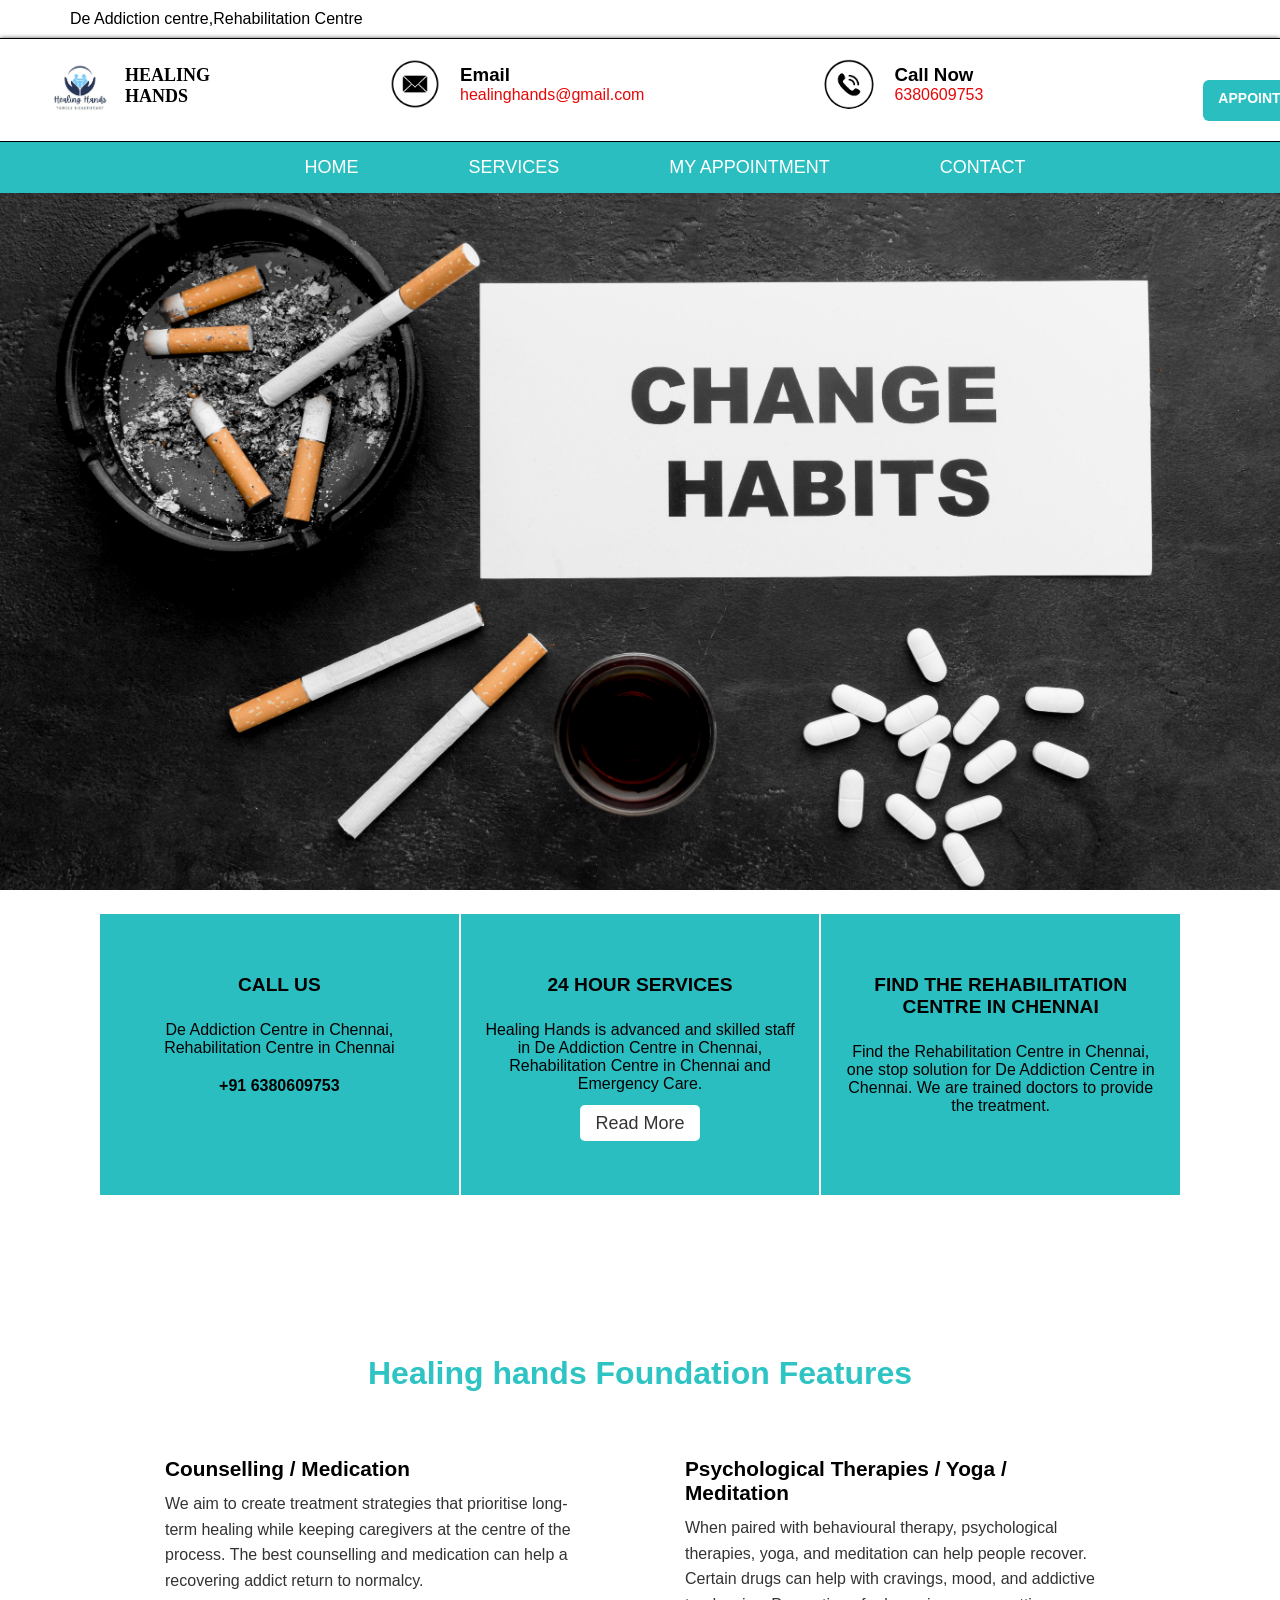
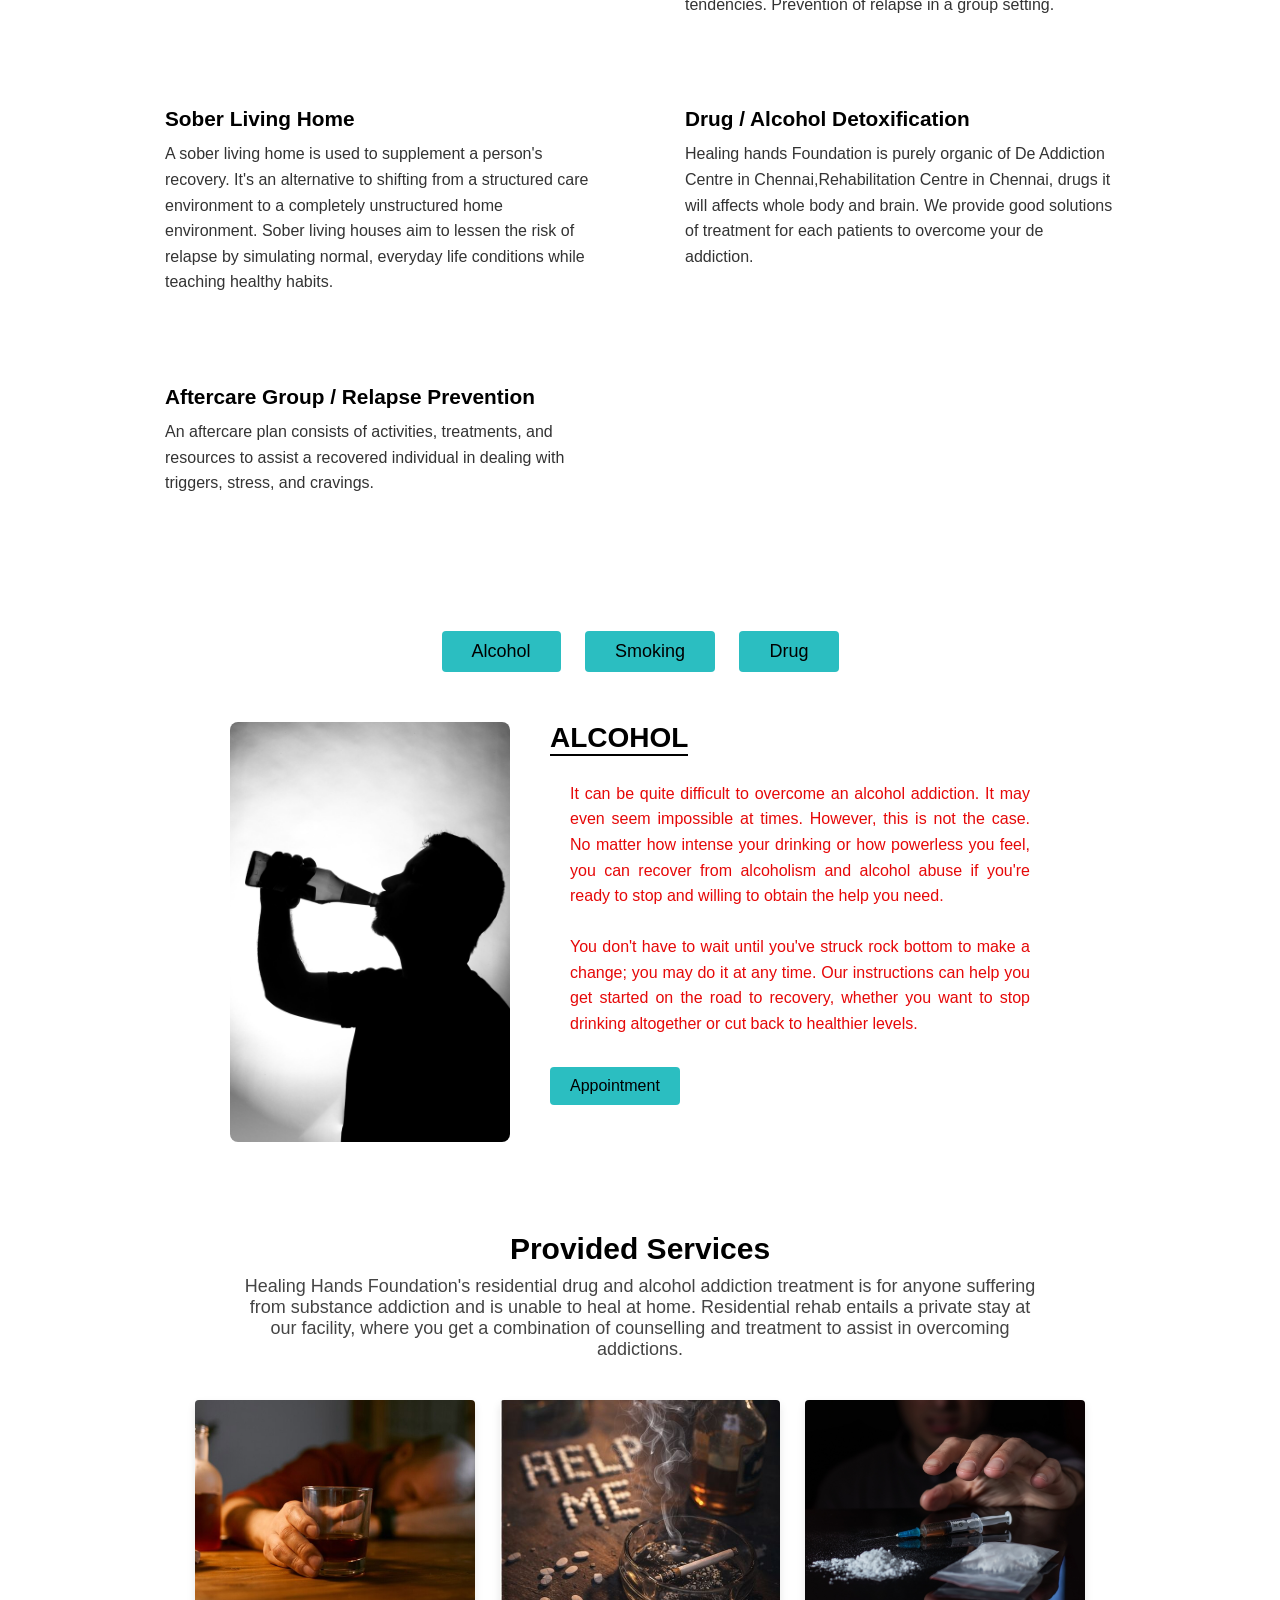
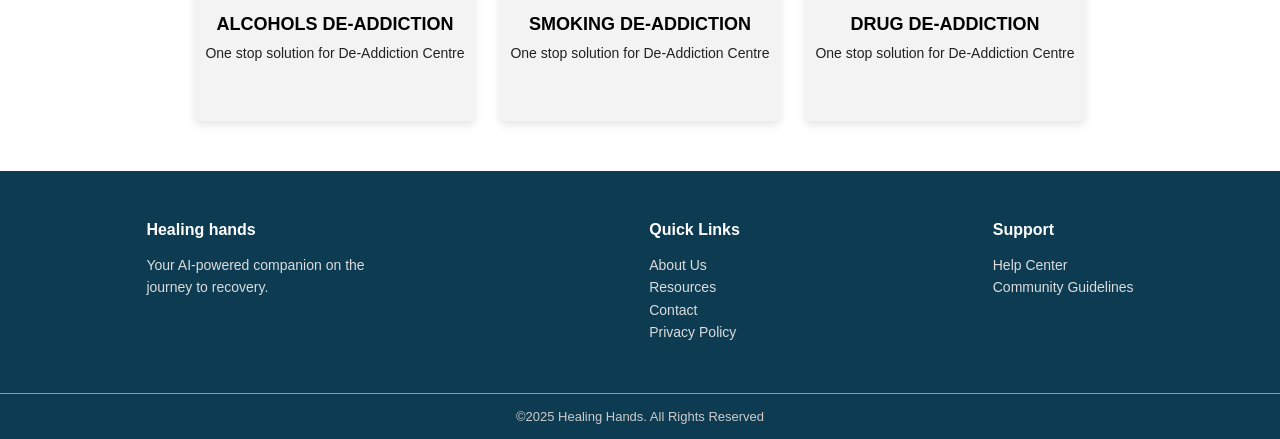
<file: index.html>
<!DOCTYPE html>
<html lang="en">

<head>
  <meta charset="UTF-8">
  <meta name="viewport" content="width=device-width, initial-scale=1.0">
  <title>Healing Hands</title>
  <link rel="stylesheet" href="./Project/style.css/style.css">
</head>

<body>
  <header class="header">
    <div class="title">
      <p>De Addiction centre,Rehabilitation Centre</p>
      <div class="title-group">
        <img src="./Project/asserts/logo original.png" alt="logo" height="60px" width="60">
        <h1>HEALING <br> HANDS</h1>
        <img class="img2" src="Project/asserts/Email logo.png" alt="logo" height="50px" width="50px">
        <div class="content1">
          <h3>Email</h3>
          <p>healinghands@gmail.com</p>
        </div>
        <img class="img2" src="Project/asserts/phone logo.png" alt="logo" height="50px" width="50px">
        <div class="content1">
          <h3>Call Now</h3>
          <p>6380609753</p>
        </div>

        <a href="Project/Assesment/appointment.html" class="btn-primary">APPOINTMENT</a>
        <div id="authSection"></div>


      </div>

    </div>
    </div>
    <div class="nav-container">
      <nav id="mainNav">
        <a href="./index.html">HOME</a>
        <a href="./Project/Assesment/services.html">SERVICES</a>
        <a href="./Project/Assesment/my_appointment.html">MY APPOINTMENT</a>
        <a href="./Project/Assesment/contact.html">CONTACT</a>

      </nav>

    </div>
    </div>
  </header>
  <main>
    <img src="./Project/asserts/change-habits-message.jpg" alt="motivational quotes" height="700" width="100%">

    <section class="info-section">
      <div class="info-box">
        <h3>CALL US</h3>
        <p>De Addiction Centre in Chennai,<br>Rehabilitation Centre in Chennai</p>
        <p><strong>+91 6380609753</strong></p>
      </div>

      <div class="info-box">
        <h3>24 HOUR SERVICES</h3>
        <p>Healing Hands is advanced and skilled staff in De Addiction Centre in Chennai, Rehabilitation Centre in
          Chennai and Emergency Care.</p>
        <a href="#" class="btn">Read More</a>
      </div>

      <div class="info-box">
        <h3>FIND THE REHABILITATION CENTRE IN CHENNAI</h3>
        <p>Find the Rehabilitation Centre in Chennai, one stop solution for De Addiction Centre in Chennai. We are
          trained doctors to provide the treatment.</p>
      </div>
    </section>
    <section class="features">
      <h2>Healing hands Foundation Features</h2>

      <div class="feature-container">
        <div class="feature">
          <h3>Counselling / Medication</h3>
          <p>We aim to create treatment strategies that prioritise long-term healing while keeping caregivers at the
            centre of the process. The best counselling and medication can help a recovering addict return to normalcy.
          </p>
        </div>

        <div class="feature">
          <h3>Psychological Therapies / Yoga / Meditation</h3>
          <p>When paired with behavioural therapy, psychological therapies, yoga, and meditation can help people
            recover. Certain drugs can help with cravings, mood, and addictive tendencies. Prevention of relapse in a
            group setting.</p>
        </div>
        <div class="feature">
          <h3>Sober Living Home</h3>
          <p>A sober living home is used to supplement a person's recovery. It's an alternative to shifting from a
            structured care environment to a completely unstructured home environment. Sober living houses aim to lessen
            the risk of relapse by simulating normal, everyday life
            conditions while teaching healthy habits.</p>
        </div>
        <div class="feature">
          <h3>Drug / Alcohol Detoxification</h3>
          <p>Healing hands Foundation is purely organic of De Addiction Centre in Chennai,Rehabilitation Centre in
            Chennai, drugs it will affects whole body and brain. We provide good solutions of treatment for
            each patients to overcome your de addiction.</p>
        </div>
        <div class="feature">
          <h3>Aftercare Group / Relapse Prevention</h3>
          <p>An aftercare plan consists of activities, treatments, and resources to assist a recovered individual in
            dealing with triggers, stress, and cravings.</p>
        </div>
      </div>
    </section>
    <div class="btn-container">
      <button class="btn" onclick="changeContent('alcohol')">Alcohol</button>
      <button class="btn" onclick="changeContent('tablet')">Smoking</button>
      <button class="btn" onclick="changeContent('injection')">Drug</button>
    </div>

    <div class="section">
      <img id="galleryImage" src="./Project/asserts/alcohol 5.jpg" alt="Gallery Image">

      <div class="content">
        <h2 id="contentTitle">ALCOHOL</h2>
        <p id="contentText">
          It can be quite difficult to overcome an alcohol addiction. It may even seem impossible at times. However,
          this is not the case.
          No matter how intense your drinking or how powerless you feel, you can recover from alcoholism and alcohol
          abuse if you're ready
          to stop and willing to obtain the help you need.<br><br>
          You don't have to wait until you've struck rock bottom to make a change; you may do it at any time.
          Our instructions can help you get started on the road to recovery, whether you want to stop drinking
          altogether or cut back to healthier levels.
        </p>
        <a class="read-btn" href="./Project/Assesment/appointment.html">Appointment</a>
      </div>

    </div>
    <section class="services-section">
      <h2>Provided Services</h2>
      <p>
        Healing Hands Foundation's residential drug and alcohol addiction treatment is for anyone suffering from
        substance addiction and is unable to heal at home. Residential rehab entails a private stay at our facility,
        where you get a combination
        of counselling and treatment to assist in overcoming addictions.
      </p>

      <div class="cards">
        <div class="card">
          <img src="./Project/asserts/alcohol-addiction 3.jpg" alt="Alcohol">
          <h3>ALCOHOLS DE-ADDICTION</h3>
          <p>One stop solution for De-Addiction Centre</p>
        </div>

        <div class="card">
          <img src="./Project/asserts/smoking2.jpg" alt="Tablets">
          <h3>SMOKING DE-ADDICTION</h3>
          <p>One stop solution for De-Addiction Centre</p>
        </div>

        <div class="card">
          <img src="./Project/asserts/injection 1.jpeg" alt="Injection">
          <h3>DRUG DE-ADDICTION</h3>
          <p>One stop solution for De-Addiction Centre</p>
        </div>
      </div>
    </section>

    <footer>
      <div>
        <h4>Healing hands</h4>
        <p>Your AI-powered companion on the journey to recovery.</p>
      </div>

      <div>
        <h4>Quick Links</h4>
        <a href="./Project/Assesment/about_us.html">About Us</a><br>
        <a href="./Project/Assesment/resources.html">Resources</a><br>
        <a href="./Project/Assesment/contact.html">Contact</a><br>
        <a href="./Project/Assesment/privacy_policy.html">Privacy Policy</a>
      </div>

      <div>
        <h4>Support</h4>
        <a href="./Project/Assesment/help_center.html">Help Center</a><br>
        <a href="./Project/Assesment/community_guideliness.html">Community Guidelines</a>
      </div>
    </footer>

    <div class="bottom">
      &copy;2025 Healing Hands. All Rights Reserved
    </div>



  </main>

  <script src="./Project/Js/index.js"></script>
</body>

</html>
</file>
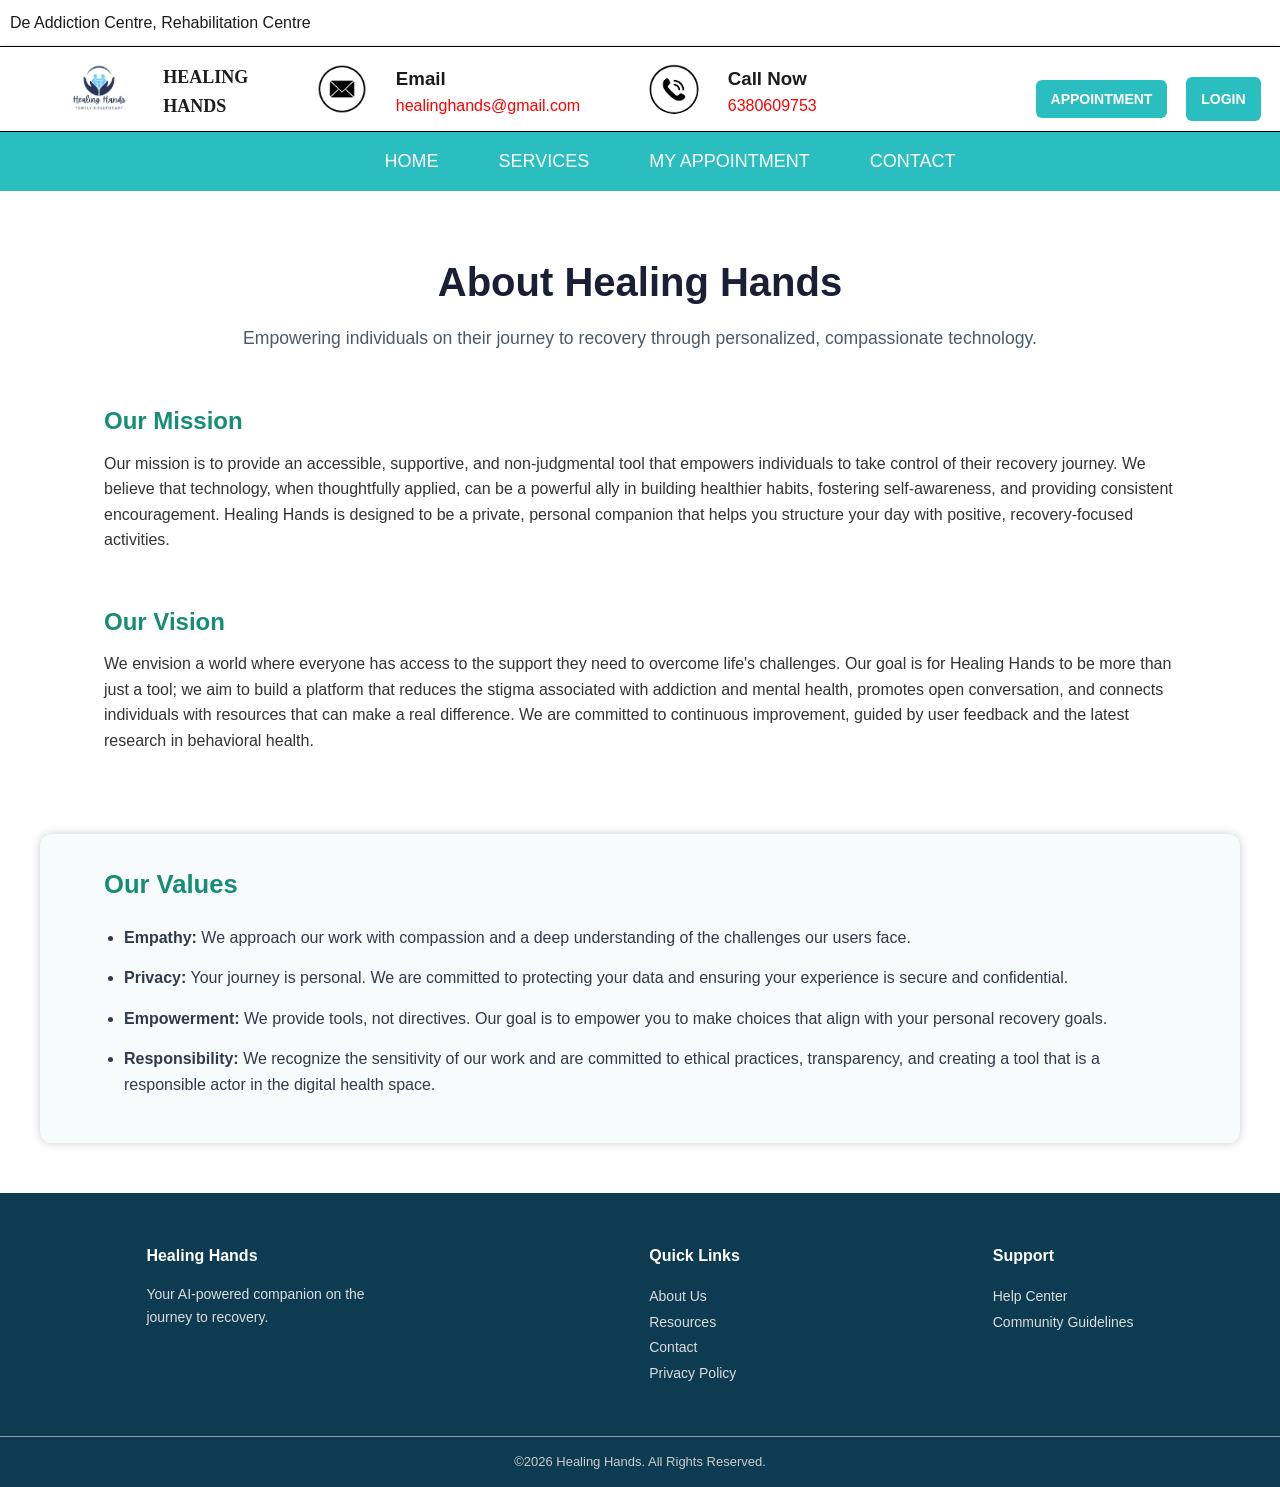
<file: Project/Assesment/about_us.html>
<!DOCTYPE html>
<html lang="en">

<head>
  <meta charset="UTF-8">
  <meta name="viewport" content="width=device-width, initial-scale=1.0">
  <title>Healing Hand</title>
  <link rel="stylesheet" href="../style.css/about_us.css">
</head>

<body>
  <!-- Header -->
  <header>
    <div class="title">
      <p>De Addiction Centre, Rehabilitation Centre</p>
      <div class="title-group">
        <img src="../asserts/logo original.png" alt="logo" height="60px" width="60">
        <h1>HEALING <br> HANDS</h1>

        <img class="img2" src="../asserts/Email logo.png" alt="email" height="50px" width="50px">
        <div class="content">
          <h3>Email</h3>
          <p>healinghands@gmail.com</p>
        </div>

        <img class="img2" src="../asserts/phone logo.png" alt="phone" height="50px" width="50px">
        <div class="content">
          <h3>Call Now</h3>
          <p>6380609753</p>
        </div>

        <a href="../Assesment/appointment.html" class="btn-primary">APPOINTMENT</a>
        <div id="authSection"></div>
      </div>
    </div>

    <nav>
      <a href="../../index.html">HOME</a>
      <a href="../Assesment/services.html">SERVICES</a>
      <a href="../Assesment/my_appointment.html">MY APPOINTMENT</a>
      <a href="../Assesment/contact.html">CONTACT</a>
    </nav>
  </header>

  <!-- About Section -->
  <section class="about-section">
    <h1>About Healing Hands</h1>
    <p class="subtitle">
      Empowering individuals on their journey to recovery through personalized, compassionate technology.
    </p>

    <div class="mission">
      <h2>Our Mission</h2>
      <p>
        Our mission is to provide an accessible, supportive, and non-judgmental tool that empowers individuals
        to take control of their recovery journey. We believe that technology, when thoughtfully applied,
        can be a powerful ally in building healthier habits, fostering self-awareness, and providing consistent
        encouragement. Healing Hands is designed to be a private, personal companion that helps you structure your
        day with positive, recovery-focused activities.
      </p>
    </div>

    <div class="vision">
      <h2>Our Vision</h2>
      <p>
        We envision a world where everyone has access to the support they need to overcome life's challenges.
        Our goal is for Healing Hands to be more than just a tool; we aim to build a platform that reduces the
        stigma associated with addiction and mental health, promotes open conversation, and connects individuals
        with resources that can make a real difference. We are committed to continuous improvement, guided by
        user feedback and the latest research in behavioral health.
      </p>
    </div>
  </section>

  <!-- Values Section -->
  <section class="values-section">
    <h2>Our Values</h2>
    <ul>
      <li><strong>Empathy:</strong> We approach our work with compassion and a deep understanding of the challenges our
        users face.</li>
      <li><strong>Privacy:</strong> Your journey is personal. We are committed to protecting your data and ensuring your
        experience is secure and confidential.</li>
      <li><strong>Empowerment:</strong> We provide tools, not directives. Our goal is to empower you to make choices
        that align with your personal recovery goals.</li>
      <li><strong>Responsibility:</strong> We recognize the sensitivity of our work and are committed to ethical
        practices, transparency, and creating a tool that is a responsible actor in the digital health space.</li>
    </ul>
  </section>

  <!-- Footer -->
  <footer>
    <div>
      <h4>Healing Hands</h4>
      <p>Your AI-powered companion on the journey to recovery.</p>
    </div>

    <div>
      <h4>Quick Links</h4>
      <a href="../Assesment/about_us.html">About Us</a><br>
      <a href="../Assesment/resources.html">Resources</a><br>
      <a href="../Assesment/contact.html">Contact</a><br>
      <a href="../Assesment/privacy_policy.html">Privacy Policy</a>
    </div>

    <div>
      <h4>Support</h4>
      <a href="../Assesment/help_center.html">Help Center</a><br>
      <a href="../Assesment/community_guideliness.html">Community Guidelines</a>
    </div>
  </footer>

  <div class="bottom">
    &copy;2026 Healing Hands. All Rights Reserved.
  </div>
</body>
<script src="../Js/about_us.js"></script>

</html>
</file>
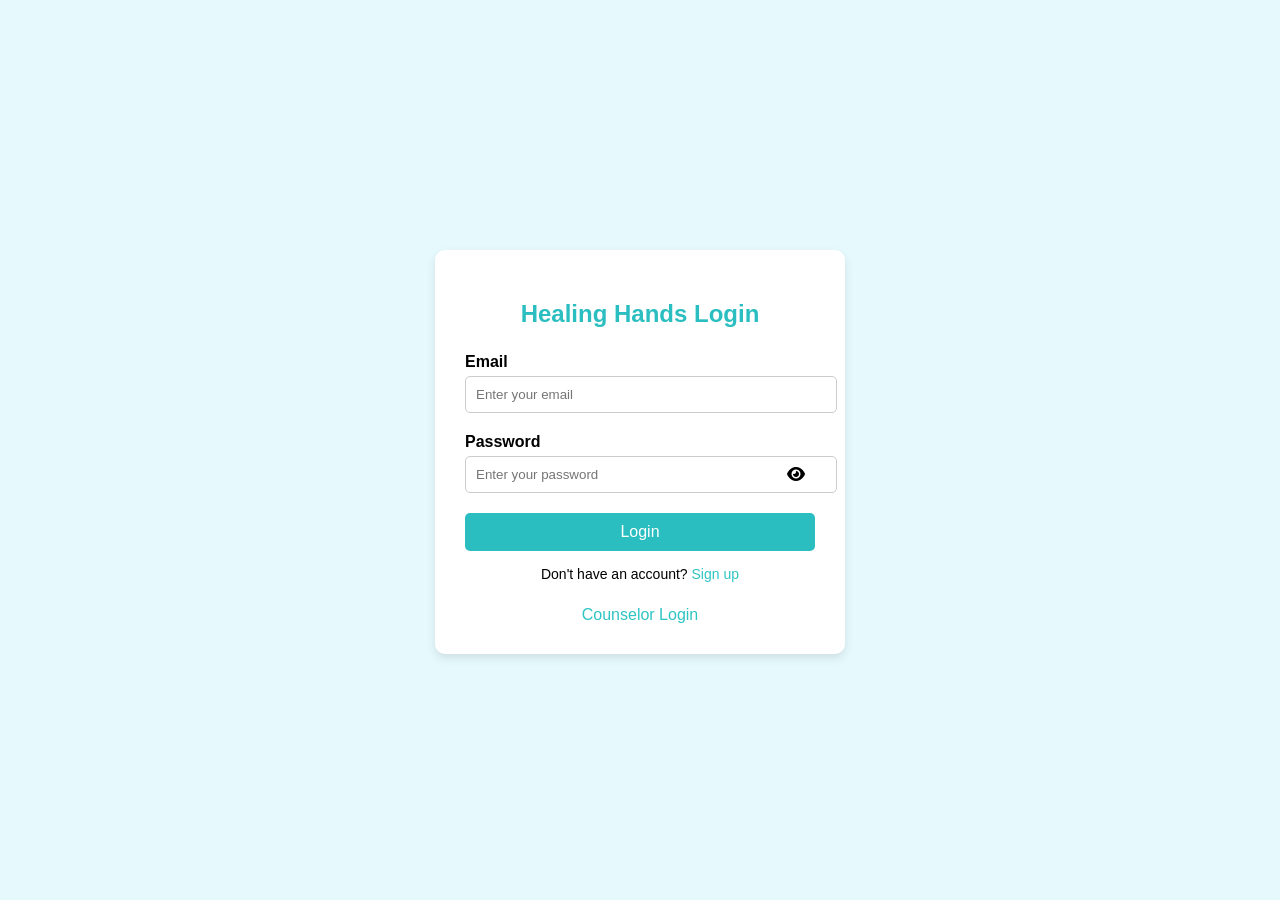
<file: Project/Assesment/appointment.html>
<!DOCTYPE html>
<html lang="en">

<head>
  <meta charset="UTF-8">
  <meta name="viewport" content="width=device-width, initial-scale=1.0">
  <title>Healing Hands - Appointment</title>
  <link rel="stylesheet" href="../style.css/appointment.css">
</head>

<body>

  <!-- Header -->
  <header>
    <div class="title">
      <p>De Addiction centre,Rehabilitation Centre</p>
      <div class="title-group">
        <img src="../asserts/logo original.png" alt="logo" height="60px" width="60">
        <h1>HEALING <br> HANDS</h1>
        <img class="img2" src="../asserts/Email logo.png" alt="logo" height="50px" width="50px">
        <div class="content">
          <h3>Email</h3>
          <p>healinghands@gmail.com</p>
        </div>
        <img class="img2" src="../asserts/phone logo.png" alt="logo" height="50px" width="50px">
        <div class="content">
          <h3>Call Now</h3>
          <p>6380609753</p>
        </div>

        <a href="../Assesment/appointment.html" class="btn-primary">APPOINTMENT</a>
        <div class="login" id="authSection"></div>
      </div>
      <div>
        <nav>
          <a href="../../index.html">HOME</a>
          <a href="../Assesment/services.html">SERVICES</a>
          <a href="../Assesment/my_appointment.html">MY APPOINTMENT</a>
          <a href="../Assesment/contact.html">CONTACT</a>

        </nav>

      </div>
    </div>
  </header>



  <!-- Appointment Section -->
  <section class="appointment-section">
    <div class="left">
      <h1>Book an Appointment</h1>
      <p>Take the first step towards recovery. Fill out the form below and our team will get back to you.</p>

      <form class="appointment-form" id="appointmentForm">
        <h3>Appointment Details</h3>

        <div class="form-row">
          <div class="form-group">
            <label>Full Name*</label>
            <input type="text" id="name" placeholder="Full name" required>
            <small id="nameError" class="error"></small>
          </div>

          <div class="form-group">
            <label>Counselor*</label>
            <select id="counselorDropdown" required>
              <option value="">Select Counselor</option>
            </select>
          </div>

        </div>

        <div class="form-row">
          <div class="form-group">
            <label>Email*</label>
            <input type="email" id="email" placeholder="Email" required>
            <small id="emailError" class="error"></small>
          </div>
          <div class="form-group">
            <label>Phone Number*</label>
            <input type="tel" id="phone" placeholder="Phone no" required>
            <small id="phoneError" class="error"></small>
          </div>
        </div>

        <div class="form-group">
          <label>Service Type*</label>
          <select id="serviceDropdown">
            <option value="">Select Service</option>
            <option value="1">Alcohol De-addiction</option>
            <option value="2">Smoking De-addiction</option>
            <option value="3">Drug De-addiction</option>
          </select>

        </div>

        <div class="form-row">
          <div class="form-group">
            <label>Preferred Date*</label>
            <input type="date" id="date" required>
            <small id="dateError" class="error"></small>
          </div>
          <div class="form-group">
            <label>Preferred Time*</label>
            <input type="time" id="time" required>
            <small id="timeError" class="error"></small>
          </div>
        </div>

        <div class="form-group">
          <label>Additional Information (optional)</label>
          <textarea id="message" rows="4" placeholder="Tell us more about your situation..."></textarea>
        </div>

        <button type="submit" class="btn-submit">Book Appointment</button>


        <p class="privacy-text">By submitting this form, you agree to our privacy policy. All information is kept
          confidential.</p>
      </form>
    </div>

    <div class="right">
      <div class="info-card blue">
        <h3>Why Choose Us</h3><br>
        <p><strong>Licensed Professionals</strong><br>Certified therapists and medical professionals.</p><br>
        <p><strong>24/7 Support</strong><br>Round-the-clock emergency assistance.</p><br>
        <p><strong>Confidential & Safe</strong><br>Your privacy is our top priority.</p>
      </div>

      <div class="info-card grey">
        <h3>Contact Information</h3><br>
        <p><strong>Emergency Hotline</strong><br>+91 1800-XXX-XXXX (24/7)</p><br>
        <p><strong>Email</strong><br>healinghands@gmail.com</p><br>
        <p><strong>Office Hours</strong><br>Mon-Sat: 9:00AM - 6:00PM</p><br>
      </div>

      <div class="info-card light">
        <h3>Crisis Support Available</h3><br>
        <p>If you’re experiencing a crisis, please call our emergency hotline immediately.</p><br>
        <button class="btn-emergency">Call Emergency Line</button>
      </div>
    </div>
  </section>


  <!-- Footer -->
  <footer>
    <div>
      <h4>Healing hands</h4>
      <p>Your AI-powered companion on the journey to recovery.</p>
    </div>

    <div>
      <h4>Quick Links</h4>
      <a href="../Assesment/about_us.html">About Us</a><br>
      <a href="../Assesment/resources.html">Resources</a><br>
      <a href="../Assesment/contact.html">Contact</a><br>
      <a href="../Assesment/privacy_policy.html">Privacy Policy</a>
    </div>

    <div>
      <h4>Support</h4>
      <a href="../Assesment/help_center.html">Help Center</a><br>
      <a href="../Assesment/community_guideliness.html">Community Guidelines</a>
    </div>
  </footer>

  <div class="bottom">
    &copy;2026 Healing Hands. All Rights Reserved
  </div>

  <script src="../Js/appointment.js"></script>
</body>

</html>
</file>
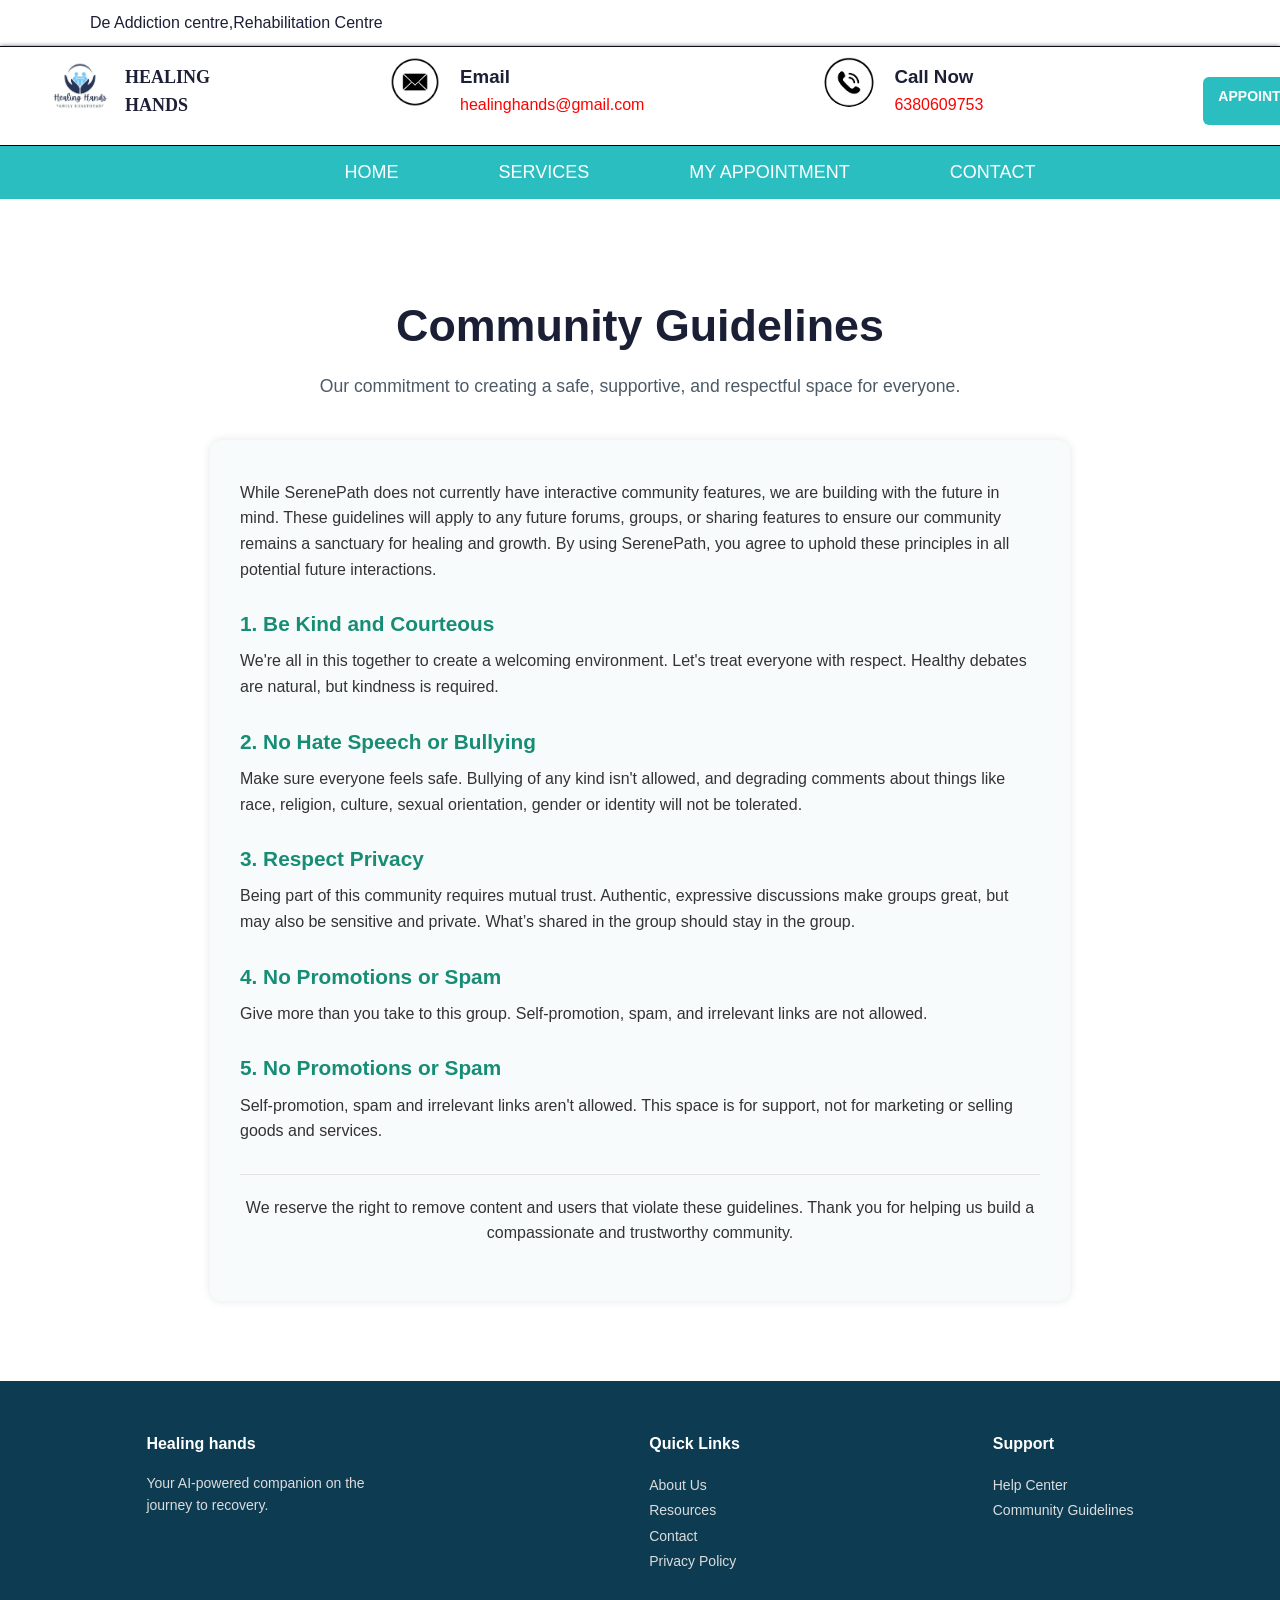
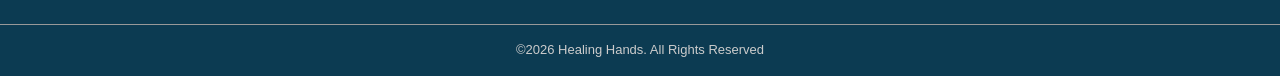
<file: Project/Assesment/community_guideliness.html>
<!DOCTYPE html>
<html lang="en">

<head>
  <meta charset="UTF-8" />
  <meta name="viewport" content="width=device-width, initial-scale=1.0" />
  <title>Community Guidelines</title>
  <link rel="stylesheet" href="../style.css/community_guidelines.css" />
</head>

<body>
  <header class="header">
    <div class="title">
      <p>De Addiction centre,Rehabilitation Centre</p>
      <div class="title-group">
        <img src="../asserts/logo original.png" alt="logo" height="60px" width="60">
        <h1>HEALING <br> HANDS</h1>
        <img class="img2" src="../asserts/Email logo.png" alt="logo" height="50px" width="50px">
        <div class="content">
          <h3>Email</h3>
          <p>healinghands@gmail.com</p>
        </div>
        <img class="img2" src="../asserts/phone logo.png" alt="logo" height="50px" width="50px">
        <div class="content">
          <h3>Call Now</h3>
          <p>6380609753</p>
        </div>

        <a href="../Assesment/appointment.html" class="btn-primary">APPOINTMENT</a>
        <div class="login" id="authSection"></div>
        
      </div>
    </div>
    <div>
      <nav>
        <a href="../../index.html">HOME</a>
        <a href="../Assesment/services.html">SERVICES</a>
        <a href="../Assesment/my_appointment.html">MY APPOINTMENT</a>
        <a href="../Assesment/contact.html">CONTACT</a>

      </nav>

    </div>
    </div>
  </header>

  <section class="guidelines-section">
    <h1>Community Guidelines</h1>
    <p class="subtitle">
      Our commitment to creating a safe, supportive, and respectful space for everyone.
    </p>

    <div class="guidelines-card">
      <p>
        While SerenePath does not currently have interactive community features, we are
        building with the future in mind. These guidelines will apply to any future forums,
        groups, or sharing features to ensure our community remains a sanctuary for healing
        and growth. By using SerenePath, you agree to uphold these principles in all potential
        future interactions.
      </p>

      <h3>1. Be Kind and Courteous</h3>
      <p>
        We're all in this together to create a welcoming environment. Let's treat everyone with
        respect. Healthy debates are natural, but kindness is required.
      </p>

      <h3>2. No Hate Speech or Bullying</h3>
      <p>
        Make sure everyone feels safe. Bullying of any kind isn't allowed, and degrading
        comments about things like race, religion, culture, sexual orientation, gender or identity
        will not be tolerated.
      </p>

      <h3>3. Respect Privacy</h3>
      <p>
        Being part of this community requires mutual trust. Authentic, expressive discussions
        make groups great, but may also be sensitive and private. What’s shared in the group
        should stay in the group.
      </p>

      <h3>4. No Promotions or Spam</h3>
      <p>
        Give more than you take to this group. Self-promotion, spam, and irrelevant links are not
        allowed.
      </p>
      <h3>5. No Promotions or Spam</h3>
      <p>Self-promotion, spam and irrelevant links aren't allowed. This space is for support, not for
        marketing or selling goods and services.</p>

      <p class="below"> We reserve the right to remove content and users that violate these guidelines. Thank you for
        helping us build a compassionate and trustworthy community.</p>
    </div>
  </section>
  <footer>
    <div>
      <h4>Healing hands</h4>
      <p>Your AI-powered companion on the journey to recovery.</p>
    </div>

    <div>
      <h4>Quick Links</h4>
      <a href="../Assesment/about_us.html">About Us</a><br>
      <a href="../Assesment/resources.html">Resources</a><br>
      <a href="../Assesment/contact.html">Contact</a><br>
      <a href="../Assesment/privacy_policy.html">Privacy Policy</a>
    </div>

    <div>
      <h4>Support</h4>
      <a href="../Assesment/help_center.html">Help Center</a><br>
      <a href="../Assesment/community_guideliness.html">Community Guidelines</a>
    </div>
  </footer>

  <div class="bottom">
    &copy;2026 Healing Hands. All Rights Reserved
  </div>

</body>
<script src="../Js/community_guidelines.js"></script>

</html>
</file>
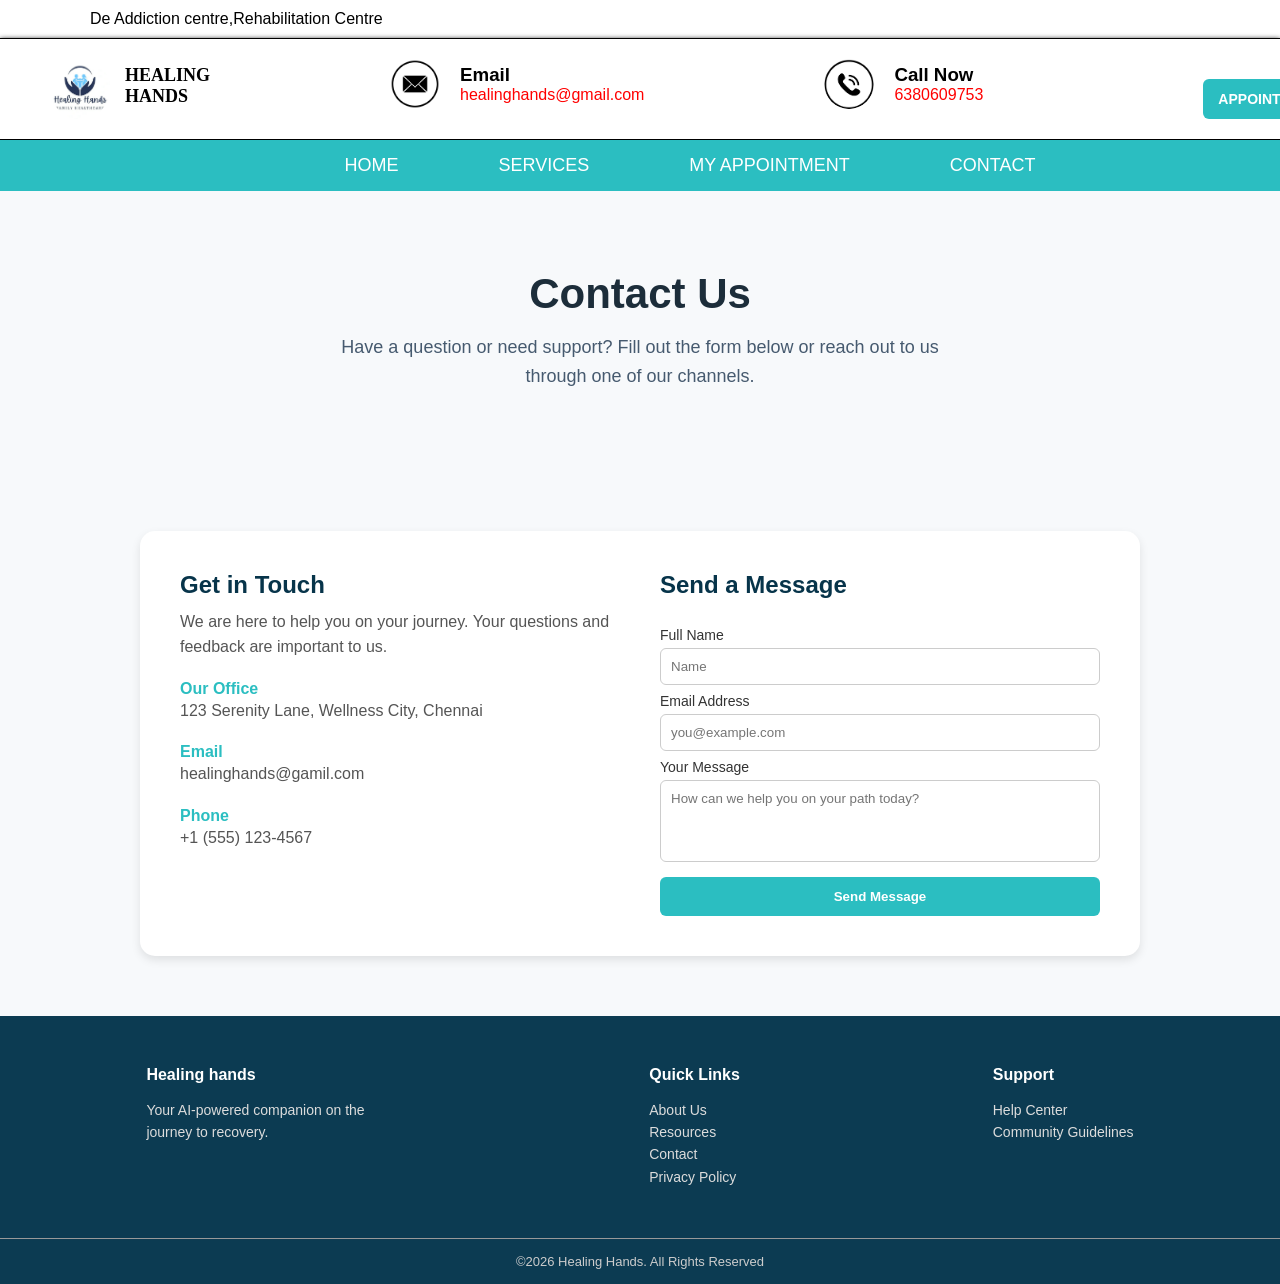
<file: Project/Assesment/contact.html>
<!DOCTYPE html>
<html lang="en">

<head>
  <meta charset="UTF-8">
  <meta name="viewport" content="width=device-width, initial-scale=1.0">
  <title>Contact Us</title>
  <link rel="stylesheet" href="../style.css/contact.css">
</head>

<body>
  <header class="header">
    <div class="title">
      <p>De Addiction centre,Rehabilitation Centre</p>
      <div class="title-group">
        <img src="../asserts/logo original.png" alt="logo" height="60px" width="60">
        <h1>HEALING <br> HANDS</h1>
        <img class="img2" src="../asserts/Email logo.png" alt="logo" height="50px" width="50px">
        <div class="content">
          <h3>Email</h3>
          <p>healinghands@gmail.com</p>
        </div>
        <img class="img2" src="../asserts/phone logo.png" alt="logo" height="50px" width="50px">
        <div class="content">
          <h3>Call Now</h3>
          <p>6380609753</p>
        </div>

        <a href="../Assesment/appointment.html" class="btn-primary">APPOINTMENT</a>
        <div class="login" id="authSection"></div>
      </div>
    </div>
    <div>
      <nav>
        <a href="../../index.html">HOME</a>
        <a href="../Assesment/services.html">SERVICES</a>
        <a href="../Assesment/my_appointment.html">MY APPOINTMENT</a>
        <a href="../Assesment/contact.html">CONTACT</a>

      </nav>

    </div>
    </div>
  </header>
  <section class="contact-header">
    <h1>Contact Us</h1>
    <p>Have a question or need support? Fill out the form below or reach out to us<br>through one of our channels.</p>
  </section>


  <section class="contact-section">
    <div class="contact-container">

      <!-- Left side - Info -->
      <div class="contact-info">
        <h2>Get in Touch</h2>
        <p>We are here to help you on your journey. Your questions and feedback are important to us.</p>

        <div class="info-item">
          <h4>Our Office</h4>
          <p>123 Serenity Lane, Wellness City, Chennai</p>
        </div>

        <div class="info-item">
          <h4>Email</h4>
          <p>healinghands@gamil.com</p>
        </div>

        <div class="info-item">
          <h4>Phone</h4>
          <p>+1 (555) 123-4567</p>
        </div>
      </div>

      <!-- Right side - Form -->
      <div class="contact-form">
        <h2>Send a Message</h2>
        <form>
          <label>Full Name</label>
          <input type="text" placeholder="Name" required>

          <label>Email Address</label>
          <input type="email" placeholder="you@example.com" required>

          <label>Your Message</label>
          <textarea rows="4" placeholder="How can we help you on your path today?"></textarea>

          <button type="submit">Send Message</button>
        </form>
      </div>
    </div>
  </section>
  <!-- Footer -->
  <footer>
    <div>
      <h4>Healing hands</h4>
      <p>Your AI-powered companion on the journey to recovery.</p>
    </div>

    <div>
      <h4>Quick Links</h4>
      <a href="../Assesment/about_us.html">About Us</a><br>
      <a href="../Assesment/resources.html">Resources</a><br>
      <a href="../Assesment/contact.html">Contact</a><br>
      <a href="../Assesment/privacy_policy.html">Privacy Policy</a>
    </div>

    <div>
      <h4>Support</h4>
      <a href="../Assesment/help_center.html">Help Center</a><br>
      <a href="../Assesment/community_guideliness.html">Community Guidelines</a>
    </div>
  </footer>
  
  <div class="bottom">
    &copy;2026 Healing Hands. All Rights Reserved
  </div>

</body>

<script src="../Js/contact.js"></script>

</html>
</file>
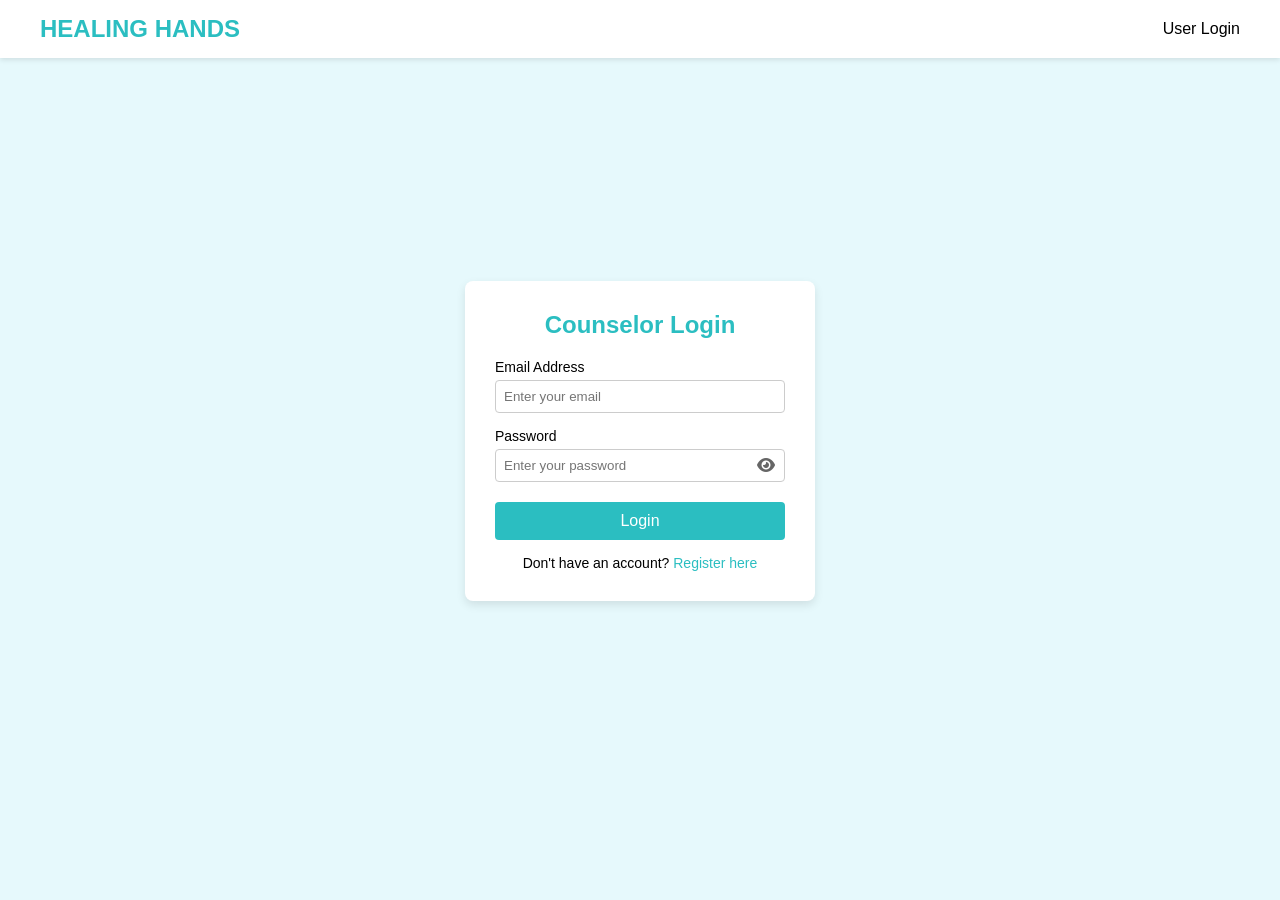
<file: Project/Assesment/counselor-login.html>
<!DOCTYPE html>
<html lang="en">

<head>
  <meta charset="UTF-8">
  <title>Counselor Login</title>
  <link rel="stylesheet" href="../style.css/counselor_login.css">
  <link rel="stylesheet" href="https://cdnjs.cloudflare.com/ajax/libs/font-awesome/6.4.0/css/all.min.css">
</head>

<body>

  <!-- Navbar -->
  <div class="navbar">
    <h2 class="logo">HEALING HANDS</h2>
    <div class="nav-links">
      <a href="./login.html">User Login</a>
    </div>
  </div>

  <!-- Login Card -->
  <div class="container">
    <div class="card">
      <h2>Counselor Login</h2>

      <form id="loginForm">

        <label>Email Address</label>
        <input type="email" id="email" placeholder="Enter your email" required>

        <label>Password</label>
        <div class="password-wrapper">
          <input type="password" id="password" placeholder="Enter your password" required>
          <i class="fas fa-eye eye-icon" id="togglePassword"></i>
        </div>

        <span id="errorMsg" style="color:red;"></span>

        <button type="submit">Login</button>
      </form>

      <p class="register-text">
        Don't have an account?
        <a href="../Assesment/counselor_register.html">Register here</a>
      </p>

    </div>
  </div>


<script src="../Js/counselor_login.js"></script>

</body>
</html>
</file>
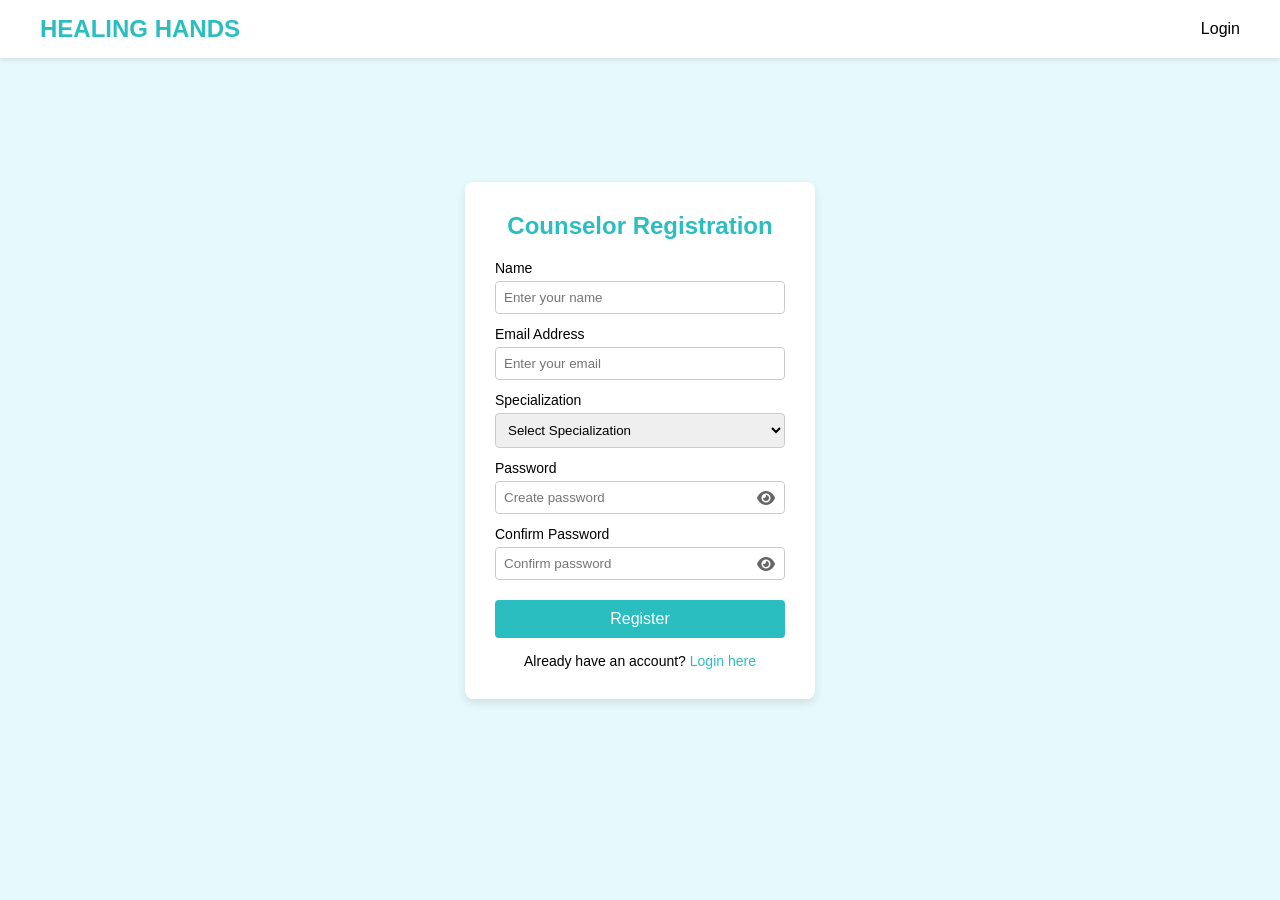
<file: Project/Assesment/counselor_register.html>
<!DOCTYPE html>
<html lang="en">

<head>
    <meta charset="UTF-8">
    <title>Counselor Registration</title>
    <link rel="stylesheet" href="../style.css/counsoler_register.css">
    <link rel="stylesheet" href="https://cdnjs.cloudflare.com/ajax/libs/font-awesome/6.4.0/css/all.min.css">
</head>

<body>

    <div class="navbar">
        <h2 class="logo">HEALING HANDS</h2>
        <div class="nav-links">
            <a href="../Assesment/counselor-login.html">Login</a>
        </div>
    </div>

    <div class="container">
        <div class="card">
            <h2>Counselor Registration</h2>

            <form id="registerForm">

                <label>Name</label>
                <input type="text" id="name" placeholder="Enter your name">
                <small id="nameError" style="color: red;"></small>


                <label>Email Address</label>
                <input type="email" id="email" placeholder="Enter your email">
                <small id="emailError" style="color:red;"></small>

                <label>Specialization</label>
                <select id="specialization">
                    <option value="">Select Specialization</option>
                    <option value="1">Alcohol Addiction</option>
                    <option value="2">Smoking Addiction</option>
                    <option value="3">Drug Addiction</option>
                </select>
                <small id="specError" style="color:red;"></small>

                <label>Password</label>
                <div class="password-wrapper">
                    <input type="password" id="password" placeholder="Create password">
                    <i class="fas fa-eye eye-icon" id="togglePassword"></i>
                </div>
                <small id="passwordError" style="color:red;"></small>

                <label>Confirm Password</label>
                <div class="password-wrapper">
                    <input type="password" id="confirmPassword" placeholder="Confirm password">
                    <i class="fas fa-eye eye-icon" id="toggleConfirmPassword"></i>
                </div>
                <small id="confirmError" style="color:red;"></small>

                <button type="submit">Register</button>
            </form>

            <p class="login-text">
                Already have an account?
                <a href="../Assesment/counselor-login.html">Login here</a>
            </p>
        </div>
    </div>

    <script src="../Js/counselor_register.js"></script>


</body>

</html>
</file>
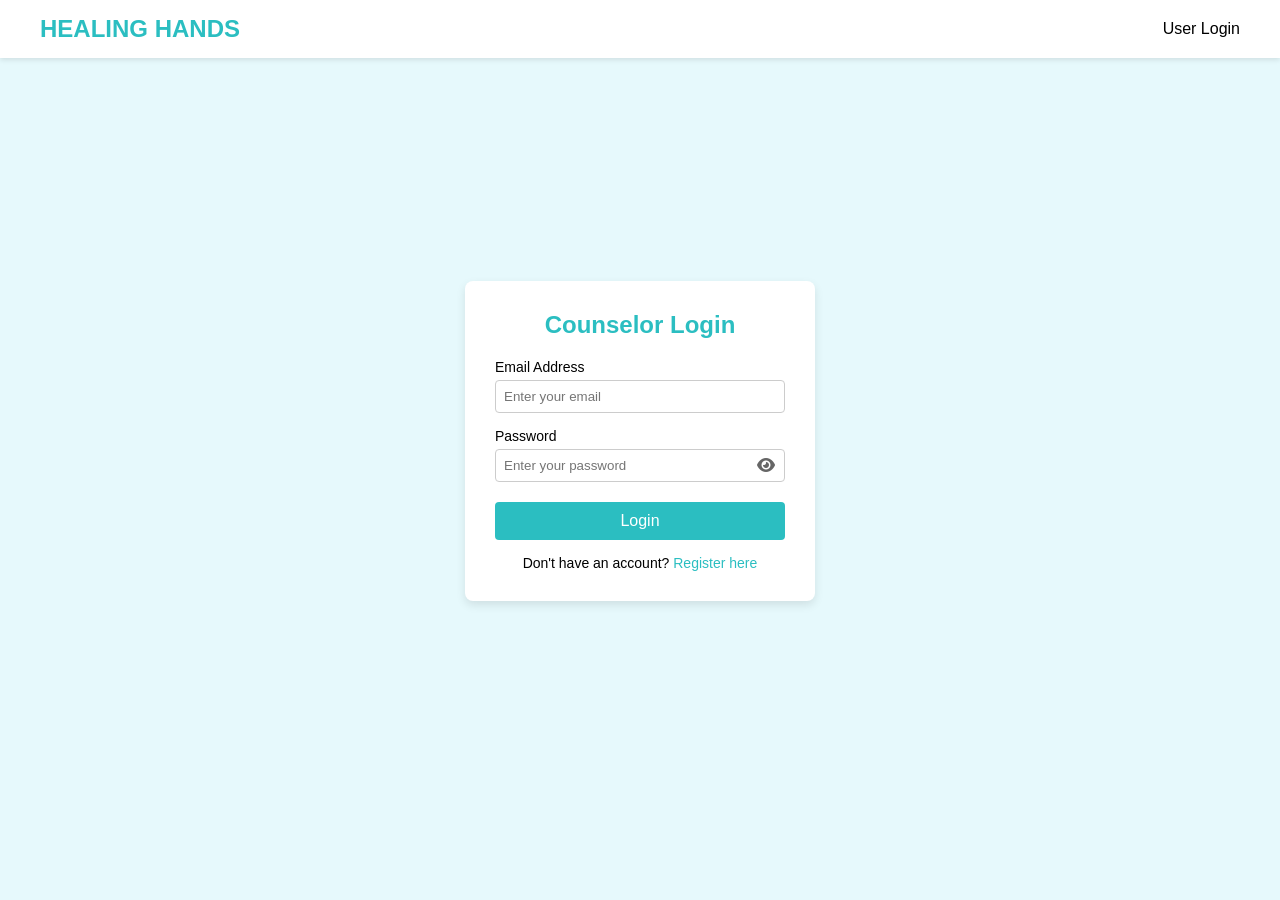
<file: Project/Assesment/dashboard.html>
<!DOCTYPE html>
<html lang="en">

<head>
    <meta charset="UTF-8">
    <meta name="viewport" content="width=device-width, initial-scale=1.0">
    <title>Counselor Dashboard - Healing Hands</title>
    <link rel="stylesheet" href="../style.css/dashboard.css">
</head>

<body>
    <!-- Navbar -->
    <div class="navbar">
        <h2 class="logo">🩺 HEALING HANDS</h2>
        <button class="logout" onclick="window.location.href='../Assesment/counselor-login.html'">
            Logout
        </button>
    </div>

    <!-- Main Container -->
    <div class="container">
        <!-- Welcome Card -->
        <div class="welcome-card">
            <h2>Welcome, <span>Dr. Sarah Smith</span></h2>
            <p>Addiction Specialist: <span id="specialization">Loading...</span></p>
            <!-- <p>Addiction Specialist: Alcohol De-Addiction</p> -->
        </div>

        <!-- Appointments Table -->
        <div class="table-card">
            <h3> Upcoming Patient Appointments</h3>
            <div class="table-wrapper">
                <table>
                    <thead>
                        <tr>
                            <th>Patient Name</th>
                            <th>Phone</th>
                            <th>Date</th>
                            <th>Time</th>
                            <th>Service</th>
                            <th>Status</th>
                            <th>Action</th>
                        </tr>
                    </thead>
                    <tbody id="appointmentsTable">
                        <!-- Data loaded dynamically -->
                    </tbody>
                </table>
            </div>
            <p class="summary" id="summary">Loading appointments...</p>
        </div>
    </div>

    <!-- Footer -->
    <footer>© 2026 Healing Hands. Counselor Portal. All rights reserved.</footer>

    <script src="../Js/dashboard.js"></script>
</body>

</html>
</file>
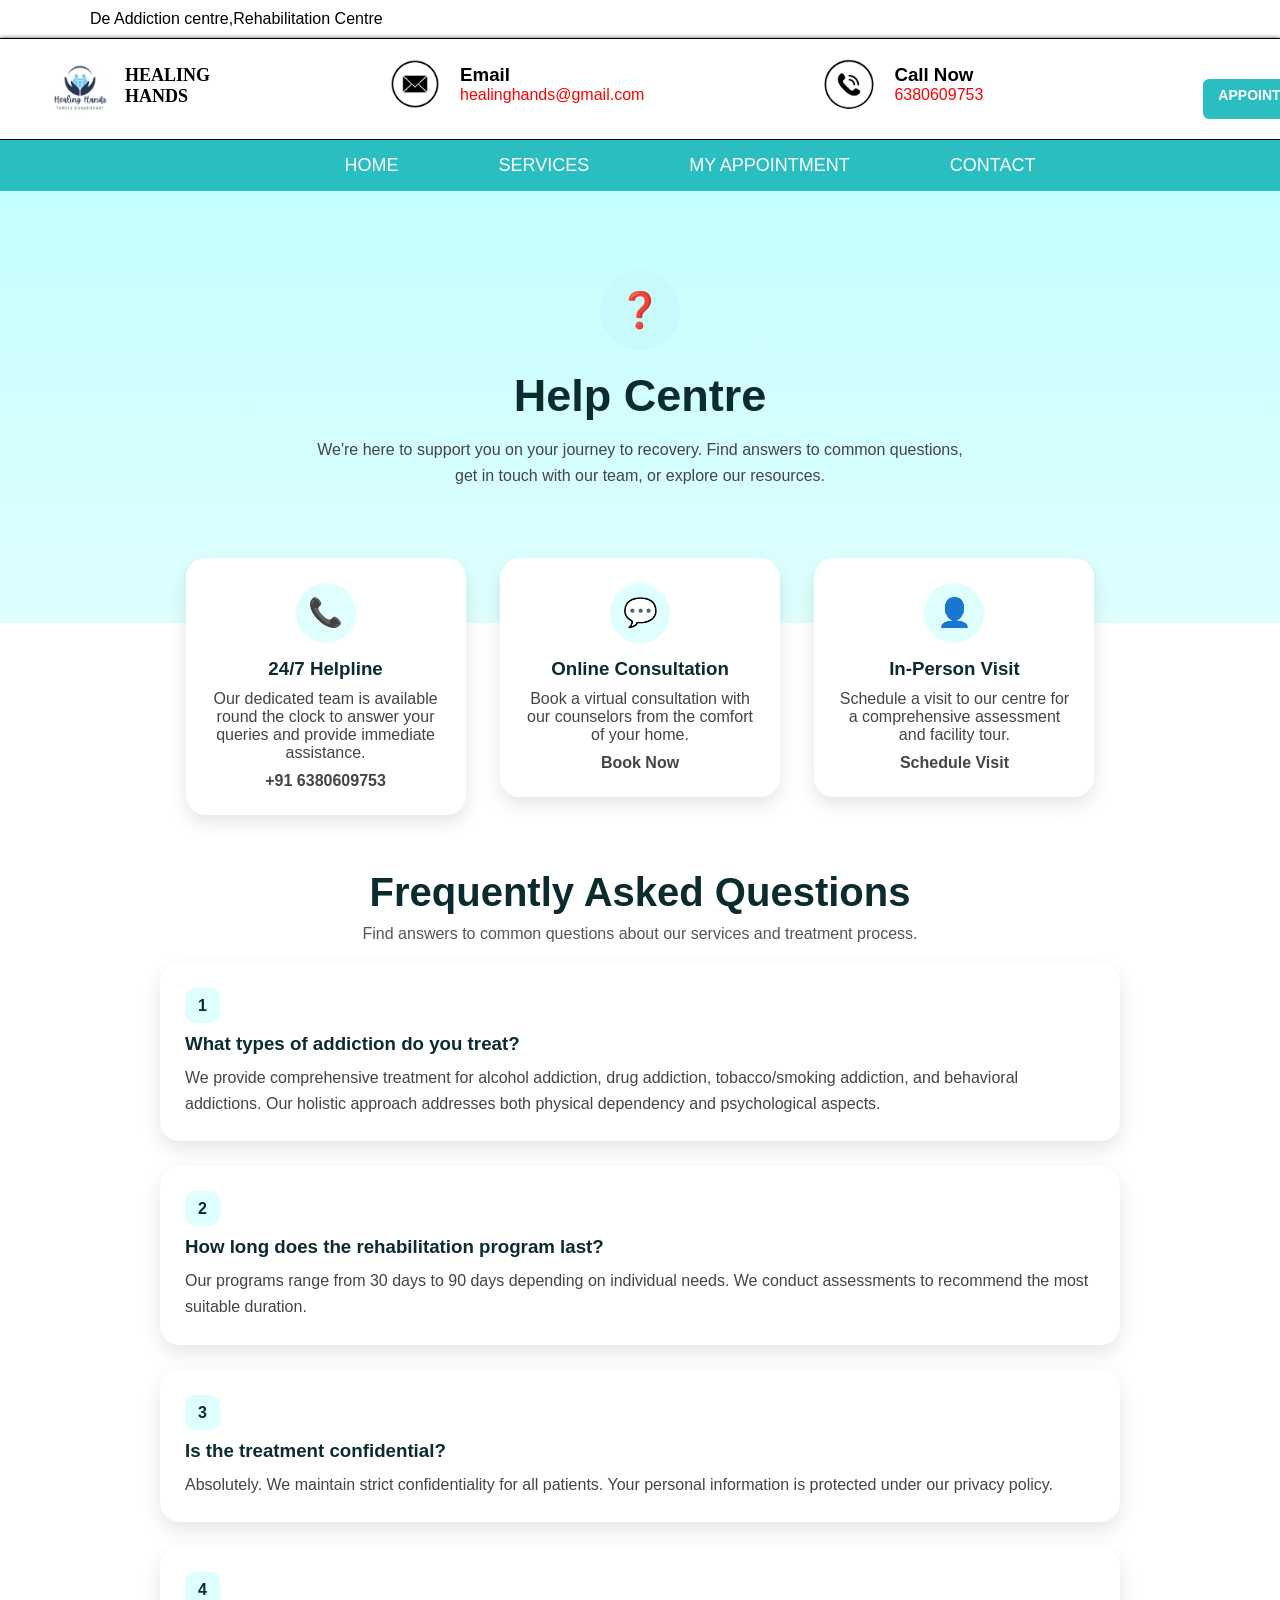
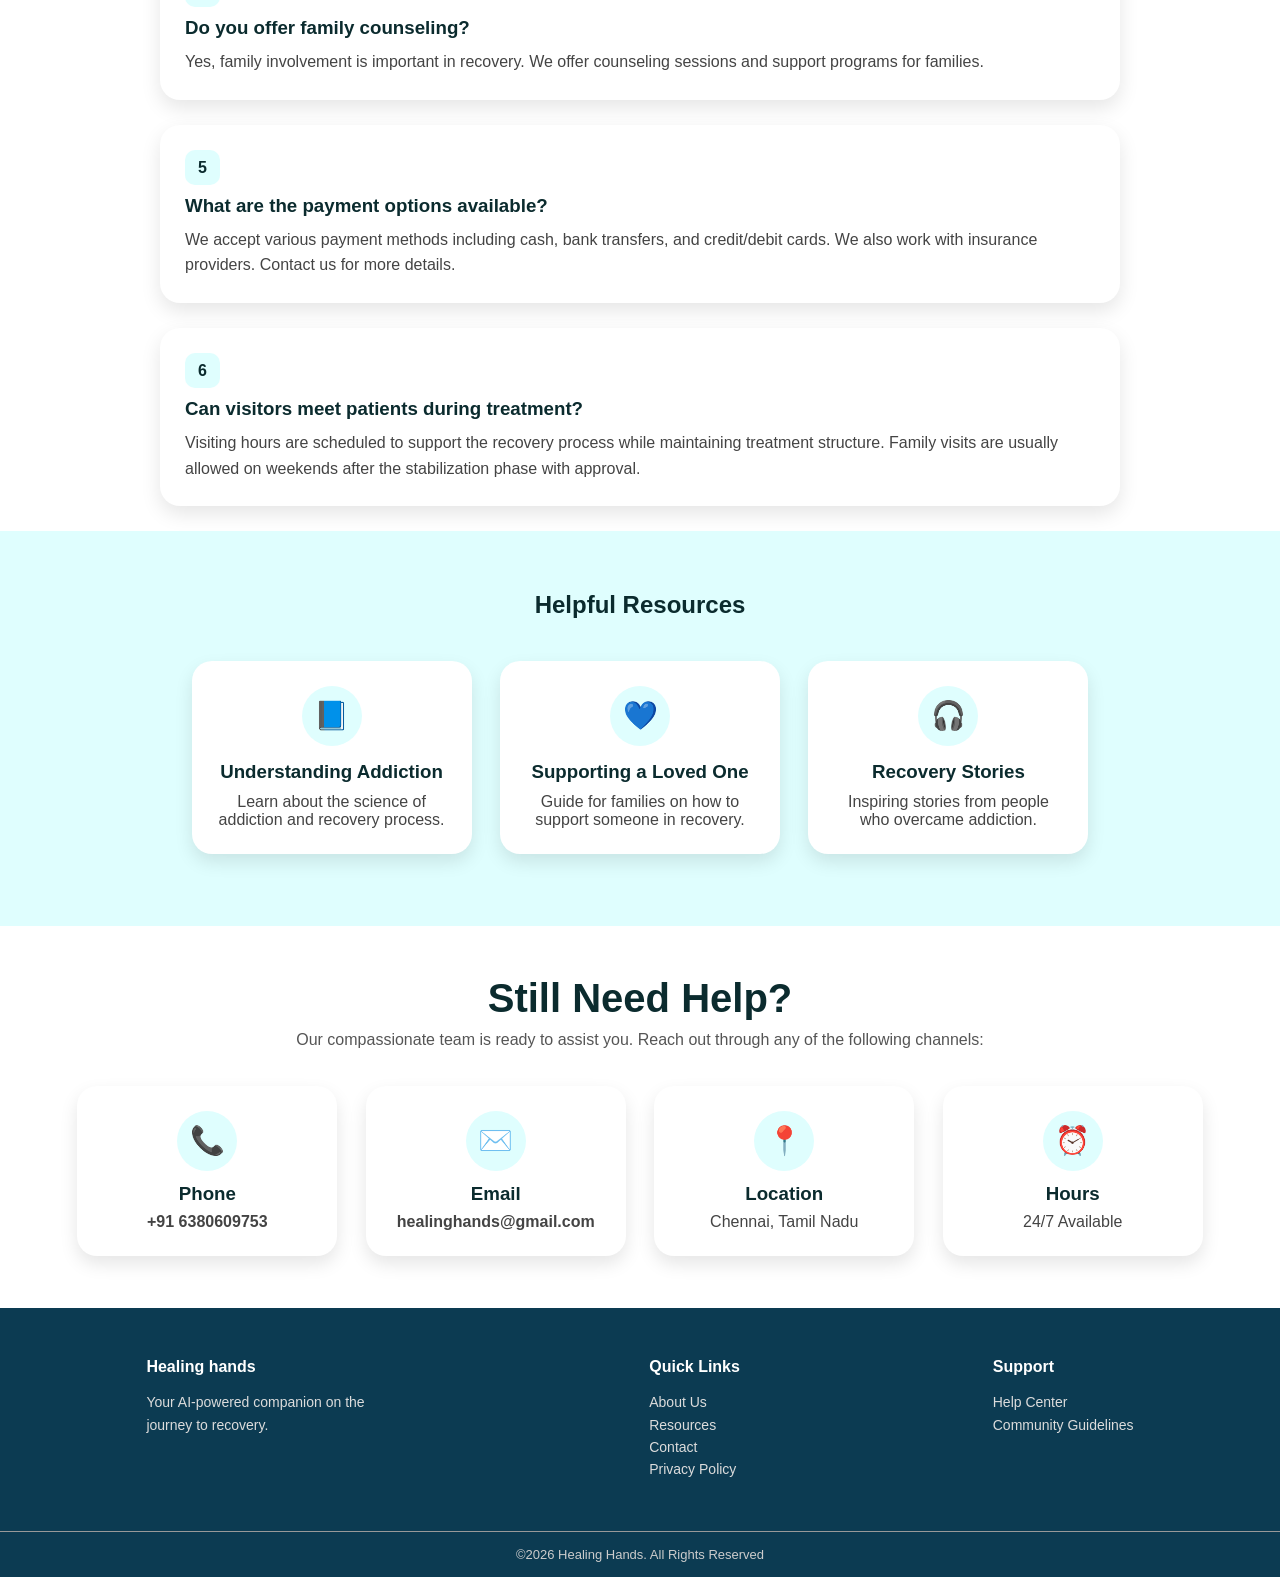
<file: Project/Assesment/help_center.html>
<!DOCTYPE html>
<html lang="en">

<head>
    <meta charset="UTF-8">
    <meta name="viewport" content="width=device-width, initial-scale=1.0">
    <title>Help-Center</title>
    <link rel="stylesheet" href="../style.css/help_center.css">
</head>

<body>
    <header class="header">
        <div class="title">
            <p>De Addiction centre,Rehabilitation Centre</p>
            <div class="title-group">
                <img src="../asserts/logo original.png" alt="logo" height="60px" width="60">
                <h1>HEALING <br> HANDS</h1>
                <img class="img2" src="../asserts/Email logo.png" alt="logo" height="50px" width="50px">
                <div class="content">
                    <h3>Email</h3>
                    <p>healinghands@gmail.com</p>
                </div>
                <img class="img2" src="../asserts/phone logo.png" alt="logo" height="50px" width="50px">
                <div class="content">
                    <h3>Call Now</h3>
                    <p>6380609753</p>
                </div>

                <a href="../Assesment/appointment.html" class="btn-primary">APPOINTMENT</a>
                <div class="login" id="authSection"></div>
            </div>
        </div>
        <div>
            <nav>
                <a href="../../index.html">HOME</a>
                <a href="../Assesment/services.html">SERVICES</a>
                <a href="../Assesment/my_appointment.html">MY APPOINTMENT</a>
                <a href="../Assesment/contact.html">CONTACT</a>

            </nav>

        </div>
        </div>
    </header>

    <!-- Help Centre Section -->
    <section class="help-section">

        <div class="circle-icon">❓</div>

        <h1>Help Centre</h1>

        <p class="help-text">
            We're here to support you on your journey to recovery.
            Find answers to common questions, get in touch with our team,
            or explore our resources.
        </p>

    </section>

    <!-- Cards Section -->
    <div class="help-cards">

        <div class="help-card">
            <div class="card-icon">📞</div>
            <h3>24/7 Helpline</h3>
            <p>Our dedicated team is available round the clock to answer your queries and provide immediate assistance.
            </p>
            <p class="link-text">+91 6380609753</p>
        </div>

        <div class="help-card">
            <div class="card-icon">💬</div>
            <h3>Online Consultation</h3>
            <p>Book a virtual consultation with our counselors from the comfort of your home.</p>
            <p class="link-text">Book Now</p>
        </div>

        <div class="help-card">
            <div class="card-icon">👤</div>
            <h3>In-Person Visit</h3>
            <p>Schedule a visit to our centre for a comprehensive assessment and facility tour.</p>
            <p class="link-text">Schedule Visit</p>
        </div>

    </div>

    <!-- FAQ Section -->
    <section class="faq-section">

        <h1>Frequently Asked Questions</h1>

        <p class="faq-sub">
            Find answers to common questions about our services and treatment process.
        </p>

    </section>

    <!-- FAQ Cards Container -->
    <div class="faq-container">

        <div class="faq-box">
            <div class="num">1</div>
            <h3>What types of addiction do you treat?</h3>
            <p>
                We provide comprehensive treatment for alcohol addiction, drug addiction,
                tobacco/smoking addiction, and behavioral addictions. Our holistic approach
                addresses both physical dependency and psychological aspects.
            </p>
        </div>

        <div class="faq-box">
            <div class="num">2</div>
            <h3>How long does the rehabilitation program last?</h3>
            <p>
                Our programs range from 30 days to 90 days depending on individual needs.
                We conduct assessments to recommend the most suitable duration.
            </p>
        </div>

        <div class="faq-box">
            <div class="num">3</div>
            <h3>Is the treatment confidential?</h3>
            <p>
                Absolutely. We maintain strict confidentiality for all patients.
                Your personal information is protected under our privacy policy.
            </p>
        </div>

        <div class="faq-box">
            <div class="num">4</div>
            <h3>Do you offer family counseling?</h3>
            <p>
                Yes, family involvement is important in recovery.
                We offer counseling sessions and support programs for families.
            </p>
        </div>

    </div>


    <!-- Extra FAQ -->
    <div class="faq-container">

        <div class="faq-box">
            <div class="num">5</div>
            <h3>What are the payment options available?</h3>
            <p>
                We accept various payment methods including cash, bank transfers, and credit/debit cards.
                We also work with insurance providers. Contact us for more details.
            </p>
        </div>

        <div class="faq-box">
            <div class="num">6</div>
            <h3>Can visitors meet patients during treatment?</h3>
            <p>
                Visiting hours are scheduled to support the recovery process while maintaining treatment structure.
                Family visits are usually allowed on weekends after the stabilization phase with approval.
            </p>
        </div>

    </div>


    <!-- Helpful Resources Section -->
    <section class="resource-section">

        <h1>Helpful Resources</h1>

        <div class="resource-cards">

            <div class="resource-card">
                <div class="res-icon">📘</div>
                <h3>Understanding Addiction</h3>
                <p>Learn about the science of addiction and recovery process.</p>
            </div>

            <div class="resource-card">
                <div class="res-icon">💙</div>
                <h3>Supporting a Loved One</h3>
                <p>Guide for families on how to support someone in recovery.</p>
            </div>

            <div class="resource-card">
                <div class="res-icon">🎧</div>
                <h3>Recovery Stories</h3>
                <p>Inspiring stories from people who overcame addiction.</p>
            </div>

        </div>

    </section>

    <!-- Still Need Help Section -->
    <section class="need-help">

        <h1>Still Need Help?</h1>

        <p class="help-line">
            Our compassionate team is ready to assist you.
            Reach out through any of the following channels:
        </p>

    </section>

    <!-- Help Cards -->
    <div class="need-cards">

        <div class="need-card">
            <div class="need-icon">📞</div>
            <h3>Phone</h3>
            <p class="green-text">+91 6380609753</p>
        </div>

        <div class="need-card">
            <div class="need-icon">✉️</div>
            <h3>Email</h3>
            <p class="green-text">healinghands@gmail.com</p>
        </div>

        <div class="need-card">
            <div class="need-icon">📍</div>
            <h3>Location</h3>
            <p>Chennai, Tamil Nadu</p>
        </div>

        <div class="need-card">
            <div class="need-icon">⏰</div>
            <h3>Hours</h3>
            <p>24/7 Available</p>
        </div>

    </div>

    <!-- Footer -->
    <footer>
        <div>
            <h4>Healing hands</h4>
            <p>Your AI-powered companion on the journey to recovery.</p>
        </div>

        <div>
            <h4>Quick Links</h4>
            <a href="../Assesment/about_us.html">About Us</a><br>
            <a href="../Assesment/resources.html">Resources</a><br>
            <a href="../Assesment/contact.html">Contact</a><br>
            <a href="../Assesment/privacy_policy.html">Privacy Policy</a>
        </div>

        <div>
            <h4>Support</h4>
            <a href="../Assesment/help_center.html">Help Center</a><br>
            <a href="../Assesment/community_guideliness.html">Community Guidelines</a>
        </div>
    </footer>

    <div class="bottom">
        &copy;2026 Healing Hands. All Rights Reserved
    </div>


</body>
<script src="../Js/help_center.js"></script>

</html>
</file>
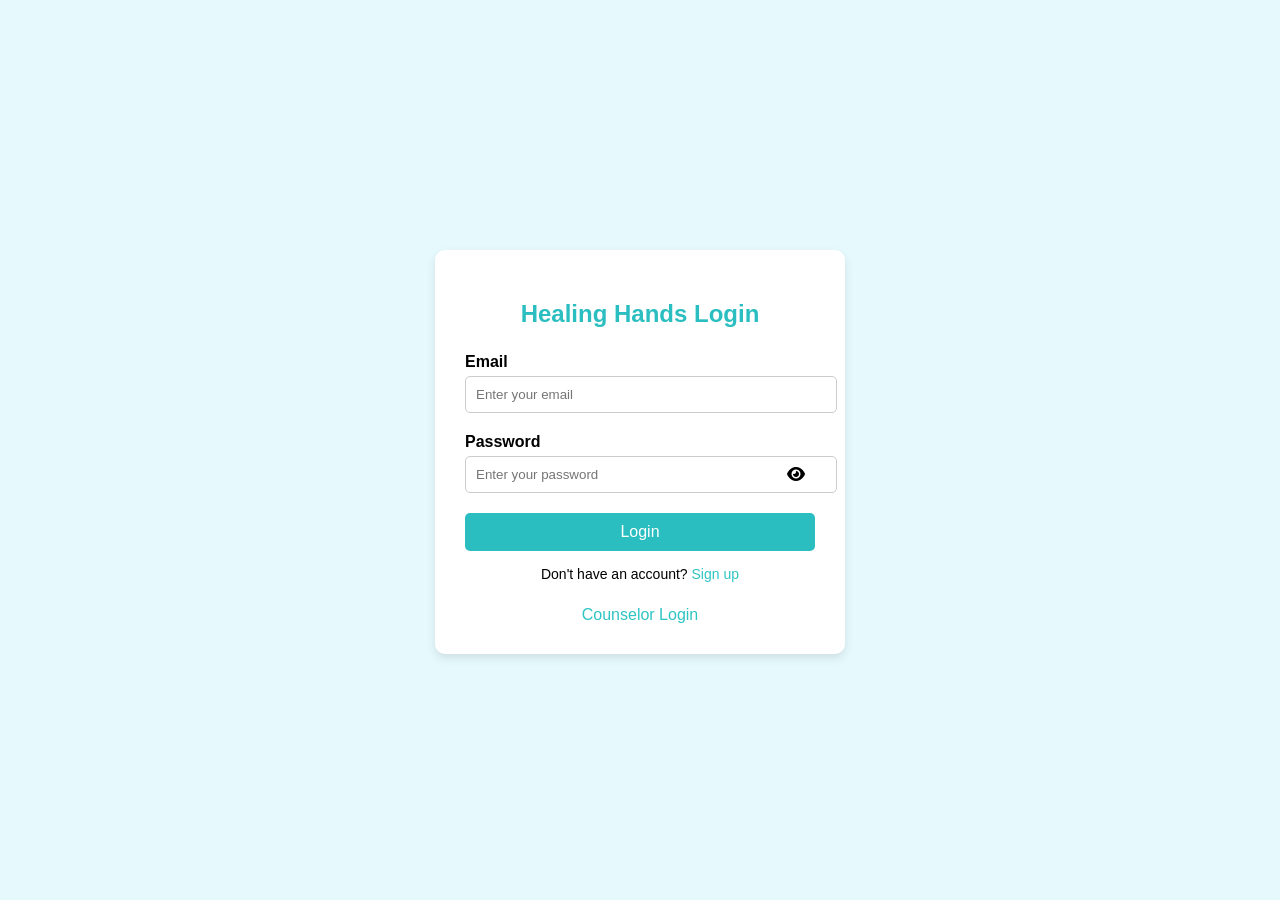
<file: Project/Assesment/login.html>
<!DOCTYPE html>
<html lang="en">

<head>
  <meta charset="UTF-8">
  <meta name="viewport" content="width=device-width, initial-scale=1.0">
  <title>User Login</title>

  <link rel="stylesheet" href="../style.css/login.css">

  <!-- Font Awesome for eye icon -->
  <link rel="stylesheet" href="https://cdnjs.cloudflare.com/ajax/libs/font-awesome/6.4.0/css/all.min.css">
</head>

<body>

  <div class="login-container">
    <h2>Healing Hands Login</h2>

    <form id="loginForm">

      <!-- Email -->
      <div class="form-group">
        <label>Email</label>
        <input type="text" id="email" placeholder="Enter your email">
        <small id="emailError" style="color:red;"></small>
      </div>

      <!-- Password -->
      <div class="form-group">
        <label>Password</label>

        <div style="position: relative;">
          <input type="password" id="password" placeholder="Enter your password">
          <i class="fas fa-eye" id="togglePassword"
            style="position:absolute; right:10px; top:50%; transform:translateY(-50%); cursor:pointer; ">
          </i>
        </div>

        <small id="passwordError" style="color:red;"></small>
      </div>

      <button type="submit" class="btn">Login</button>

      <div class="link">
        <p>Don't have an account?
          <a href="./register.html">Sign up</a>
        </p>
      </div>

      <div class="counselor-lnk"> <a href="../Assesment/counselor-login.html">Counselor Login</a> </div>
    </form>
  </div>

  <!-- <script>

    //  PASSWORD SHOW / HIDE
    const togglePassword = document.getElementById("togglePassword");
    const passwordInput = document.getElementById("password");

    togglePassword.addEventListener("click", function () {

      if (passwordInput.type === "password") {
        passwordInput.type = "text";
        togglePassword.classList.remove("fa-eye");
        togglePassword.classList.add("fa-eye-slash");
      } else {
        passwordInput.type = "password";
        togglePassword.classList.remove("fa-eye-slash");
        togglePassword.classList.add("fa-eye");
      }

    });


    //  LOGIN + BACKEND CONNECT
    document.getElementById("loginForm").addEventListener("submit", function (e) {

      e.preventDefault();

      let email = document.getElementById("email").value.trim();
      let password = passwordInput.value.trim();

      let emailError = document.getElementById("emailError");
      let passwordError = document.getElementById("passwordError");

      emailError.innerText = "";
      passwordError.innerText = "";

      let valid = true;

      // Email validation
      let emailPattern = /^[^\s@]+@[^\s@]+\.[^\s@]+$/;

      if (email === "") {
        emailError.innerText = "Email is required";
        valid = false;
      } else if (!emailPattern.test(email)) {
        emailError.innerText = "Enter valid email address";
        valid = false;
      }

      // Password validation
      if (password === "") {
        passwordError.innerText = "Password is required";
        valid = false;
      } else if (password.length < 8) {
        passwordError.innerText = "Password must be at least 8 characters";
        valid = false;
      }

      if (!valid) return;

      //  Backend API Call
      fetch("https://full-stack-backend-yuzh.onrender.com/auth/login", {
        method: "POST",
        headers: {
          "Content-Type": "application/json"
        },
        body: JSON.stringify({
          email: email,
          password: password
        })
      })
        .then(response => {
          if (!response.ok) {
            throw new Error("Invalid credentials");
          }
          return response.json();
        })
        .then(data => {

          alert("Login Successful ");

          // Store session
          localStorage.setItem("user_id", data.id);
          localStorage.setItem("user_email", data.email);
          localStorage.setItem("isLoggedIn", "true");

          window.location.href = "../../index.html";

        })
        .catch(error => {
          alert("Invalid Email or Password ");
          console.error(error);
        });

    });

   
  </script> -->

  <script src="../Js/login.js"> </script>
</body>

</html>
</file>
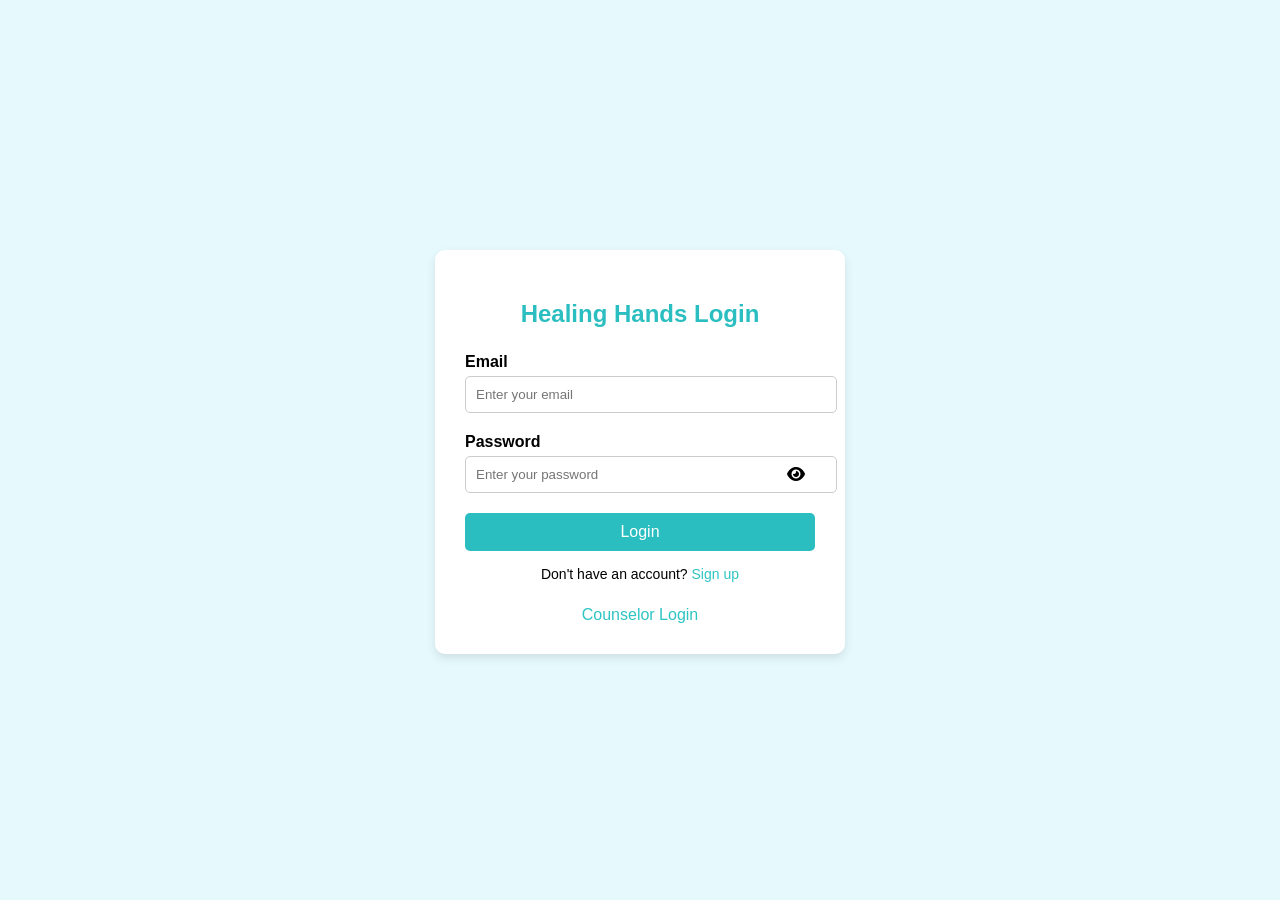
<file: Project/Assesment/my_appointment.html>
<!DOCTYPE html>
<html lang="en">

<head>
  <meta charset="UTF-8">
  <meta name="viewport" content="width=device-width, initial-scale=1.0">
  <title>My Appointments</title>
  <link rel="stylesheet" href="../style.css/my_appointment.css">
</head>

<body>

  <!-- Header -->
  <header>
    <div class="title">
      <p>De Addiction centre,Rehabilitation Centre</p>
      <div class="title-group">
        <img src="../asserts/logo original.png" alt="logo" height="60px" width="60">
        <h1>HEALING <br> HANDS</h1>
        <img class="img2" src="../asserts/Email logo.png" alt="logo" height="50px" width="50px">
        <div class="content">
          <h3>Email</h3>
          <p>healinghands@gmail.com</p>
        </div>
        <img class="img2" src="../asserts/phone logo.png" alt="logo" height="50px" width="50px">
        <div class="content">
          <h3>Call Now</h3>
          <p>6380609753</p>
        </div>
        <a href="../Assesment/appointment.html" class="btn-primary">APPOINTMENT</a>
        <div class="login" id="authSection"></div>
      </div>
    </div>
    <div>
      <nav>
        <a href="../../index.html">HOME</a>
        <a href="../Assesment/services.html">SERVICES</a>
        <a href="../Assesment/my_appointment.html">MY APPOINTMENT</a>
        <a href="../Assesment/contact.html">CONTACT</a>

      </nav>

    </div>
    </div>
  </header>


  <!-- Appointment Section -->
  <section class="appointments">
    <h1>My Appointments</h1>
    <p>Here is the status of your appointment requests.</p>

    <div id="appointmentContainer"></div>


  </section>

  <!-- Footer -->
  <footer>
    <div>
      <h4>Healing hands</h4>
      <p>Your AI-powered companion on the journey to recovery.</p>
    </div>

    <div>
      <h4>Quick Links</h4>
      <a href="../Assesment/about_us.html">About Us</a><br>
      <a href="../Assesment/resources.html">Resources</a><br>
      <a href="../Assesment/contact.html">Contact</a><br>
      <a href="../Assesment/privacy_policy.html">Privacy Policy</a>
    </div>

    <div>
      <h4>Support</h4>
      <a href="../Assesment/help_center.html">Help Center</a><br>
      <a href="../Assesment/community_guideliness.html">Community Guidelines</a>
    </div>
  </footer>

  <div class="bottom">
    &copy;2026 Healing Hands. All Rights Reserved
  </div>
  <script src="../Js/my_appointment.js"> </script>


</body>

</html>
</file>
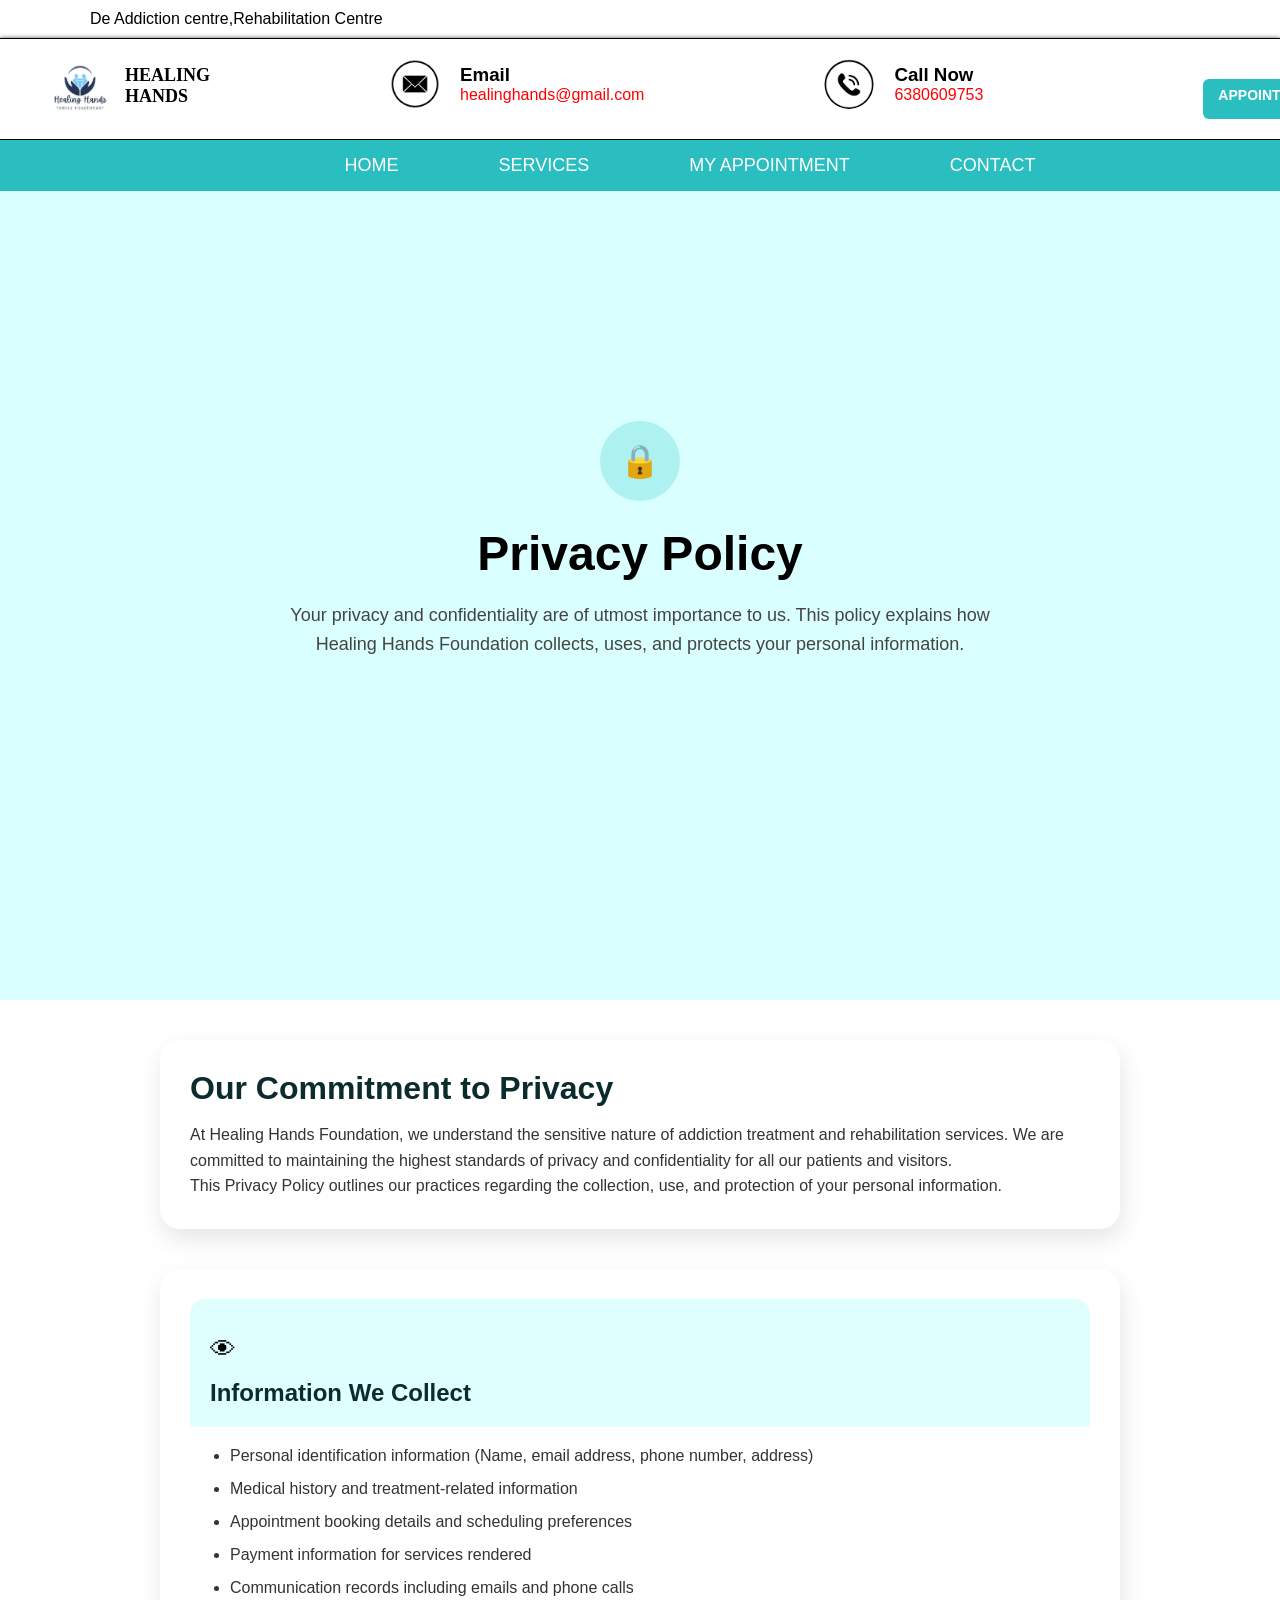
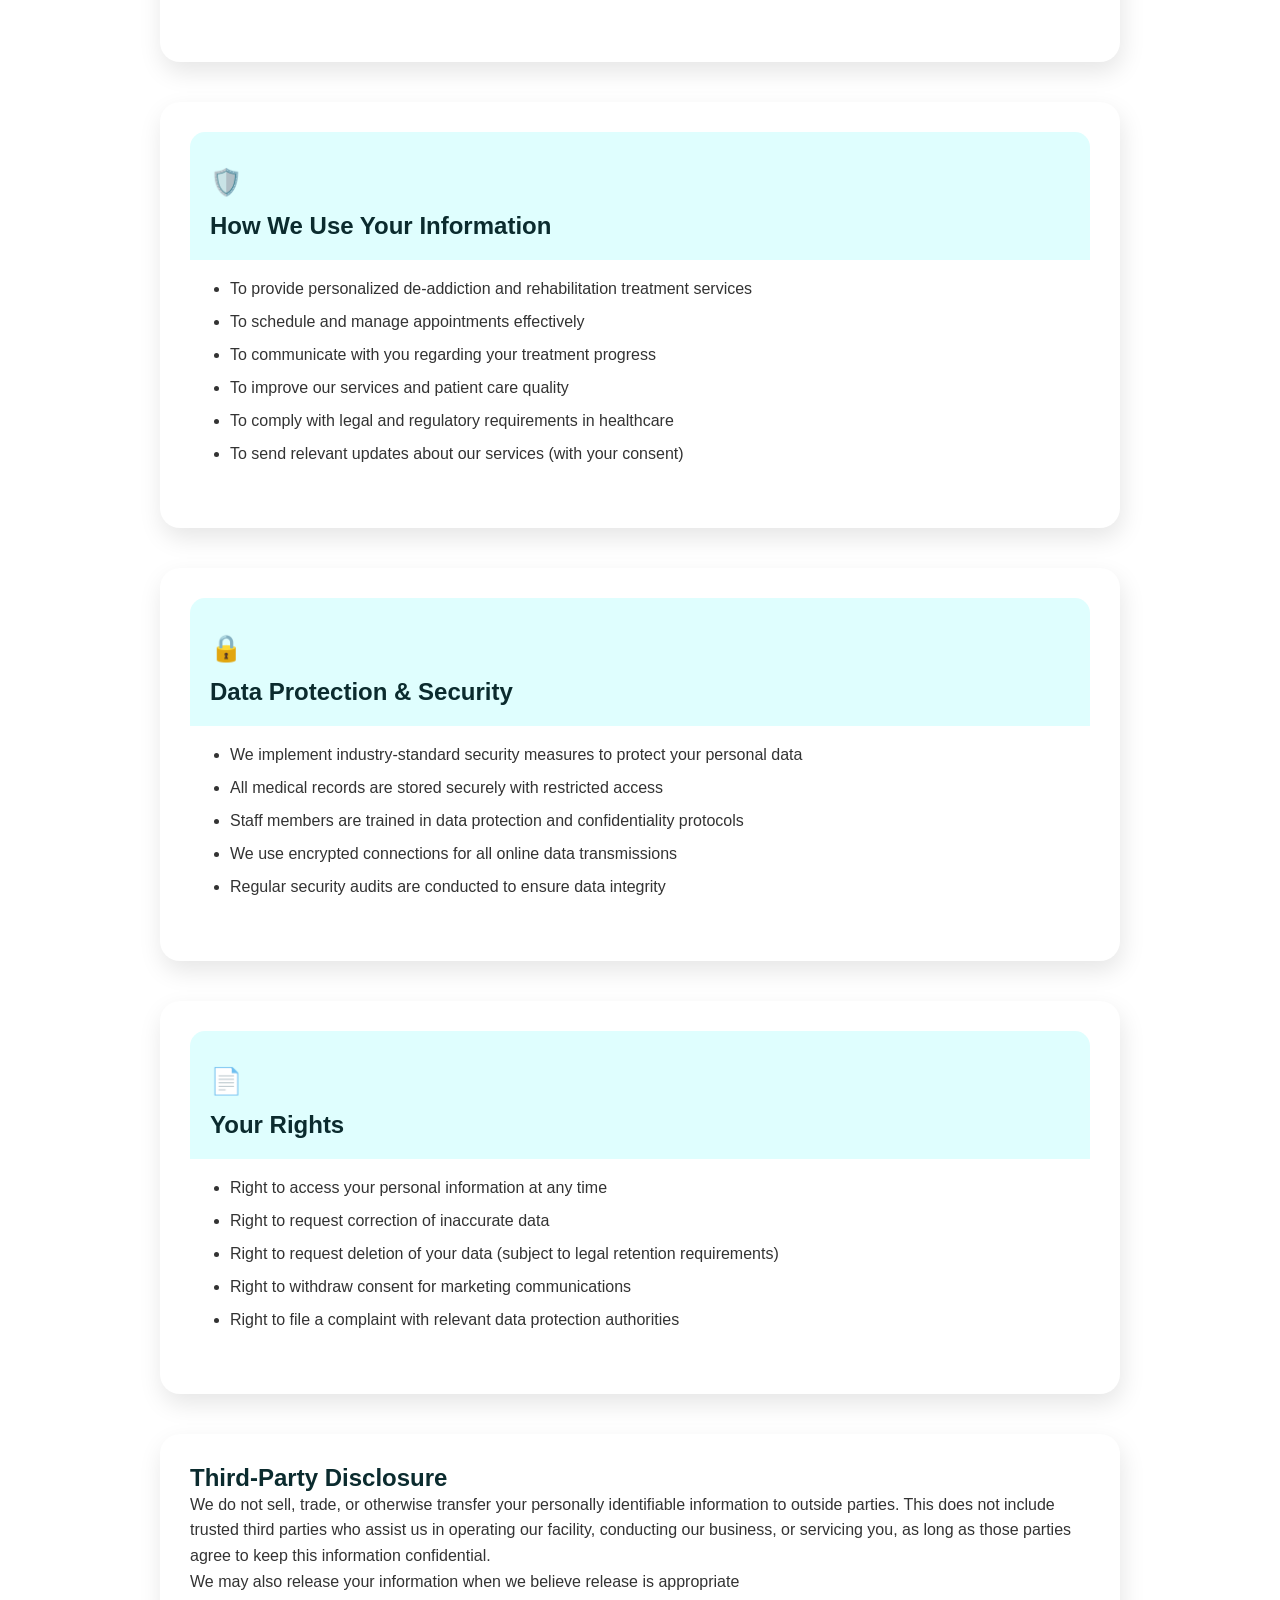
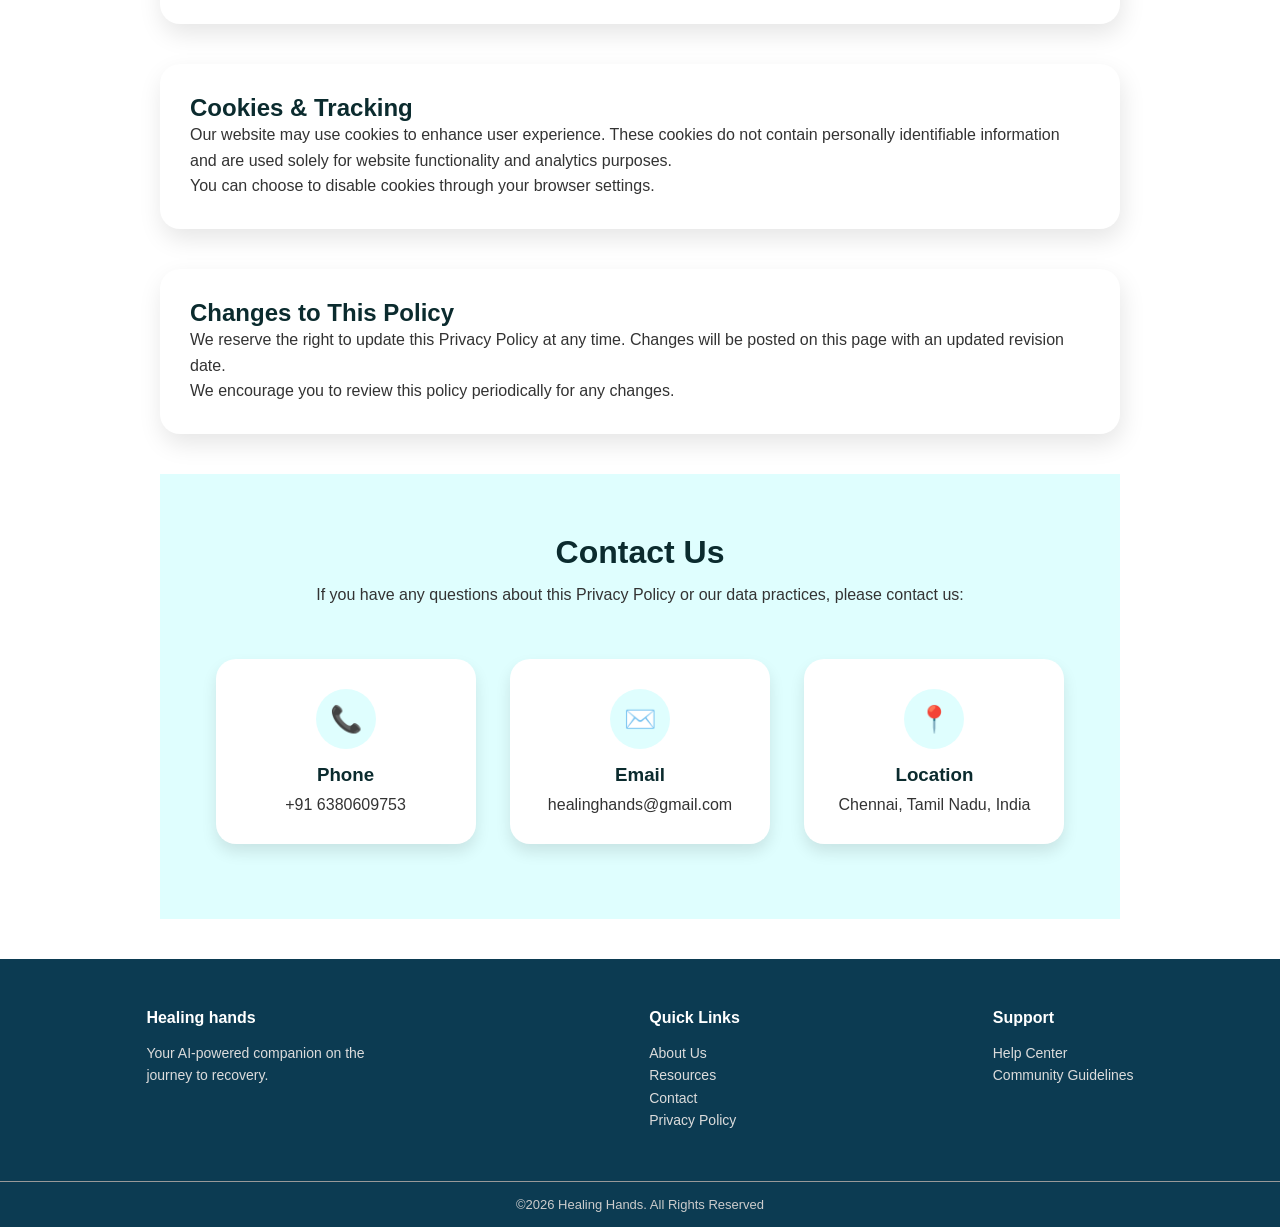
<file: Project/Assesment/privacy_policy.html>
<!DOCTYPE html>
<html lang="en">

<head>
    <meta charset="UTF-8">
    <title>Privacy Policy | Healing Hands</title>
    <link rel="stylesheet" href="../style.css/privacy_policy.css">
</head>

<body>

    <header class="header">
        <div class="title">
            <p>De Addiction centre,Rehabilitation Centre</p>
            <div class="title-group">
                <img src="../asserts/logo original.png" alt="logo" height="60px" width="60">
                <h1>HEALING <br> HANDS</h1>
                <img class="img2" src="../asserts/Email logo.png" alt="logo" height="50px" width="50px">
                <div class="content">
                    <h3>Email</h3>
                    <p>healinghands@gmail.com</p>
                </div>
                <img class="img2" src="../asserts/phone logo.png" alt="logo" height="50px" width="50px">
                <div class="content">
                    <h3>Call Now</h3>
                    <p>6380609753</p>
                </div>

                <a href="../Assesment/appointment.html" class="btn-primary">APPOINTMENT</a>
                <div class="login" id="authSection"></div>
            </div>
        </div>
        <div>
            <nav>
                <a href="../../index.html">HOME</a>
                <a href="../Assesment/services.html">SERVICES</a>
                <a href="../Assesment/my_appointment.html">MY APPOINTMENT</a>
                <a href="../Assesment/contact.html">CONTACT</a>

            </nav>

        </div>
        </div>
    </header>


    <!-- MAIN CONTENT -->
    <section class="privacy-section">

        <div class="lock-circle">
            🔒
        </div>

        <h1>Privacy Policy</h1>

        <p class="desc">
            Your privacy and confidentiality are of utmost importance to us.
            This policy explains how Healing Hands Foundation collects, uses,
            and protects your personal information.
        </p>
    </section>
    <div class="container">

        <!-- Card 1 -->
        <div class="card">
            <h1>Our Commitment to Privacy</h1>
            <p>
                At Healing Hands Foundation, we understand the sensitive nature of addiction treatment
                and rehabilitation services. We are committed to maintaining the highest standards of
                privacy and confidentiality for all our patients and visitors.
            </p>
            <p>
                This Privacy Policy outlines our practices regarding the collection, use, and protection
                of your personal information.
            </p>
        </div>

        <!-- Card 2 -->
        <div class="card info-card">

            <div class="info-header">
                <span class="icon">👁</span>
                <h2>Information We Collect</h2>
            </div>

            <ul>
                <li>Personal identification information (Name, email address, phone number, address)</li>
                <li>Medical history and treatment-related information</li>
                <li>Appointment booking details and scheduling preferences</li>
                <li>Payment information for services rendered</li>
                <li>Communication records including emails and phone calls</li>
            </ul>

        </div>

        <div class="card info-card">

            <div class="info-header">
                <span class="icon">🛡️</span>
                <h2>How We Use Your Information</h2>
            </div>

            <ul>
                <li>To provide personalized de-addiction and rehabilitation treatment services</li>
                <li>To schedule and manage appointments effectively</li>
                <li>To communicate with you regarding your treatment progress</li>
                <li>To improve our services and patient care quality</li>
                <li>To comply with legal and regulatory requirements in healthcare</li>
                <li>To send relevant updates about our services (with your consent)</li>
            </ul>

        </div>

        <div class="card info-card">

            <div class="info-header">
                <span class="icon">🔒</span>
                <h2>Data Protection & Security</h2>
            </div>

            <ul>
                <li>We implement industry-standard security measures to protect your personal data</li>
                <li>All medical records are stored securely with restricted access</li>
                <li>Staff members are trained in data protection and confidentiality protocols</li>
                <li>We use encrypted connections for all online data transmissions</li>
                <li>Regular security audits are conducted to ensure data integrity</li>
            </ul>

        </div>


        <!-- Your Rights -->
        <div class="card info-card">

            <div class="info-header">
                <span class="icon">📄</span>
                <h2>Your Rights</h2>
            </div>

            <ul>
                <li>Right to access your personal information at any time</li>
                <li>Right to request correction of inaccurate data</li>
                <li>Right to request deletion of your data (subject to legal retention requirements)</li>
                <li>Right to withdraw consent for marketing communications</li>
                <li>Right to file a complaint with relevant data protection authorities</li>
            </ul>

        </div>

        <!-- Third-Party Disclosure -->
        <div class="card">

            <h2>Third-Party Disclosure</h2>

            <p>
                We do not sell, trade, or otherwise transfer your personally identifiable information to
                outside parties. This does not include trusted third parties who assist us in operating our
                facility, conducting our business, or servicing you, as long as those parties agree to keep
                this information confidential.
            </p>

            <p>
                We may also release your information when we believe release is appropriate
            </p>

        </div>
        <!-- Cookies & Tracking -->
        <div class="card">

            <h2>Cookies & Tracking</h2>

            <p>
                Our website may use cookies to enhance user experience. These cookies do not contain
                personally identifiable information and are used solely for website functionality and
                analytics purposes.
            </p>

            <p>
                You can choose to disable cookies through your browser settings.
            </p>

        </div>

        <!-- Changes to This Policy -->
        <div class="card">

            <h2>Changes to This Policy</h2>

            <p>
                We reserve the right to update this Privacy Policy at any time. Changes will be posted on
                this page with an updated revision date.
            </p>

            <p>
                We encourage you to review this policy periodically for any changes.
            </p>

        </div>
        <!-- Contact Section -->
        <div class="contact-section">

            <h1>Contact Us</h1>
            <p class="contact-text">
                If you have any questions about this Privacy Policy or our data practices, please contact us:
            </p>

            <div class="contact-cards">

                <div class="contact-card">
                    <div class="icon">📞</div>
                    <h3>Phone</h3>
                    <p class="highlight">+91 6380609753</p>
                </div>

                <div class="contact-card">
                    <div class="icon">✉️</div>
                    <h3>Email</h3>
                    <p class="highlight">healinghands@gmail.com</p>
                </div>

                <div class="contact-card">
                    <div class="icon">📍</div>
                    <h3>Location</h3>
                    <p>Chennai, Tamil Nadu, India</p>
                </div>

            </div>
        </div>
    </div>


    <!-- Footer -->
    <footer>
        <div>
            <h4>Healing hands</h4>
            <p>Your AI-powered companion on the journey to recovery.</p>
        </div>

        <div>
            <h4>Quick Links</h4>
            <a href="../Assesment/about_us.html">About Us</a><br>
            <a href="../Assesment/resources.html">Resources</a><br>
            <a href="../Assesment/contact.html">Contact</a><br>
            <a href="../Assesment/privacy_policy.html">Privacy Policy</a>
        </div>

        <div>
            <h4>Support</h4>
            <a href="../Assesment/help_center.html">Help Center</a><br>
            <a href="../Assesment/community_guideliness.html">Community Guidelines</a>
        </div>
    </footer>

    <div class="bottom">
        &copy;2026 Healing Hands. All Rights Reserved
    </div>

</body>
<script src="../Js/privacy_policy.js"></script>

</html>
</file>
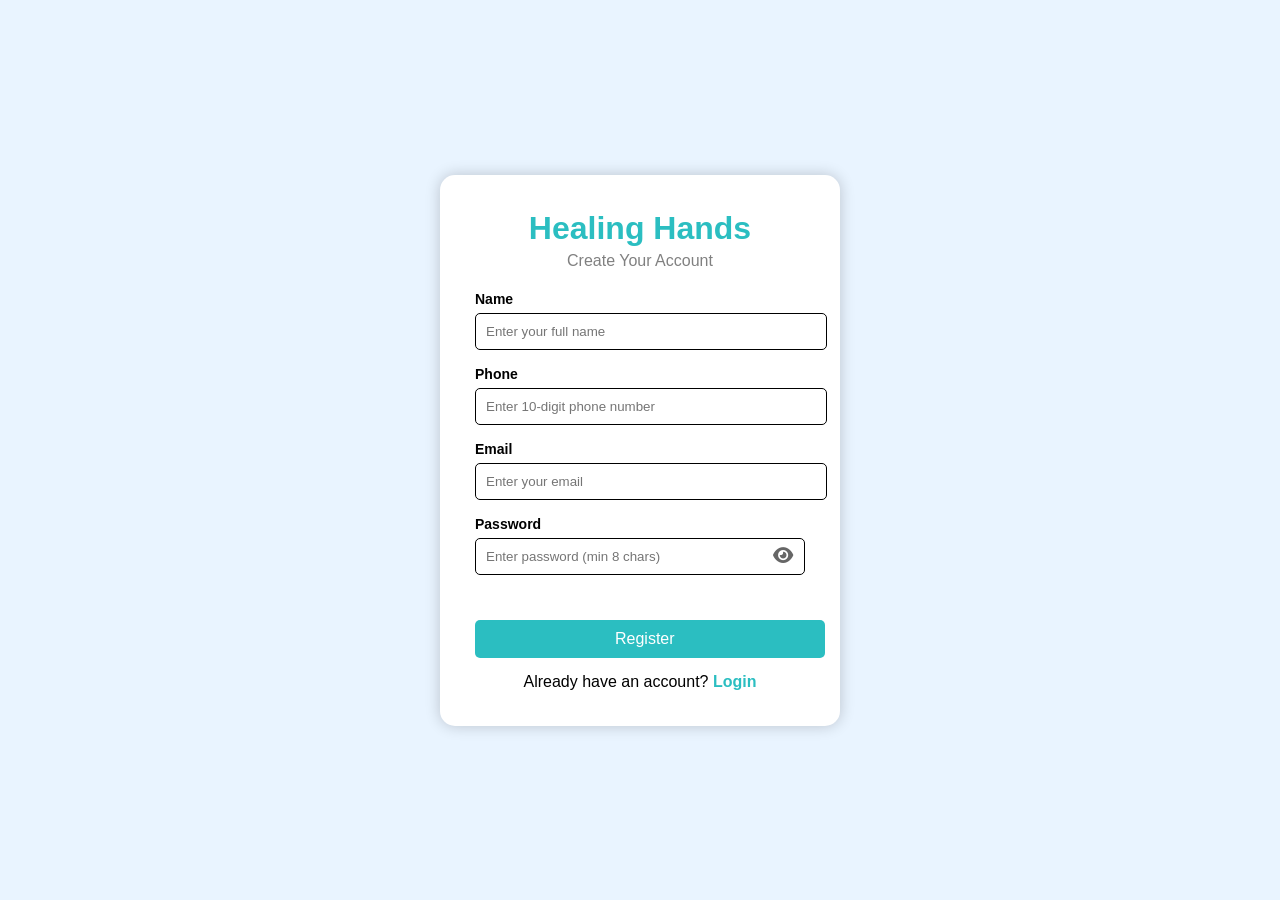
<file: Project/Assesment/register.html>
<!DOCTYPE html>
<html lang="en">

<head>
    <meta charset="UTF-8">
    <title>Healing Hands - Register</title>
    <link rel="stylesheet" href="../style.css/register.css">
    <link rel="stylesheet" href="https://cdnjs.cloudflare.com/ajax/libs/font-awesome/6.4.0/css/all.min.css">
</head>

<body>
    <div class="container">
        <div class="form-box">
            <h1>Healing Hands</h1>
            <p class="subtitle">Create Your Account</p>

            <form id="signupForm">
                <div class="input-group">
                    <label>Name</label>
                    <input type="text" id="name" placeholder="Enter your full name" required>
                    <span class="error" id="nameError"></span>
                </div>

                <div class="input-group">
                    <label>Phone</label>
                    <input type="tel" id="phone" placeholder="Enter 10-digit phone number" required>
                    <span class="error" id="phoneError"></span>
                </div>

                <div class="input-group">
                    <label>Email</label>
                    <input type="email" id="email" placeholder="Enter your email" required>
                    <span class="error" id="emailError"></span>
                </div>

                <div class="input-group password-group">
                    <label>Password</label>
                    <div class="password-wrapper">
                        <input type="password" id="password" placeholder="Enter password (min 8 chars)" required>
                        <i class="eye-icon" id="togglePassword" style="display: inline-block;"></i>
                    </div>
                    <span class="error" id="passwordError"></span>
                </div>

                <button type="submit" class="btn">Register</button>
                <p class="login-text">
                    Already have an account? <a href="./login.html">Login</a>
                </p>
            </form>
        </div>
    </div>

    <script src="../Js/register.js"> </script>


    <style>
        .error {
            color: #f56565;
            font-size: 0.85em;
            display: block;
            margin-top: 4px;
        }

        .input-group input:invalid {
            border-color: #000000;
        }
    </style>
</body>

</html>
</file>
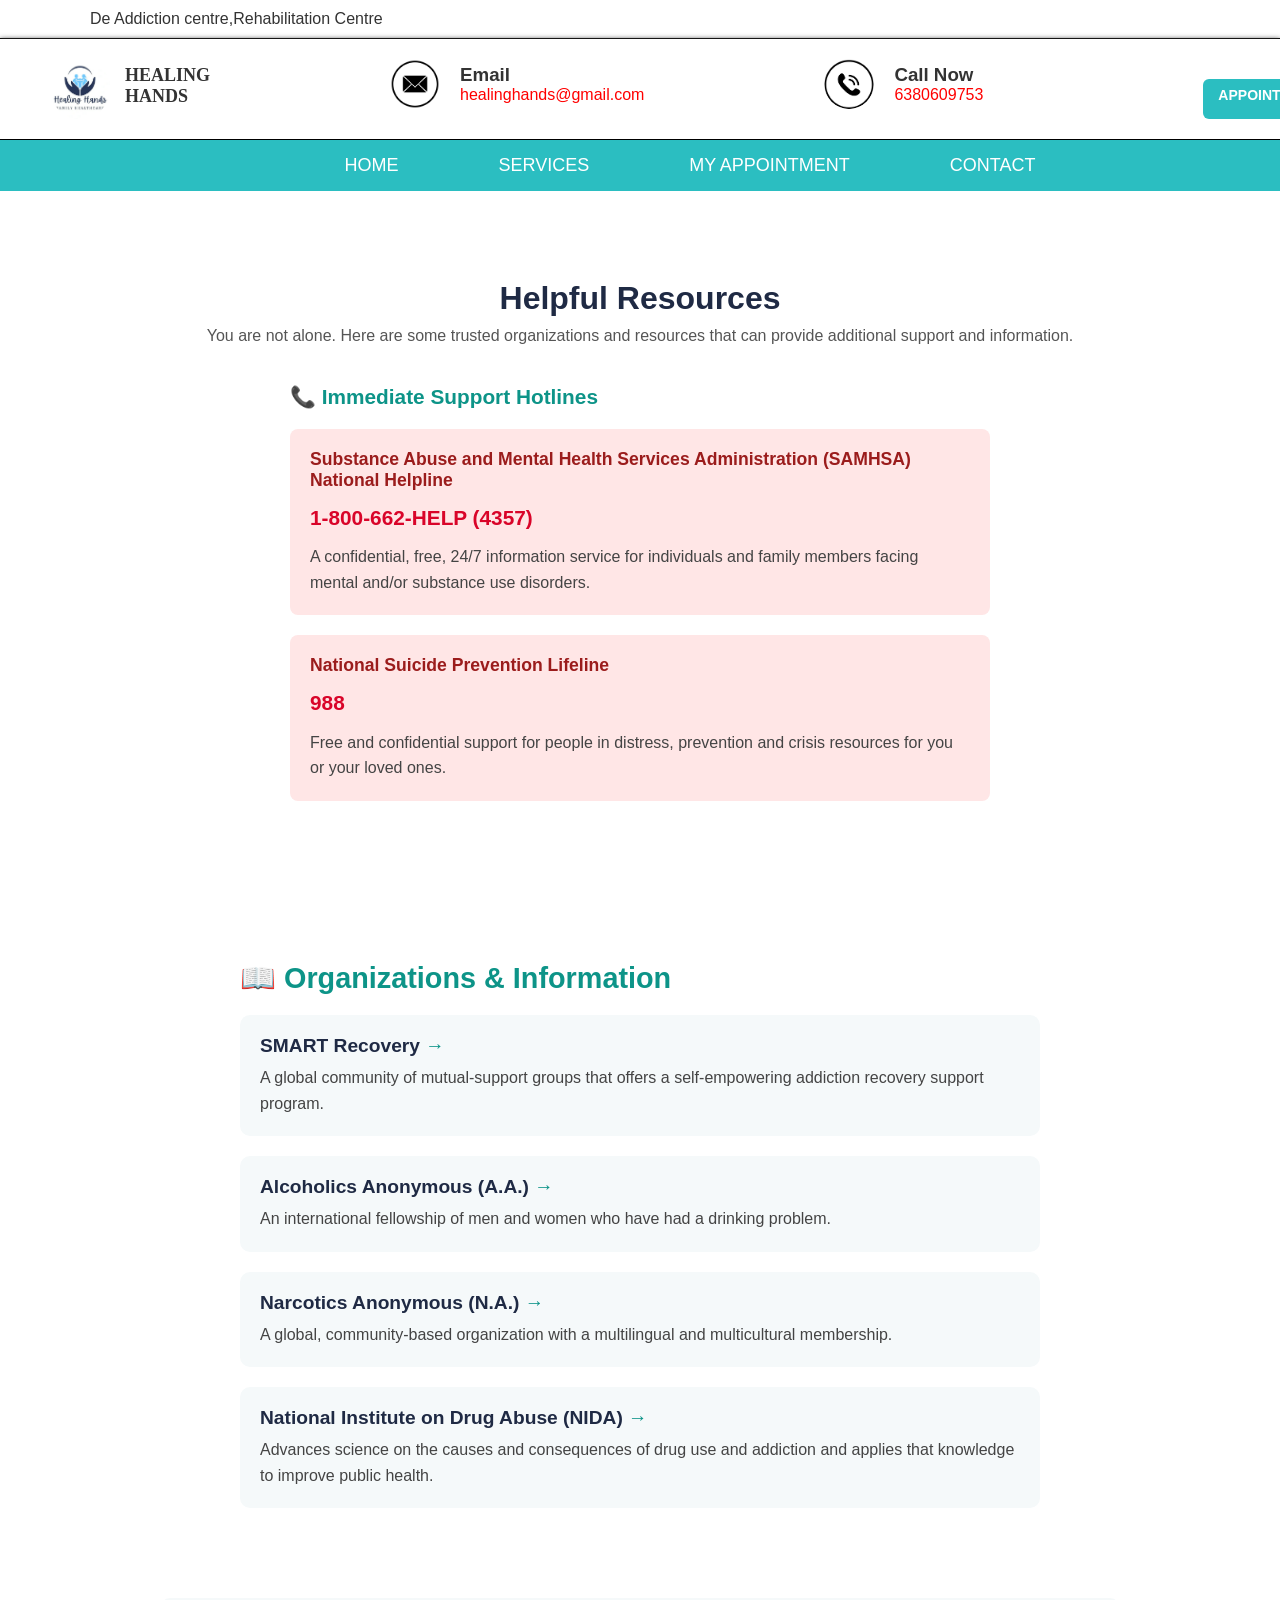
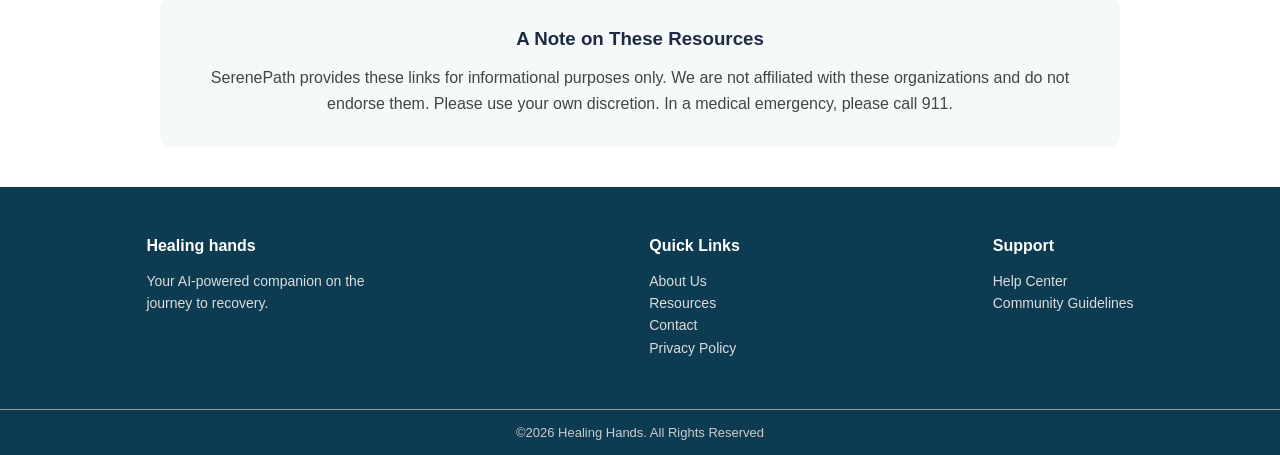
<file: Project/Assesment/resources.html>
<!DOCTYPE html>
<html lang="en">

<head>
  <meta charset="UTF-8">
  <meta name="viewport" content="width=device-width, initial-scale=1.0">
  <title>Healing Hands</title>
  <link rel="stylesheet" href="../style.css/resources.css">
</head>

<body>
  <header>
    <div class="title">
      <p>De Addiction centre,Rehabilitation Centre</p>
      <div class="title-group">
        <img src="../asserts/logo original.png" alt="logo" height="60px" width="60">
        <h1>HEALING <br> HANDS</h1>
        <img class="img2" src="../asserts/Email logo.png" alt="logo" height="50px" width="50px">
        <div class="content">
          <h3>Email</h3>
          <p>healinghands@gmail.com</p>
        </div>
        <img class="img2" src="../asserts/phone logo.png" alt="logo" height="50px" width="50px">
        <div class="content">
          <h3>Call Now</h3>
          <p>6380609753</p>
        </div>

        <a href="../Assesment/appointment.html" class="btn-primary">APPOINTMENT</a>
        <div class="login" id="authSection"></div>
        
      </div>
    </div>
    <div>
      <nav>
        <a href="../../index.html">HOME</a>
        <a href="../Assesment/services.html">SERVICES</a>
        <a href="../Assesment/my_appointment.html">MY APPOINTMENT</a>
        <a href="../Assesment/contact.html">CONTACT</a>

      </nav>

    </div>
    </div>
  </header>
  <section class="resources">
    <h2>Helpful Resources</h2>
    <p>You are not alone. Here are some trusted organizations and resources that can provide additional support and
      information.</p>

    <div class="hotlines">
      <h3>📞 Immediate Support Hotlines</h3>

      <div class="box">
        <h4>Substance Abuse and Mental Health Services Administration (SAMHSA) National Helpline</h4>
        <p><strong>1-800-662-HELP (4357)</strong></p>
        <p>A confidential, free, 24/7 information service for individuals and family members facing mental and/or
          substance use disorders.</p>
      </div>

      <div class="box">
        <h4>National Suicide Prevention Lifeline</h4>
        <p><strong>988</strong></p>
        <p>Free and confidential support for people in distress, prevention and crisis resources for you or your loved
          ones.</p>
      </div>
    </div>
  </section>
  <div class="org-section">
    <h2>📖 Organizations & Information</h2>

    <div class="org-box">
      <h3>SMART Recovery <span class="arrow">→</span></h3>
      <p>A global community of mutual-support groups that offers a self-empowering addiction recovery support program.
      </p>
    </div>

    <div class="org-box">
      <h3>Alcoholics Anonymous (A.A.) <span class="arrow">→</span></h3>
      <p>An international fellowship of men and women who have had a drinking problem.</p>
    </div>

    <div class="org-box">
      <h3>Narcotics Anonymous (N.A.) <span class="arrow">→</span></h3>
      <p>A global, community-based organization with a multilingual and multicultural membership.</p>
    </div>

    <div class="org-box">
      <h3>National Institute on Drug Abuse (NIDA) <span class="arrow">→</span></h3>
      <p>Advances science on the causes and consequences of drug use and addiction and applies that knowledge to improve
        public health.</p>
    </div>
  </div>
  <div class="note-box">
    <h3>A Note on These Resources</h3>
    <p>SerenePath provides these links for informational purposes only. We are not affiliated with these organizations
      and do not endorse them. Please use your own discretion. In a medical emergency, please call 911.</p>
  </div>

  <footer>
    <div>
      <h4>Healing hands</h4>
      <p>Your AI-powered companion on the journey to recovery.</p>
    </div>

    <div>
      <h4>Quick Links</h4>
      <a href="../Assesment/about_us.html">About Us</a><br>
      <a href="../Assesment/resources.html">Resources</a><br>
      <a href="../Assesment/contact.html">Contact</a><br>
      <a href="../Assesment/privacy_policy.html">Privacy Policy</a>
    </div>

    <div>
      <h4>Support</h4>
      <a href="../Assesment/help_center.html">Help Center</a><br>
      <a href="../Assesment/community_guideliness.html">Community Guidelines</a>
    </div>
  </footer>

  <div class="bottom">
    &copy;2026 Healing Hands. All Rights Reserved
  </div>



</body>
<script src="../Js/resources.js"></script>

</html>
</file>
<file: Project/style.css/style.css>
* {
  margin: 0;
  padding: 0;
  box-sizing: border-box;
}

body {
  font-family: Arial, Helvetica, sans-serif;
  margin-top: 180px;
}

/* HEADER */

header {
  position: fixed;
  top: 0;
  width: 100%;
  background: white;
  z-index: 1000;
  box-shadow: 0 2px 6px rgba(0, 0, 0, 0.1);
}

.title > p {
  padding: 10px 90px;
  border-bottom: 1px solid rgb(0, 0, 0);
}
.title > .title-group > img {
  border-radius: 50%;
}
.title > .title-group {
  background-color: #ffffff;
  padding: 10px;
  padding-left: 50px;
  padding-top: 20px;
  padding-bottom: 20px;
  border-bottom: 1px solid black;
  box-shadow: 0px 0px 5px;
}
.title-group {
  display: flex;
}
.title-group > h1 {
  font-family: "Times New Roman", Times, serif;
  font-size: large;
  padding-left: 15px;
  padding-top: 6px;
}

/* Logo section */

.logo-box {
  display: flex;
  align-items: center;
  gap: 12px;
}

.logo-box h1 {
  font-family: "Times New Roman";
  font-size: 20px;
}

/* Contact info */

.contact-section {
  display: flex;
  gap: 40px;
  align-items: center;
}

.contact-item {
  display: flex;
  align-items: center;
  gap: 10px;
}

.contact-item p {
  color: red;
  font-size: 14px;
}

/* Buttons */

.header-actions {
  display: flex;
  align-items: center;
  gap: 15px;
}

.btn-primary {
  margin-left: 220px;
  padding: 10px 15px;
  background-color: #2bbec1;
  color: white;
  text-decoration: none;
  border-radius: 6px;
  font-weight: 600;
  font-size: 14px;
  transition: 0.3s ease;
  margin-top: 21px;
}

.btn-primary:hover {
  background: #249c9a;
}

.login-btn,
.logout-btn {
  display: inline-flex;
  justify-content: center;
  background-color: #2bbec1;
  color: white;
  border: none;
  padding: 12px 15px;
  border-radius: 6px;
  font-size: 14px;
  font-weight: 600;
  cursor: pointer;
  text-decoration: none;
  transition: 0.3s;
  margin-top: 20px;
  margin-left: 20px;
}

.logout-btn {
  background: #e74c3c;
}

.login-btn:hover {
  background: #249c9a;
}

.logout-btn:hover {
  background: #c0392b;
}

/* NAVBAR */

nav {
  display: flex;
  gap: 60px;
  background: #2bbec1;
  padding: 15px 60px;
}

nav a {
  color: white;
  text-decoration: none;
  font-size: 16px;
  font-weight: 500;
}

nav a:hover {
  color: black;
}

body {
  margin-top: 190px;
  font-family: Arial, "Helvetica Neue", Helvetica, sans-serif;
}

.top-text {
  border-bottom: 1px solid black;
  padding: 8px 60px;
}

.title > p {
  padding: 10px 70px;
  border-bottom: 1px solid rgb(0, 0, 0);
}
.title > .title-group > img {
  border-radius: 50%;
}
.title > .title-group {
  background-color: #ffffff;
  padding: 10px;
  padding-left: 50px;
  padding-top: 20px;
  padding-bottom: 20px;
  border-bottom: 1px solid black;
  box-shadow: 0px 0px 5px;
}
.title-group {
  display: flex;
}
.title-group > h1 {
  font-family: "Times New Roman", Times, serif;
  font-size: large;
  padding-left: 15px;
  padding-top: 6px;
}
.img2 {
  margin-left: 180px;
}
.content1 {
  padding-top: 5px;
  padding-left: 20px;
}
.content1 > p {
  color: rgb(230, 8, 8);
}
nav {
  background-color: #2bbec1;
  justify-content: center;
  display: flex;
  padding: 15px;
}
nav > a {
  padding-left: 50px;
  text-decoration: none;
  font-size: large;
  color: white;
  transition: 0.3s;
}
a:hover {
  color: black;
}
#imp {
  display: flex;
  justify-content: flex-end;
}

/* button section */

.btn-primary:hover {
  background-color: #249c9a;
}
.btn-primary > a:hover {
  color: black;
}

.login-btn,
.logout-btn {
  background-color: #2bbec1;
  color: white;
  border: none;
  padding: 13px 20px;
  border-radius: 6px;
  font-size: 14px;
  font-weight: 600;
  cursor: pointer;
  text-decoration: none;
  margin-left: 10px;
  transition: 0.3s;
  margin-top: 20px;
  margin-right: 40px;
}
.login-btn {
  margin-top: 20px;
}
.logout-btn {
  background-color: #e74c3c;
  margin-right: 20px;
}

.login-btn:hover {
  background-color: #249c9a;
}

.logout-btn:hover {
  background-color: #c0392b;
}

main > img {
  object-fit: cover;
}

/* BOX */
.info-section {
  display: flex;
  margin: 100px;
  text-align: center;
  margin-top: 20px;
}
.info-box {
  flex: 1;
  min-width: 280px;
  padding: 60px 20px;
  background-color: #2bbec1;
  border-right: 2px solid white;
}
.info-box:last-child {
  border-right: none;
}
.info-box h3 {
  font-size: 1.2rem;
  font-weight: 700;
  margin-bottom: 25px;
}
.info-box p {
  margin-bottom: 20px;
}
.info-box .btn {
  background-color: #fff;
  color: #333;
  padding: 8px 15px;
  border-radius: 5px;
  text-decoration: none;
  font-weight: 500;
} /* FEATURES */
.features {
  padding: 60px;
  text-align: center;
  grid-template-columns: repeat(auto-fit, minmax(400px, 1fr));
}
.features h2 {
  font-size: 2rem;
  color: #2dc4c3;
  margin-bottom: 40px;
}
.feature-container {
  display: flex;
  flex-wrap: wrap;
  justify-content: center;
  gap: 40px;
  max-width: 1200px;
  margin: auto;
}
.feature > p {
  font-size: xx-large;
}
.feature {
  flex: 1;
  min-width: 300px;
  text-align: left;
  max-width: 480px;
}
.feature h3 {
  font-size: 1.3rem;
  margin-bottom: 10px;
  color: #000;
}
.feature p {
  color: #333;
  font-size: 0.95rem;
}
.btn-container {
  text-align: center;
  margin-top: 40px;
}
.btn {
  background-color: #2bbec1;
  border: none;
  padding: 10px 30px;
  margin: 10px;
  cursor: pointer;
  font-size: 18px;
  border-radius: 4px;
}
.btn:hover {
  background-color: #57e9f0;
  color: white;
}
.section {
  display: flex;
  justify-content: center;
  align-items: flex-start;
  flex-wrap: wrap;
  padding: 40px 20px;
  gap: 40px;
}
.section img {
  width: 280px;
  border-radius: 8px;
}
.content {
  max-width: 500px;
}
.content h2 {
  font-size: 28px;
  font-weight: bold;
  border-bottom: 2px solid black;
  display: inline-block;
  margin-bottom: 15px;
}
.content p {
  color: rgb(230, 8, 8);
  font-size: 16px;
  line-height: 1.6;
  text-align: justify;
  padding: 10px 20px;
}
.read-btn {
  display: inline-block;
  background-color: #2bbec1;
  border: none;
  padding: 10px 20px;
  font-size: 16px;
  border-radius: 4px;
  margin: 20px 0 25px 0;
  cursor: pointer;
  text-decoration: none;
  color: black;
}
.read-btn:hover {
  background-color: #57e9f0;
  color: white;
}
.services-section {
  text-align: center;
  padding: 50px 20px;
}
.services-section h2 {
  font-size: 30px;
  font-weight: bold;
}
.services-section h2 span {
  color: #1ec5c7;
}
.services-section p {
  font-size: 18px;
  color: #444;
  max-width: 800px;
  margin: 10px auto 40px;
}
.cards {
  display: flex;
  flex-wrap: wrap;
  justify-content: center;
  gap: 25px;
}
.card {
  background-color: #f3f3f3;
  border-radius: 4px;
  width: 280px;
  text-align: center;
  box-shadow: 0 4px 8px rgba(0, 0, 0, 0.1);
  overflow: hidden;
  transition: transform 0.3s;
}
.card:hover {
  transform: translateY(-9px);
}
.card img {
  width: 100%;
  height: 200px;
  object-fit: cover;
}
.card h3 {
  font-size: 18px;
  margin-top: 10px;
  font-weight: bold;
}
.card p {
  font-size: 14px;
  color: #222;
  padding: 0 10px 20px;
} /* footer */
footer {
  background-color: #0c3b52;
  color: white;
  padding: 40px 20px;
  display: flex;
  flex-wrap: wrap;
  justify-content: space-around;
  text-align: left;
  font-family: Arial, Helvetica, sans-serif;
}
footer div {
  max-width: 250px;
  margin: 10px;
}
footer h4 {
  margin-bottom: 15px;
  color: #fff;
}
footer p,
footer a {
  color: #dcdcdc;
  font-size: 14px;
  line-height: 1.6;
  text-decoration: none;
}
footer a:hover {
  text-decoration: underline;
  color: #6ee7f9;
}
.bottom {
  text-align: center;
  background-color: #0c3b52;
  padding: 15px;
  color: #ccc;
  border-top: 1px solid #999;
  font-size: 13px;
}
.features {
  padding: 60px;
  text-align: center;
}
.features h2 {
  font-size: 2rem;
  color: #2dc4c3;
  margin-bottom: 40px;
}
.feature-container {
  display: grid;
  grid-template-columns: repeat(2, 1fr);
  gap: 40px;
  max-width: 1000px;
  margin: auto;
}
.feature {
  padding: 25px;
  border-radius: 8px;
  text-align: left;
}
.feature h3 {
  font-size: 1.3rem;
  margin-bottom: 10px;
  color: #000;
}
.feature p {
  color: #333;
  font-size: 1rem;
  line-height: 1.6;
}

/* profile */

.login-profile-container {
  display: flex;
  align-items: center;
  gap: 15px;
  margin-top: 20px;
}

.profile-dropdown {
  display: flex;
  flex-direction: column;
  align-items: flex-end;
  background: rgba(255, 255, 255, 0.1);
  backdrop-filter: blur(10px);
  border: 1px solid rgba(255, 255, 255, 0.2);
  padding: 12px;
  border-radius: 12px;
  gap: 4px;
  min-width: 180px;
}

.profile-name {
  font-weight: bold;
  color: #fff;
  font-size: 15px;
  margin: 0;
}

.profile-email {
  color: #e0e0e0;
  font-size: 13px;
  margin: 0;
}

/* ===================== PROPER HEADER FOR MOBILE & TABLET ===================== */

@media (max-width: 1024px) {
  body {
    margin-top: 0;
    padding-top: 0;
  }

  header {
    position: sticky;
    top: 0;
    z-index: 1000;
    background: white;
    box-shadow: 0 4px 12px rgba(0, 0, 0, 0.12);
  }

  /* Top Bar */
  .title > p {
    padding: 10px 15px;
    text-align: center;
    font-size: 14px;
    background: #f8f9fa;
    margin: 0;
  }

  /* Main Header */
  .title-group {
    display: flex;
    flex-direction: column;
    align-items: center;
    text-align: center;
    gap: 15px;
    padding: 16px 12px;
    position: relative;
  }

  .title-group img {
    margin: 0 auto;
  }

  .img2 {
    margin-left: 0  ;
  }

  .content1 {
    text-align: center;
    padding: 0;
  }

  .content1 h3 {
    margin: 5px 0 3px;
    font-size: 15px;
  }

  /* Navigation */
  nav {
    display: none;
    flex-direction: column;
    background: #2bbec1;
    position: absolute;
    top: 100%;
    left: 0;
    width: 100%;
    padding: 10px 0;
    box-shadow: 0 5px 15px rgba(0, 0, 0, 0.2);
  }

  nav.active {
    display: flex;
  }

  nav a {
    padding: 16px 20px;
    color: white;
    text-align: center;
    font-size: 16px;
    border-bottom: 1px solid rgba(255, 255, 255, 0.25);
  }

  /* Buttons */
  .btn-primary,
  .login-btn,
  .logout-btn {
    display: block;
    width: 92%;
    margin: 10px auto;
    text-align: center;
    padding: 13px 20px;
    font-size: 15px;
  }

  /* Main Image */
  main > img {
    width: 100%;
    height: auto;
    max-height: 400px;
    object-fit: cover;
  }
}

/* Tablet View (768px to 1024px) */
@media (min-width: 769px) and (max-width: 1024px) {
  .title-group {
    flex-direction: row;
    flex-wrap: wrap;
    justify-content: center;
    gap: 20px;
  }

  .hamburger {
    display: none;
  }

  nav {
    display: flex;
    position: static;
    background: #2bbec1;
    padding: 12px 15px;
    box-shadow: none;
    width: auto;
  }

  nav a {
    padding: 8px 16px;
  }
}
/* Extra Global Responsive Layout Fixes appended */
@media (max-width: 1024px) {
  .info-section,
  .services-section,
  .cards,
  .features,
  .feature-container,
  .section,
  .contact-container {
    flex-direction: column  ;
    align-items: center;
    grid-template-columns: 1fr  ;
    margin: 20px auto  ;
    padding: 20px  ;
  }

  .feature,
  .card,
  .info-box,
  .box,
  .org-box,
  .note-box,
  .wrapper,
  .login-container {
    width: 100%  ;
    min-width: unset  ;
    max-width: 100%  ;
    box-sizing: border-box;
  }
}

/* ===================== MOBILE HEADER FIXES ===================== */
@media (max-width: 1024px) {
  header {
    position: static  ;
  }
  body {
    margin-top: 0  ;
    padding-top: 0  ;
  }
  .btn-primary,
  .login-btn,
  .logout-btn {
    margin: 10px auto  ;
    display: block  ;
    width: 90%  ;
    text-align: center  ;
  }
}
@media (max-width: 768px) {
  header {
    position: static  ;
  }
  body {
    margin-top: 0  ;
    padding-top: 0  ;
  }
  .title > p {
    margin-top: 0  ;
  }
}

/* SUPER OVERRIDE FOR INDEX.HTML HEADER FIXES */
@media (max-width: 1024px) {
  header,
  .header {
    position: static  ;
  }
  body {
    margin-top: 0  ;
    padding-top: 0  ;
  }

  .nav-container {
    /* position: relative  ; */
    background-color: #2bbec1  ;
    padding: 15px  ;
    display: flex;
    flex-direction: column;
  }

  .hamburger {
    position: absolute  ;
    right: 15px  ;
    top: 15px  ; /* Top of teal bar */
    transform: none  ;
    color: white  ;
    z-index: 2000;
    margin: 0;
  }

  nav {
    position: static  ;
    display: none  ;
    flex-direction: column  ;
    width: 100%  ;
    box-shadow: none  ;
    padding: 0  ;
    margin-top: 15px  ;
  }

  nav.active {
    display: flex  ;
  }

  nav a {
    text-align: center  ;
    width: 100%  ;
    padding: 12px 0  ;
    margin: 0  ;
  }

  .btn-primary,
  .login-btn,
  .logout-btn {
    margin: 10px  ;
    display: block  ;
    width: 90%  ;
    text-align: center  ;
  }

  .title-group {
    padding: 15px  ;
    flex-direction: column  ;
  }

  .content1 {
    display: block;
    text-align: center;
    margin: 5px 0  ;
  }

  .title-group > img,
  .img2 {
    display: block  ;
    margin: 5px auto  ;
  }
}
@media (max-width: 480px) {
  .title-group > h1 {
    font-size: 22px  ;
  }
}
</file>
<file: Project/style.css/about_us.css>
/* Reset */
* {
  margin: 0;
  padding: 0;
  box-sizing: border-box;
  font-family: Arial, sans-serif;
  
}
body {
  font-family: Arial, Helvetica, sans-serif;
  color: #1c1c1c;
  background-color: #fff;
  line-height: 1.6;
  margin-top: 250px;
  padding: 0;
  
}
header {
  position: fixed;
  top: 0;
  left: 0;
  width: 100%;
  z-index: 1000;
  background-color: white;
  font-family: Arial, Helvetica, sans-serif;
}

/* Header */
.title > p {
  padding: 10px;
  border-bottom: 1px solid black;
  
}

.title > .title-group > img {
  border-radius: 50%;
  margin-left: 50px;
}

.title > .title-group {
  background-color: #ffffff;
  padding: 10px;
  border-bottom: 1px solid black;
  box-shadow: 0px 0px 5px rgba(0, 0, 0, 0.2);
}

.title-group {
  display: flex;
  align-items: center;
  justify-content: space-around;
}

.title-group > h1 {
  font-family: "Times New Roman", Times, serif;
  font-size: large;
  padding-left: 15px;
  padding-top: 6px;
}

.img2 {
  margin-left: 20px;
}

.content {
  padding-top: 5px;
  padding-left: 10px;
}

.content > p {
  color: red;
  font-family: sans-serif;
}

nav {
  background-color: #2bbec1;
  display: flex;
  justify-content: center;
  padding: 15px 30px;
}

nav > a {
  
  text-decoration: none;
  font-size: large;
  color: white;
  transition: 0.3s;
  margin-left: 60px;
}

nav > a:hover {
  color: black;
}

/* ----------------- BUTTONS ----------------- */
.btn-primary {
  margin-left: 200px;
  display: inline-flex;
  justify-content: center;
  padding: 8px 15px;
  background-color: #2bbec1;
  color: white;
  text-decoration: none;
  border-radius: 6px;
  font-weight: 600;
  font-size: 14px;
  transition: 0.3s ease;
  margin-top: 20px;
}

.btn-primary:hover {
  background-color: #249c9a;
}
.btn-primary>a:hover{
  color: black;
}

.login-btn,
.logout-btn {
  display: inline-flex;
  justify-content: center;
  background-color: #2bbec1;
  color: white;
  border: none;
  padding: 11px 15px;
  border-radius: 6px;
  font-size: 14px;
  font-weight: 600;
  cursor: pointer;
  text-decoration: none;
  transition: 0.3s;
  margin-top: 20px;
}

.logout-btn {
  background-color: #e74c3c;
}

.login-btn:hover {
  background-color: #249c9a;
}

.logout-btn:hover {
  background-color: #c0392b;
}
/* ----------------- ABOUT SECTION ----------------- */
.about-section {
  width: 100%;
  max-width: 1200px;
  margin: 80px auto;
  padding: 0 5%;
  text-align: center;
}

.about-section h1 {
  font-size: 2.5em;
  font-weight: 700;
  color: #1a1f36;
  margin-bottom: 10px;
}

.subtitle {
  font-size: 1.1em;
  color: #4c5a67;
  margin-bottom: 50px;
}

.mission,
.vision {
  text-align: left;
  margin-bottom: 50px;
}

.mission h2,
.vision h2 {
  color: #178d76;
  font-size: 1.5em;
  margin-bottom: 10px;
}

.mission p,
.vision p {
  font-size: 1em;
  color: #333;
}

/* ----------------- VALUES SECTION ----------------- */
.values-section {
  width: 100%;
  max-width: 1200px;
  margin: 50px auto;
  padding: 30px 5%;
  background-color: #f8fbfc;
  border-radius: 12px;
  color: #2f3a4a;
  font-family: "Georgia", serif;
  box-shadow: 0px 0px 10px rgba(0, 0, 0, 0.2);
}

.values-section > h2 {
  color: #178d76;
  font-size: 1.6em;
  margin-bottom: 20px;
}

.values-section ul {
  list-style-type: disc;
  padding-left: 20px;
}

.values-section li {
  margin-bottom: 15px;
  line-height: 1.6;
}

/* ----------------- FOOTER ----------------- */
footer {
  background-color: #0c3b52;
  color: white;
  padding: 40px 20px;
  display: flex;
  flex-wrap: wrap;
  justify-content: space-around;
  text-align: left;
  font-family: Arial, Helvetica, sans-serif;
}

footer div {
  max-width: 250px;
  margin: 10px;
}

footer h4 {
  margin-bottom: 15px;
  color: #fff;
}

footer p,
footer a {
  color: #dcdcdc;
  font-size: 14px;
  line-height: 1.6;
  text-decoration: none;
}

footer a:hover {
  text-decoration: underline;
  color: #2bbec1;
}

.bottom {
  text-align: center;
  background-color: #0c3b52;
  padding: 15px;
  color: #ccc;
  border-top: 1px solid #999;
  font-size: 13px;
}
</file>
<file: Project/style.css/appointment.css>
* {
  margin: 0px;
  padding: 0px;
}
header {
  position: fixed;
  top: 0;
  left: 0;
  width: 100%;
  z-index: 1000;
  background-color: white;
  font-family: Arial, Helvetica, sans-serif;
}
body {
  margin-top: 230px;
  font-family: Arial, Helvetica, sans-serif;
}
.title > p {
  padding: 10px 90px;
  border-bottom: 1px solid rgb(0, 0, 0);
}
.title > .title-group > img {
  border-radius: 50%;
}
.title > .title-group {
  background-color: #ffffff;
  padding: 10px;
  padding-left: 50px;
  padding-top: 20px;
  padding-bottom: 20px;
  border-bottom: 1px solid black;
  box-shadow: 0px 0px 5px;
}
.title-group {
  display: flex;
}
.title-group > h1 {
  font-family: "Times New Roman", Times, serif;
  font-size: large;
  padding-left: 15px;
  padding-top: 6px;
}
.img2 {
  margin-left: 180px;
}
.content {
  padding-top: 5px;
  padding-left: 20px;
}
.content > p {
  color: red;
}
nav {
  background-color: #2bbec1;
  justify-content: center;
  display: flex;
  padding: 15px;
}
nav > a {
  padding-left: 100px;
  text-decoration: none;
  font-size: large;
  color: white;
  transition: 0.3s;
}
a:hover {
  color: black;
}

/* button section */

.btn-primary {
  margin-left: 200px;
  display: inline-flex;
  align-items: center;
  justify-content: center;
  padding: 3px 15px;
  background-color: #2bbec1;
  color: white;
  text-decoration: none;
  border-radius: 6px;
  font-weight: 600;
  font-size: 14px;
  transition: 0.3s ease;
  margin-top: 20px;
}

.btn-primary:hover {
  background-color: #249c9a;
}

/* Logout red */
#authSection a,
#authSection button {
  display: inline-flex;
  align-items: center;
  justify-content: center;
  height: 38px;
  padding: 8px 20px;
  border-radius: 6px;
  margin-top: 20px;
  font-weight: 600;
  font-size: 14px;
  border: none;
  cursor: pointer;
  text-decoration: none;
}

#authSection button {
  background: #e74c3c;
  color: white;
  margin-left: 20px;
}

#authSection button:hover {
  background: #c0392b;
}


/* Appointment Section */

.appointment-section {
  display: flex;
  justify-content: space-between;
  gap: 30px;
  padding: 50px 70px;
  flex-wrap: wrap;
}
.left {
  flex: 2;
  background: #fff;
  padding: 25px;
  border-radius: 10px;
  box-shadow: 0 2px 6px rgba(0, 0, 0, 0.1);
}

.left h1 {
  font-size: 26px;
  margin-bottom: 8px;
}

.left p {
  color: #666;
  margin-bottom: 25px;
}

.appointment-form h3 {
  margin-bottom: 20px;
  color: #222;
}

.form-row {
  display: flex;
  gap: 15px;
  margin-bottom: 15px;
  margin-top: 15px;
}

.form-group {
  flex: 1;
  display: flex;
  flex-direction: column;
}

.form-group select {
  width: 100%;
  padding: 10px;
 border-radius: 5px;
 color: 1px solid #ccc;
}

.form-group label {
  font-size: 14px;
  margin-bottom: 6px;
  color: #333;
}

input,
textarea {
  padding: 10px;
  border: 1px solid #ccc;
  border-radius: 6px;
  outline: none;
}


textarea {
  resize: none;
}

.btn-submit {
  width: 100%;
  background: #2bbec1;
  color: white;
  border: none;
  padding: 12px;
  font-weight: 600;
  border-radius: 6px;
  cursor: pointer;
  margin-top: 15px;
}

.btn-submit:hover {
  background: #2bbec1;
}

.privacy-text {
  margin-top: 10px;
  font-size: 13px;
  color: #777;
  text-align: center;
}

/* RIGHT SIDE BOXES */
.right {
  flex: 1;
  display: flex;
  flex-direction: column;
  gap: 20px;
}

.info-card {
  padding: 20px;
  border-radius: 10px;
  box-shadow: 0 2px 6px rgba(0, 0, 0, 0.1);
}

.info-card.blue {
  background: #b9f0ff;
}

.info-card.grey {
  background: #f9f9f9;
}

.info-card.light {
  background: #f9f9f9;
  text-align: center;
}
.info-card:hover {
  transform: translateY(-9px);
}

.btn-emergency {
  background: #fff;
  border: 1px solid #ccc;
  padding: 8px 20px;
  border-radius: 5px;
  cursor: pointer;
  margin-top: 10px;
}

/* FOOTER */
footer {
  background-color: #0c3b52;
  color: white;
  padding: 40px 20px;
  display: flex;
  flex-wrap: wrap;
  justify-content: space-around;
  text-align: left;
  font-family: Arial, Helvetica, sans-serif;
}

footer div {
  max-width: 250px;
  margin: 10px;
}

footer h4 {
  margin-bottom: 15px;
  color: #fff;
}

footer p,
footer a {
  color: #dcdcdc;
  font-size: 14px;
  line-height: 1.6;
  text-decoration: none;
}

footer a:hover {
  text-decoration: underline;
  color: #6ee7f9;
}

/* ===== ERROR MESSAGE STYLING ===== */
.error {
  display: block;
  color: #d32f2f;
  font-size: 12px;
  font-weight: 500;
  margin-top: 4px;
  margin-bottom: 8px;
}

.form-group input:invalid,
.form-group select:invalid,
.form-group textarea:invalid {
  border-color: #000000 !important;
  background-color: #fdfdfd;
}

.form-group input:focus:invalid,
.form-group select:focus:invalid,
.form-group textarea:focus:invalid {
  outline: none;
  border-color: #d32f2f;
  box-shadow: 0 0 5px rgba(211, 47, 47, 0.3);
}

.bottom {
  text-align: center;
  background-color: #0c3b52;
  padding: 15px;
  color: #ccc;
  border-top: 1px solid #999;
  font-size: 13px;
}
</file>
<file: Project/style.css/community_guidelines.css>
* {
  margin: 0;
  padding: 0;
  box-sizing: border-box;
}
header {
  position: fixed;
  top: 0;
  left: 0;
  width: 100%;
  z-index: 1000;
  background-color: white;
  font-family: Arial, Helvetica, sans-serif;
}
body {
  font-family: Arial, Helvetica, sans-serif;
  margin-top: 290px;
}
.title > p {
  padding: 10px 90px;
  border-bottom: 1px solid black;
}
.content > p {
  color: red;
  font-family: sans-serif;
}
.title > .title-group > img {
  border-radius: 50%;
}
.title > .title-group {
  background-color: #ffffff;
  padding: 10px;
  padding-left: 50px;
  padding-top: 10px;
  padding-bottom: 20px;
  border-bottom: 1px solid black;
  box-shadow: 0px 0px 5px;
}
.title-group {
  display: flex;
}
.title-group > h1 {
  font-family: "Times New Roman", Times, serif;
  font-size: large;
  padding-left: 15px;
  padding-top: 6px;
}
.img2 {
  margin-left: 180px;
}
.content {
  padding-top: 5px;
  padding-left: 20px;
}
nav {
  background-color: #2bbec1;
  justify-content: center;
  display: flex;
  padding: 12px;
}
nav > a {
  padding-left: 100px;
  text-decoration: none;
  font-size: large;
  color: white;
  transition: 0.3s;
}
a:hover {
  color: black;
}
#imp {
  display: flex;
  justify-content: flex-end;
}

/* button section */

.btn-primary {
  margin-left: 220px;
  display: inline-flex;
  justify-content: center;
  padding: 8px 15px;
  background-color: #2bbec1;
  color: white;
  text-decoration: none;
  border-radius: 6px;
  font-weight: 600;
  font-size: 14px;
  transition: 0.3s ease;
  margin-top: 20px;
}

.btn-primary:hover {
  background-color: #249c9a;
}
.btn-primary>a:hover{
  color: black;
}

.login-btn,
.logout-btn {
  display: inline-flex;
  justify-content: center;
  background-color: #2bbec1;
  color: white;
  border: none;
  padding: 13px 16px;
  border-radius: 6px;
  font-size: 14px;
  font-weight: 600;
  cursor: pointer;
  text-decoration: none;
  transition: 0.3s;
  margin-top: 20px;
  margin-left: 20px;
}

.logout-btn {
  background-color: #e74c3c;
}

.login-btn:hover {
  background-color: #249c9a;
}

.logout-btn:hover {
  background-color: #c0392b;
}


body {
  color: #1c1f36;
  background-color: #fff;
  line-height: 1.6;
}
.guidelines-section {
  max-width: 900px;
  margin: 80px auto;
  padding: 0 20px;
  text-align: center;
}

.guidelines-section h1 {
  font-size: 2.8em;
  font-weight: 700;
  color: #1a1f36;
  margin-bottom: 10px;
}

.subtitle {
  font-size: 1.1em;
  color: #4c5a67;
  margin-bottom: 40px;
}

.guidelines-card {
  background-color: #f8fbfc;
  border-radius: 12px;
  padding: 40px 30px;
  text-align: left;
  box-shadow: 0px 0px 10px rgba(0, 0, 0, 0.1);
}

.guidelines-card h3 {
  color: #178d76;
  font-size: 1.3em;
  margin-top: 25px;
  margin-bottom: 8px;
}

.guidelines-card p {
  color: #333;
  margin-bottom: 15px;
  font-size: 1em;
}
.below {
  margin-top: 30px;
  padding-top: 20px;
  border-top: 1px solid #e3e3e3;
  text-align: center;
  color: #6b6b6b;
  font-size: 16px;
}

/* FOOTER */
footer {
  background-color: #0c3b52;
  color: white;
  padding: 40px 20px;
  display: flex;
  justify-content: space-around;
  text-align: left;
  font-family: Arial, Helvetica, sans-serif;
}

footer div {
  max-width: 250px;
  margin: 10px;
}

footer h4 {
  margin-bottom: 15px;
  color: #fff;
}

footer p,
footer a {
  color: #dcdcdc;
  font-size: 14px;
  line-height: 1.6;
  text-decoration: none;
}

footer a:hover {
  text-decoration: underline;
  color: #6ee7f9;
}

.bottom {
  text-align: center;
  background-color: #0c3b52;
  padding: 15px;
  color: #ccc;
  border-top: 1px solid #999;
  font-size: 13px;
}
</file>
<file: Project/style.css/contact.css>
* {
  margin: 0;
  padding: 0;
  box-sizing: border-box;
  font-family: Arial, sans-serif;
}

body {
  background-color: #f7f9fb;
  font-family: Arial, Helvetica, sans-serif;
  margin-top: 190px;
}
header {
  position: fixed;
  top: 0;
  left: 0;
  width: 100%;
  z-index: 1000;
  background-color: white;
  font-family: Arial, Helvetica, sans-serif;
}
.title > p {
  padding: 10px 90px;
  border-bottom: 1px solid black;
}
.title > .title-group > img {
  border-radius: 50%;
}
.title > .title-group {
  background-color: #ffffff;
  padding: 10px;
  padding-left: 50px;
  padding-top: 20px;
  padding-bottom: 20px;
  border-bottom: 1px solid black;
  box-shadow: 0px 0px 5px;
}
.title-group {
  display: flex;
}
.title-group > h1 {
  font-family: "Times New Roman", Times, serif;
  font-size: large;
  padding-left: 15px;
  padding-top: 6px;
}
.img2 {
  margin-left: 180px;
}
.content {
  padding-top: 5px;
  padding-left: 20px;
}
nav {
  background-color: #2bbec1;
  justify-content: center;
  display: flex;
  padding: 15px;
}
nav > a {
  padding-left: 100px;
  text-decoration: none;
  font-size: large;
  color: white;
  transition: 0.3s;
}
.content > p {
  color: red;
}
a:hover {
  color: black;
}
#imp {
  display: flex;
  justify-content: flex-end;
}
.login > a {
  text-decoration: none;
  color: white;
  transition: 0.3s;
}
.login > a:hover {
  color: black;
}

/* button section */

.btn-primary {
  margin-left: 220px;
  display: inline-flex;
  align-items: center;
  justify-content: center;
  padding: 3px 15px;
  background-color: #2bbec1;
  color: white;
  text-decoration: none;
  border-radius: 6px;
  font-weight: 600;
  font-size: 14px;
  transition: 0.3s ease;
  margin-top: 20px;
}

.btn-primary:hover {
  background-color: #249c9a;
}

.btn-primary {
  margin-left: 220px;
  display: inline-flex;
  justify-content: center;
  padding: 8px 15px;
  background-color: #2bbec1;
  color: white;
  text-decoration: none;
  border-radius: 6px;
  font-weight: 600;
  font-size: 14px;
  transition: 0.3s ease;
  margin-top: 20px;
  
}

.btn-primary:hover {
  background-color: #249c9a;
}
.btn-primary>a:hover{
  color: black;
}

.login-btn,
.logout-btn {
  display: inline-flex;
  justify-content: center;
  background-color: #2bbec1;
  color: white;
  border: none;
  padding: 11px 15px;
  border-radius: 6px;
  font-size: 14px;
  font-weight: 600;
  cursor: pointer;
  text-decoration: none;
  transition: 0.3s;
  margin-top: 20px;
  margin-left: 20px;
}

.logout-btn {
  background-color: #e74c3c;
}

.login-btn:hover {
  background-color: #249c9a;
}

.logout-btn:hover {
  background-color: #c0392b;
}
/* contact section */

.contact-section {
  display: flex;
  justify-content: center;
  align-items: center;
  padding: 60px 20px;
}

.contact-container {
  display: grid;
  grid-template-columns: repeat(auto-fit, minmax(350px, 1fr));
  gap: 40px;
  background: #fff;
  padding: 40px;
  border-radius: 15px;
  box-shadow: 0 4px 10px rgba(0, 0, 0, 0.1);
  max-width: 1000px;
  width: 100%;
}
.contact-header {
  text-align: center;
  padding: 80px 20px;
}

.contact-header h1 {
  font-size: 42px;
  color: #1c2d3a;
  margin-bottom: 15px;
}

.contact-header p {
  font-size: 18px;
  color: #465a6f;
  line-height: 1.6;
}
/* Left Side */
.contact-info h2 {
  color: #07344a;
  margin-bottom: 10px;
}

.contact-info p {
  color: #555;
  line-height: 1.6;
  margin-bottom: 20px;
}

.info-item {
  margin-bottom: 15px;
}

.info-item h4 {
  color: #2bbec1;
  font-size: 16px;
}

/* Right Side */
.contact-form h2 {
  color: #07344a;
  margin-bottom: 20px;
}

form {
  display: flex;
  flex-direction: column;
}

label {
  margin: 8px 0 5px;
  font-size: 14px;
  color: #333;
}

input,
textarea {
  padding: 10px;
  border: 1px solid #ccc;
  border-radius: 6px;
  outline: none;
}

textarea {
  resize: none;
}

button {
  margin-top: 15px;
  padding: 12px;
  background: #2bbec1;
  color: white;
  border: none;
  border-radius: 6px;
  cursor: pointer;
  font-weight: bold;
}

button:hover {
  background: #009fd6;
}
/* Footer */
footer {
  background-color: #0c3b52;
  color: white;
  padding: 40px 20px;
  display: flex;
  flex-wrap: wrap;
  justify-content: space-around;
  text-align: left;
  font-family: Arial, Helvetica, sans-serif;
}

footer div {
  max-width: 250px;
  margin: 10px;
}

footer h4 {
  margin-bottom: 15px;
  color: #fff;
}

footer p,
footer a {
  color: #dcdcdc;
  font-size: 14px;
  line-height: 1.6;
  text-decoration: none;
}

footer a:hover {
  text-decoration: underline;
  color: #6ee7f9;
}

.bottom {
  text-align: center;
  background-color: #0c3b52;
  padding: 15px;
  color: #ccc;
  border-top: 1px solid #999;
  font-size: 13px;
}
</file>
<file: Project/style.css/counselor_login.css>
* {
  margin: 0;
  padding: 0;
  box-sizing: border-box;
  font-family: Arial, sans-serif;
}

body {
  background-color: #e6f9fc;
}

/* Navbar */
.navbar {
  display: flex;
  justify-content: space-between;
  align-items: center;
  padding: 15px 40px;
  background-color: white;
  box-shadow: 0 2px 5px rgba(0, 0, 0, 0.1);
}

.logo {
  color: #2bbec1;
}

.nav-links a {
  margin-left: 20px;
  text-decoration: none;
  color: black;
}

/* Center container */
.container {
  display: flex;
  justify-content: center;
  align-items: center;
  height: 85vh;
}

/* Card */
.card {
  background-color: white;
  width: 350px;
  padding: 30px;
  border-radius: 8px;
  box-shadow: 0 4px 10px rgba(0, 0, 0, 0.1);
}

.card h2 {
  text-align: center;
  color: #2bbec1;
  margin-bottom: 20px;
}

/* Form */
form label {
  display: block;
  margin-top: 15px;
  font-size: 14px;
}

form input {
  width: 100%;
  padding: 8px;
  margin-top: 5px;
  border: 1px solid #ccc;
  border-radius: 4px;
}

.password-wrapper {
  position: relative;
  display: flex;
  align-items: center;
  margin-top: 5px;
}

.password-wrapper input {
  width: 100%;
  padding: 8px;
  padding-right: 35px;
  border: 1px solid #ccc;
  border-radius: 4px;
  margin: 0;
}

.password-wrapper .eye-icon {
  position: absolute;
  right: 10px;
  cursor: pointer;
  font-size: 16px;
  user-select: none;
  color: #666;
}
#errorMsg{
  color: red;
  font-size: small;
}


/* Button */
button {
  width: 100%;
  margin-top: 20px;
  padding: 10px;
  background-color: #2bbec1;
  border: none;
  color: white;
  font-size: 16px;
  border-radius: 4px;
  cursor: pointer;
}

button:hover {
  background-color: #23a5a8;
}

/* Register text */
.register-text {
  text-align: center;
  margin-top: 15px;
  font-size: 14px;
}

.register-text a {
  color: #2bbec1;
  text-decoration: none;
}

@media (max-width: 768px) {
  .auth-card {
    padding: 1.5rem;
  }

  header {
    flex-direction: column;
    gap: 1rem;
    padding: 1rem;
    text-align: center;
  }

  nav a {
    margin: 0 10px;
  }

  th,
  td {
    padding: 10px;
    font-size: 0.9rem;
  }
}




/* ===================== GLOBAL RESPONSIVE STYLES ===================== */
@media (max-width: 1024px) {
    /* Adjust body margin for fixed headers */
    body {
        margin-top: 130px;
    }

    /* Header & Navigation */
    .title-group {
        flex-direction: column  ;
        align-items: center;
        text-align: center;
        gap: 10px;
        padding: 15px;
    }

    .title-group > h1 {
        padding-left: 0;
    }

    .title-group > img, .img2 {
        margin: 0 auto  ;
    }

    .content, .content1 {
        padding-left: 0;
        text-align: center;
    }

    nav {
        flex-wrap: wrap;
        gap: 15px;
        padding: 15px;
        justify-content: center;
    }

    nav > a {
        padding-left: 0  ;
        margin-left: 10px  ;
        font-size: 16px;
    }

    /* Buttons */
    .btn-primary {
        margin-left: 0  ;
        margin-top: 10px  ;
    }

    .login-btn, .logout-btn {
        margin-left: 10px  ;
        margin-bottom: 10px  ;
    }

    /* Layout adjustments for forms and grids */
    .info-section, .services-section, .cards, .features, .feature-container, .section, .contact-container {
        flex-direction: column  ;
        align-items: center;
        grid-template-columns: 1fr  ;
        margin: 20px auto  ;
        padding: 20px  ;
    }

    .feature, .card, .info-box, .box, .org-box, .note-box, .wrapper, .login-container {
        /* width: 100%  ; */
        min-width: unset  ;
        max-width: 100%  ;
        box-sizing: border-box;
    }

    /* Footer */
    footer {
        flex-direction: column;
        align-items: center;
        text-align: center;
        padding: 30px 20px;
    }

    footer div {
        max-width: 100%;
        margin: 15px 0;
    }

    .bottom {
        font-size: 12px;
        padding: 10px;
    }
}

@media (max-width: 768px) {
    body {
        margin-top: 100px;
    }
    
    .title > p {
        padding: 10px  ;
        text-align: center;
        font-size: 14px;
    }

    header {
        position: sticky;
    }

    nav {
        flex-direction: column;
        align-items: center;
        gap: 10px;
    }

    nav > a {
        width: 100%;
        text-align: center;
        padding: 10px 0  ;
        border-bottom: 1px solid rgba(255, 255, 255, 0.2);
    }
}
  
@media (max-width: 480px) {
    .title-group > h1 {
        font-size: 20px;
    }
    
    .resources h2, .about-section h1, .contact-container h2, h2, h1 {
        font-size: 1.8rem;
    }
    
    .subtitle, .mission p, .vision p, p {
        font-size: 15px;
    }
}

/* ===================== MOBILE HEADER FIXES ===================== */
@media (max-width: 1024px) {
    header {
        position: static ;
    }
    body {
        margin-top: 0 ;
        padding-top: 0  ;
    }
    .btn-primary, .login-btn, .logout-btn {
        margin: 10px auto  ;
        display: block  ;
        width: 90%  ;
        text-align: center  ;
    }
}
@media (max-width: 768px) {
    header {
        position: static  ;
    }
    body {
        margin-top: 0  ;
        padding-top: 0  ;
    }
    .title > p {
        margin-top: 0  ;
    }
}
</file>
<file: Project/style.css/counsoler_register.css>
* {
  margin: 0;
  padding: 0;
  box-sizing: border-box;
  font-family: Arial, sans-serif;
}

body {
  background-color: #e6f9fc;
}

/* Navbar */
.navbar {
  display: flex;
  justify-content: space-between;
  align-items: center;
  padding: 15px 40px;
  background-color: white;
  box-shadow: 0 2px 5px rgba(0, 0, 0, 0.1);
}

.logo {
  color: #2bbec1;
}

.nav-links a {
  margin-left: 20px;
  text-decoration: none;
  color: black;
}

/* Center container */
.container {
  display: flex;
  justify-content: center;
  align-items: center;
  height: 85vh;
}

/* Card */
.card {
  background-color: white;
  width: 350px;
  padding: 30px;
  border-radius: 8px;
  box-shadow: 0 4px 10px rgba(0, 0, 0, 0.1);
}

.card h2 {
  text-align: center;
  color: #2bbec1;
  margin-bottom: 20px;
}

/* Form */
form label {
  display: block;
  margin-top: 12px;
  font-size: 14px;
}

form input,
form select {
  width: 100%;
  padding: 8px;
  margin-top: 5px;
  border: 1px solid #ccc;
  border-radius: 4px;
}

.password-wrapper {
  position: relative;
  display: flex;
  align-items: center;
  margin-top: 5px;
}

.password-wrapper input {
  width: 100%;
  padding: 8px;
  padding-right: 35px;
  border: 1px solid #ccc;
  border-radius: 4px;
  margin: 0;
}

.password-wrapper .eye-icon {
  position: absolute;
  right: 10px;
  cursor: pointer;
  font-size: 16px;
  user-select: none;
  color: #666;
}

/* Button */
button {
  width: 100%;
  margin-top: 20px;
  padding: 10px;
  background-color: #2bbec1;
  border: none;
  color: white;
  font-size: 16px;
  border-radius: 4px;
  cursor: pointer;
}

button:hover {
  background-color: #23a5a8;
}

/* Login text */
.login-text {
  text-align: center;
  margin-top: 15px;
  font-size: 14px;
}

.login-text a {
  color: #2bbec1;
  text-decoration: none;
}

@media (max-width: 768px) {
  .auth-card {
    padding: 1.5rem;
  }

  header {
    flex-direction: column;
    gap: 1rem;
    padding: 1rem;
    text-align: center;
  }

  nav a {
    margin: 0 10px;
  }

  th,
  td {
    padding: 10px;
    font-size: 0.9rem;
  }
}
</file>
<file: Project/style.css/dashboard.css>
* {
            margin: 0;
            padding: 0;
            box-sizing: border-box;
        }

        body {
            font-family: 'Segoe UI', Tahoma, Geneva, Verdana, sans-serif;
            background: linear-gradient(135deg, #2bbec1 0%, #2bbec1 100%);
            min-height: 100vh;
            color: #333;
        }

        .navbar {
            background: rgba(255, 255, 255, 0.95);
            backdrop-filter: blur(10px);
            padding: 1rem 2rem;
            display: flex;
            justify-content: space-between;
            align-items: center;
            box-shadow: 0 2px 20px rgba(0,0,0,0.1);
        }

        .logo {
            color: #2bbec1;
            font-size: 1.8rem;
            font-weight: 700;
        }

        .logout {
            background: #ed4141;
            color: white;
            border: none;
            padding: 0.7rem 1.5rem;
            border-radius: 25px;
            cursor: pointer;
            font-weight: 600;
            transition: all 0.3s ease;
        }

        .logout:hover {
            background: #ff5252;
            transform: translateY(-2px);
        }

        .container {
            max-width: 1400px;
            margin: 2rem auto;
            padding: 0 2rem;
        }

        .welcome-card {
            background: rgba(255, 255, 255, 0.95);
            backdrop-filter: blur(10px);
            padding: 2rem;
            border-radius: 20px;
            box-shadow: 0 5px 30px rgba(0, 0, 0, 0.817);
            text-align: center;
            margin-bottom: 2rem;
        }

        .welcome-card h2 {
            color: #4a5568;
            margin-bottom: 0.5rem;
        }

        .welcome-card span {
            color: #2bbec1;
            font-weight: 700;
        }

        .welcome-card p {
            color: #718096;
            font-size: 1.1rem;
        }

        .table-card {
            background: rgba(255, 255, 255, 0.95);
            backdrop-filter: blur(10px);
            border-radius: 20px;
            box-shadow: 0 5px 30px rgba(0, 0, 0, 0.817);
            overflow: hidden;
        }

        .table-card h3 {
            background-color: #2bbec1;
            color: white;
            padding: 1.5rem 2rem;
            margin: 0;
        }

        .table-wrapper {
            overflow-x: auto;
            max-height: 500px;
        }

        table {
            width: 100%;
            border-collapse: collapse;
            min-width: 800px;
        }

        th {
            background: #f7fafc;
            padding: 1.2rem 1rem;
            text-align: left;
            font-weight: 600;
            color: #4a5568;
            border-bottom: 2px solid #e2e8f0;
        }

        td {
            padding: 1rem;
            border-bottom: 1px solid #e2e8f0;
        }

        tr:hover {
            background: #f8f9ff;
        }

        .status {
            padding: 0.4rem 0.8rem;
            border-radius: 20px;
            font-weight: 600;
            font-size: 0.85rem;
            border: none;
            cursor: default;
            text-transform: uppercase;
            letter-spacing: 0.5px;
        }

        .status.pending {
            background: #ed8936;
            color: white;
        }

        .status.accepted {
            background: #48bb78;
            color: white;
        }

        .status.rejected {
            background: #f56565;
            color: white;
        }

        .accept-btn, .reject-btn {
            padding: 0.6rem 1.2rem;
            border: none;
            border-radius: 8px;
            cursor: pointer;
            font-weight: 600;
            font-size: 0.9rem;
            margin: 0 0.3rem;
            transition: all 0.3s ease;
        }

        .accept-btn {
            background: #48bb78;
            color: white;
        }

        .accept-btn:hover:not(:disabled) {
            background: #38a169;
            transform: translateY(-1px);
        }

        .reject-btn {
            background: #f56565;
            color: white;
        }

        .reject-btn:hover:not(:disabled) {
            background: #e53e3e;
            transform: translateY(-1px);
        }

        .accept-btn:disabled, .reject-btn:disabled {
            opacity: 0.6;
            cursor: not-allowed;
            transform: none;
        }

        .action-completed {
            padding: 0.6rem 1rem;
            border-radius: 8px;
            font-weight: 600;
            font-size: 0.9rem;
        }

        .summary {
            padding: 1rem 2rem;
            background: #f7fafc;
            text-align: right;
            font-weight: 600;
            color: #4a5568;
        }

        footer {
            text-align: center;
            padding: 2rem;
            background-color: #0c3b52;
            color: rgba(255, 255, 255, 0.9);
            margin-top: 6.5rem;
        }

        @media (max-width: 768px) {
            .container {
                margin: 1rem;
                padding: 0 1rem;
            }
            
            .navbar {
                padding: 1rem;
            }
            
            .welcome-card {
                padding: 1.5rem;
            }
            
            th, td {
                padding: 0.8rem 0.5rem;
                font-size: 0.9rem;
            }
        }
</file>
<file: Project/style.css/help_center.css>
* {
  margin: 0;
  padding: 0;
  box-sizing: border-box;
}
header {
  position: fixed;
  top: 0;
  left: 0;
  width: 100%;
  z-index: 1000;
  background-color: white;
  font-family: Arial, Helvetica, sans-serif;
}
body {
  margin-top: 190px;
  font-family: Arial, Helvetica, sans-serif;
}
.title > p {
  padding: 10px 90px;
  border-bottom: 1px solid black;
}
.content > p {
  color: red;
  font-family: sans-serif;
}
.title > .title-group > img {
  border-radius: 50%;
}
.title > .title-group {
  background-color: #ffffff;
  padding: 10px;
  padding-left: 50px;
  padding-top: 20px;
  padding-bottom: 20px;
  border-bottom: 1px solid black;
  box-shadow: 0px 0px 5px;
}
.title-group {
  display: flex;
}
.title-group > h1 {
  font-family: "Times New Roman", Times, serif;
  font-size: large;
  padding-left: 15px;
  padding-top: 6px;
}
.img2 {
  margin-left: 180px;
}
.content {
  padding-top: 5px;
  padding-left: 20px;
}
nav {
  background-color: #2bbec1;
  justify-content: center;
  display: flex;
  padding: 15px;
}
nav > a {
  padding-left: 100px;
  text-decoration: none;
  font-size: large;
  color: white;
  transition: 0.3s;
}
a:hover {
  color: black;
}
#imp {
  display: flex;
  justify-content: flex-end;
}
.login > a {
  text-decoration: none;
  color: white;
  transition: 0.3s;
}
.login > a:hover {
  color: black;
}
/* button Section */
.btn-primary {
  margin-left: 220px;
  display: inline-flex;
  justify-content: center;
  padding: 8px 15px;
  background-color: #2bbec1;
  color: white;
  text-decoration: none;
  border-radius: 6px;
  font-weight: 600;
  font-size: 14px;
  transition: 0.3s ease;
  margin-top: 20px;
}

.btn-primary:hover {
  background-color: #249c9a;
}
.btn-primary>a:hover{
  color: black;
}

.login-btn,
.logout-btn {
  display: inline-flex;
  justify-content: center;
  background-color: #2bbec1;
  color: white;
  border: none;
  padding: 11px 15px;
  border-radius: 6px;
  font-size: 14px;
  font-weight: 600;
  cursor: pointer;
  text-decoration: none;
  transition: 0.3s;
  margin-top: 20px;
  margin-left: 20px;
}

.logout-btn {
  background-color: #e74c3c;
}

.login-btn:hover {
  background-color: #249c9a;
}

.logout-btn:hover {
  background-color: #c0392b;
}

/* Help Section */
.help-section {
  background: linear-gradient(#c5ffff, #dffefe);
  text-align: center;
  padding: 80px 20px 120px 20px;
}

/* Top Round Icon */
.circle-icon {
  width: 80px;
  height: 80px;
  background-color: #c9fafa;
  border-radius: 50%;
  margin: auto;
  line-height: 80px;
  font-size: 35px;
}

.help-section h1 {
  font-size: 45px;
  margin-top: 20px;
  color: #0b2b2e;
}

.help-text {
  color: #444;
  max-width: 650px;
  margin: 15px auto;
  line-height: 1.6;
}

/* Cards container */
.help-cards {
  text-align: center;
  margin-top: -80px;
}

/* Individual Card */
.help-card {
  background: white;
  width: 280px;
  padding: 25px;
  margin: 15px;
  display: inline-block;
  vertical-align: top;
  border-radius: 20px;
  box-shadow: 0px 8px 18px rgba(0, 0, 0, 0.1);
}

/* Card Top Icon */
.card-icon {
  width: 60px;
  height: 60px;
  background-color: #dffefe;
  border-radius: 50%;
  margin: auto;
  line-height: 60px;
  font-size: 28px;
}

.help-card h3 {
  margin-top: 15px;
  color: #0b2b2e;
}

.help-card p {
  margin-top: 10px;
  color: #444;
}

.link-text {
  color: #00a9a5;
  font-weight: bold;
}

.help-card:hover {
  translate: 0px 5px;
  background-color: rgb(206, 233, 242);
}

/* FAQ Section Title */
.faq-section {
  text-align: center;
  margin-top: 40px;
}

.faq-section h1 {
  font-size: 40px;
  color: #0b2b2e;
}

.faq-sub {
  color: #555;
  margin-top: 10px;
}

/* FAQ Container */
.faq-container {
  width: 75%;
  margin: 30px auto;
}

/* Each FAQ Box */
.faq-box {
  background-color: white;
  padding: 25px;
  border-radius: 20px;
  margin-bottom: 25px;
  box-shadow: 0px 8px 20px rgba(0, 0, 0, 0.1);
}

/* Number Badge */
.num {
  width: 35px;
  height: 35px;
  background-color: #dffefe;
  border-radius: 10px;
  text-align: center;
  line-height: 35px;
  font-weight: bold;
  color: #0b2b2e;
  margin-bottom: 10px;
}

/* Text */
.faq-box h3 {
  margin-bottom: 10px;
  color: #0b2b2e;
}

.faq-box p {
  color: #444;
  line-height: 1.6;
}

/* Extra FAQ already same style */
.faq-container {
  width: 75%;
  margin: 20px auto;
}

.faq-box {
  background-color: white;
  padding: 25px;
  border-radius: 20px;
  margin-bottom: 25px;
  box-shadow: 0px 8px 20px rgba(0, 0, 0, 0.1);
}

.num {
  width: 35px;
  height: 35px;
  background-color: #dffefe;
  border-radius: 10px;
  text-align: center;
  line-height: 35px;
  font-weight: bold;
  margin-bottom: 10px;
}

/* Helpful Resources Section */
.resource-section {
  background-color: #dffefe;
  padding: 60px 20px;
  text-align: center;
}

.resource-section h1 {
  color: #0b2b2e;
  margin-bottom: 30px;
}

.resource-cards {
  width: 100%;
}

/* Each card */
.resource-card {
  background: white;
  width: 280px;
  padding: 25px;
  margin: 12px;
  display: inline-block;
  vertical-align: top;
  border-radius: 20px;
  box-shadow: 0px 8px 18px rgba(0, 0, 0, 0.1);
}

.resource-card:hover {
  translate: 0px 5px;
}
/* Icon */
.res-icon {
  width: 60px;
  height: 60px;
  background-color: #dffefe;
  border-radius: 50%;
  margin: auto;
  line-height: 60px;
  font-size: 28px;
}

.resource-card h3 {
  margin-top: 15px;
  color: #0b2b2e;
}

.resource-card p {
  margin-top: 10px;
  color: #444;
}

/* Section Title */
.need-help {
  text-align: center;
  margin-top: 50px;
}

.need-help h1 {
  color: #0b2b2e;
  font-size: 40px;
}

.help-line {
  margin-top: 10px;
  color: #555;
}

/* Cards Layout */
.need-cards {
  text-align: center;
  margin-top: 25px;
}

/* Each Card */
.need-card {
  background-color: white;
  width: 260px;
  padding: 25px;
  margin: 12px;
  display: inline-block;
  vertical-align: top;
  border-radius: 20px;
  box-shadow: 0px 8px 18px rgba(0, 0, 0, 0.1);
}
.need-card:hover {
  translate: 0px 5px;
}
/* Icon Circle */
.need-icon {
  width: 60px;
  height: 60px;
  background-color: #dffefe;
  border-radius: 50%;
  line-height: 60px;
  margin: auto;
  font-size: 28px;
}

/* Text */
.need-card h3 {
  margin-top: 12px;
  color: #0b2b2e;
}

.need-card p {
  color: #444;
  margin-top: 8px;
}

.green-text {
  color: #00a7a2;
  font-weight: bold;
}

/* Footer */
footer {
  background-color: #0c3b52;
  color: white;
  padding: 40px 20px;
  display: flex;
  flex-wrap: wrap;
  justify-content: space-around;
  text-align: left;
  margin-top: 40px;
  font-family: Arial, Helvetica, sans-serif;
}

footer div {
  max-width: 250px;
  margin: 10px;
}

footer h4 {
  margin-bottom: 15px;
  color: #fff;
}

footer p,
footer a {
  color: #dcdcdc;
  font-size: 14px;
  line-height: 1.6;
  text-decoration: none;
}

footer a:hover {
  text-decoration: underline;
  color: #6ee7f9;
}

.bottom {
  text-align: center;
  background-color: #0c3b52;
  padding: 15px;
  color: #ccc;
  border-top: 1px solid #999;
  font-size: 13px;
}
</file>
<file: Project/style.css/login.css>
body {
  font-family: Arial, sans-serif;
  background-color: #e6f9fc;
  margin: 0;
  padding: 0;
}

.login-container {
  width: 350px;
  margin: 100px auto;
  margin-top: 250px;
  background-color: white;
  border-radius: 10px;
  box-shadow: 0px 4px 10px rgba(0, 0, 0, 0.1);
  padding: 30px;
  text-align: center;
}

h2 {
  color: #2bbec1;
  margin-bottom: 25px;
}

.form-group {
  margin-bottom: 20px;
  text-align: left;
}
.password-wrapper {
  position: relative;
  display: flex;
  align-items: center;
  margin-top: 5px;
}

.password-wrapper input {
  width: 100%;
  padding: 8px;
  padding-right: 35px;
  border: 1px solid #ccc;
  border-radius: 4px;
  margin: 0;
}

.password-wrapper .eye-icon {
  position: absolute;
  right: 10px;
  cursor: pointer;
  font-size: 16px;
  user-select: none;
  color: #666;
}
#errorMsg{
  color: red;
  font-size: small;
}

label {
  display: block;
  font-weight: bold;
  margin-bottom: 5px;
}

input[type="text"],
input[type="password"] {
  width: 100%;
  padding: 10px;
  border: 1px solid #ccc;
  border-radius: 5px;
}

.password-wrapper {
  position: relative;
  display: flex;
  align-items: center;
}

.password-wrapper input {
  width: 100%;
  padding: 10px;
  padding-right: 40px;
  border: 1px solid #ccc;
  border-radius: 5px;
  margin: 0;
}

.password-wrapper .eye-icon {
  position: absolute;
  right: 12px;
  cursor: pointer;
  font-size: 18px;
  user-select: none;
}

input[type="text"]:focus,
input[type="password"]:focus {
  border-color: #2bbec1;
  outline: none;
}

.btn {
  background-color: #2bbec1;
  color: white;
  border: none;
  padding: 10px 15px;
  width: 100%;
  border-radius: 5px;
  font-size: 16px;
  cursor: pointer;
}
button > a {
  text-decoration: none;
  color: white;
}
.btn:hover {
  background-color: #1ca8a7;
}

.link {
  margin-top: 15px;
  font-size: 14px;
}

.link a {
  color: #2dc4c3;
  text-decoration: none;
}

.link a:hover {
  text-decoration: underline;
}

.counselor-lnk > a {
  text-decoration: none;
  color: #2dc4c3;
}
.counselor-lnk {
  padding-top: 10px;
}
.counselor-lnk :hover {
  color: #1ca8a7;
}
</file>
<file: Project/style.css/my_appointment.css>
/* Reset */
* {
  margin: 0;
  padding: 0;
  box-sizing: border-box;
  font-family: Arial, sans-serif;
}
header {
  position: fixed;
  top: 0;
  left: 0;
  width: 100%;
  z-index: 1000;
  background-color: white;
}
body {
  margin-top: 250px;
}
.title > p {
  padding: 10px 90px;
  border-bottom: 1px solid black;
}
.title > .title-group > img {
  border-radius: 50%;
}
.title > .title-group {
  background-color: #ffffff;
  padding: 10px;
  padding-left: 50px;
  padding-top: 20px;
  padding-bottom: 20px;
  border-bottom: 1px solid black;
  box-shadow: 0px 0px 5px;
}
.title-group {
  display: flex;
}
.title-group > h1 {
  font-family: "Times New Roman", Times, serif;
  font-size: large;
  padding-left: 15px;
  padding-top: 6px;
}
.img2 {
  margin-left: 180px;
}
.content {
  padding-top: 5px;
  padding-left: 20px;
}
.content > p {
  color: red;
}
nav {
  background-color: #2bbec1;
  justify-content: center;
  display: flex;
  padding: 15px;
}
nav > a {
  padding-left: 100px;
  text-decoration: none;
  font-size: large;
  color: white;
  transition: 0.3s;
}
nav > a:hover {
  color: black;
}
#imp {
  display: flex;
  justify-content: flex-end;
}

/* button section */
.btn-primary {
  margin-left: 220px;
  display: inline-flex;
  justify-content: center;
  padding: 8px 15px;
  background-color: #2bbec1;
  color: white;
  text-decoration: none;
  border-radius: 6px;
  font-weight: 600;
  font-size: 14px;
  transition: 0.3s ease;
  margin-top: 20px;
}

.btn-primary:hover {
  background-color: #249c9a;
}
.btn-primary > a:hover {
  color: black;
}

.login-btn,
.logout-btn {
  display: inline-flex;
  justify-content: center;
  background-color: #2bbec1;
  color: white;
  border: none;
  padding: 11px 15px;
  border-radius: 6px;
  font-size: 14px;
  font-weight: 600;
  cursor: pointer;
  text-decoration: none;
  transition: 0.3s;
  margin-top: 20px;
  margin-left: 20px;
}

.logout-btn {
  background-color: #e74c3c;
}

.login-btn:hover {
  background-color: #249c9a;
}

.logout-btn:hover {
  background-color: #c0392b;
}
/* Appointment Section */
.appointments {
  text-align: center;
  margin: 40px auto;
  max-width: 800px;
}

.appointments h1 {
  font-size: 28px;
}

.appointments p {
  color: gray;
  margin-bottom: 20px;
}

.appointment-card {
  background: #f1f1f1;
  border-radius: 10px;
  padding: 20px;
  margin: 15px 0;
  display: flex;
  justify-content: space-between;
  align-items: center;
}
.appointment-card:hover {
  transition: transform 0.3s;
}

.appointment-card h3 {
  font-size: 18px;
}

.appointment-card p {
  color: #555;
}

.status_confirmed {
  background-color: #f74b4b;
  border: none;
  padding: 10px 20px;
  font-size: 16px;
  border-radius: 4px;
  margin-top: 15px;
  cursor: pointer;
}

.status_confirmed {
  background-color: #0b9b2f;
  color: white;
  text-decoration: none;
}

.status_canceled {
  background-color: #f74b4b;
  border: none;
  padding: 10px 20px;
  font-size: 16px;
  border-radius: 4px;
  margin-top: 15px;
  cursor: pointer;
}

.status_canceled {
  background-color: #f32d2d;
  color: white;
  text-decoration: none;
}
.status {
  padding: 6px 12px;
  border-radius: 10px;
  color: white;
  font-weight: bold;
}
.cancel {
  color: red;
  text-decoration: none;
  font-size: 14px;
}

/* Footer */
footer {
  background-color: #0c3b52;
  color: white;
  padding: 40px 20px;
  display: flex;
  flex-wrap: wrap;
  justify-content: space-around;
  text-align: left;
  font-family: Arial, Helvetica, sans-serif;
}

footer div {
  max-width: 250px;
  margin: 10px;
}

footer h4 {
  margin-bottom: 15px;
  color: #fff;
}

footer p,
footer a {
  color: #dcdcdc;
  font-size: 14px;
  line-height: 1.6;
  text-decoration: none;
}

footer a:hover {
  text-decoration: underline;
  color: #6ee7f9;
}

.bottom {
  text-align: center;
  background-color: #0c3b52;
  padding: 15px;
  color: #ccc;
  border-top: 1px solid #999;
  font-size: 13px;
}

.appointments {
  padding: 40px;
  text-align: center;
}

.appointment-card {
  display: flex;
  justify-content: space-between;
  align-items: center;
  background: #ffffff;
  padding: 25px;
  margin: 20px auto;
  max-width: 700px;
  border-radius: 15px;
  box-shadow: 0 8px 25px rgba(0, 0, 0, 0.08);
  transition: 0.3s ease;
}

.appointment-card:hover {
  transform: translateY(-4px);
}

.card-left {
  text-align: left;
}

.card-left h3 {
  margin-bottom: 10px;
  color: #1e4f5f;
}

.card-left p {
  margin: 5px 0;
  color: #555;
}

.status {
  padding: 8px 18px;
  border-radius: 25px;
  font-weight: bold;
  color: white;
  font-size: 14px;
}

.status.pending {
  background: #ed8936;
}

.status.accepted {
  background: #48bb78;
}

.status.rejected {
  background: #f56565;
}

.no-data {
  margin-top: 20px;
  color: #777;
}

.error {
  color: red;
}

.logout-btn {
  padding: 12px 20px;
  background: #e53e3e;
  color: white;
  border: none;
  border-radius: 6px;
  cursor: pointer;
}
</file>
<file: Project/style.css/privacy_policy.css>
* {
  margin: 0;
  padding: 0;
  box-sizing: border-box;
}
header {
  position: fixed;
  top: 0;
  left: 0;
  width: 100%;
  z-index: 1000;
  background-color: white;
  font-family: Arial, Helvetica, sans-serif;
}
body {
  margin-top: 100px;
  font-family: Arial, Helvetica, sans-serif;
}
.title > p {
  padding: 10px 90px;
  border-bottom: 1px solid black;
}
.content > p {
  color: red;
  font-family: sans-serif;
}
.title > .title-group > img {
  border-radius: 50%;
}
.title > .title-group {
  background-color: #ffffff;
  padding: 10px;
  padding-left: 50px;
  padding-top: 20px;
  padding-bottom: 20px;
  border-bottom: 1px solid black;
  box-shadow: 0px 0px 5px;
}
.title-group {
  display: flex;
}
.title-group > h1 {
  font-family: "Times New Roman", Times, serif;
  font-size: large;
  padding-left: 15px;
  padding-top: 6px;
}
.img2 {
  margin-left: 180px;
}
.content {
  padding-top: 5px;
  padding-left: 20px;
}
nav {
  background-color: #2bbec1;
  justify-content: center;
  display: flex;
  padding: 15px;
}
nav > a {
  padding-left: 100px;
  text-decoration: none;
  font-size: large;
  color: white;
  transition: 0.3s;
}
a:hover {
  color: black;
}
#imp {
  display: flex;
  justify-content: flex-end;
}
.login > a {
  text-decoration: none;
  color: white;
  transition: 0.3s;
}
.login > a:hover {
  color: black;
}

/* button section */

.btn-primary {
  margin-left: 220px;
  display: inline-flex;
  justify-content: center;
  padding: 8px 15px;
  background-color: #2bbec1;
  color: white;
  text-decoration: none;
  border-radius: 6px;
  font-weight: 600;
  font-size: 14px;
  transition: 0.3s ease;
  margin-top: 20px;
}

.btn-primary:hover {
  background-color: #249c9a;
}
.btn-primary>a:hover{
  color: black;
}

.login-btn,
.logout-btn {
  display: inline-flex;
  justify-content: center;
  background-color: #2bbec1;
  color: white;
  border: none;
  padding: 11px 15px;
  border-radius: 6px;
  font-size: 14px;
  font-weight: 600;
  cursor: pointer;
  text-decoration: none;
  transition: 0.3s;
  margin-top: 20px;
  margin-left: 20px;
}

.logout-btn {
  background-color: #e74c3c;
}

.login-btn:hover {
  background-color: #249c9a;
}

.logout-btn:hover {
  background-color: #c0392b;
}

/* PRIVACY SECTION */
.privacy-section {
  height: 100vh;
  background-color: #d9ffff;
  display: flex;
  flex-direction: column;
  justify-content: center;
  align-items: center;
  text-align: center;
  padding: 20px;
}

/* LOCK ICON */
.lock-circle {
  background-color: #aef1f1;
  width: 80px;
  height: 80px;
  border-radius: 50%;
  display: flex;
  align-items: center;
  justify-content: center;
  font-size: 32px;
  margin-bottom: 25px;
}

/* TEXT */
.privacy-section h1 {
  font-size: 48px;
  margin-bottom: 20px;
}

.desc {
  max-width: 700px;
  font-size: 18px;
  color: #444;
  line-height: 1.6;
  margin-bottom: 20px;
}

/* Main container */
.container {
  width: 75%;
  margin: 40px auto;
}

/* Common card style */
.card {
  background-color: #ffffff;
  border-radius: 20px;
  padding: 30px;
  margin-bottom: 40px;
  box-shadow: 2px 10px 25px rgba(0, 0, 0, 0.1);
}

/* Headings */
.card h1 {
  margin-bottom: 15px;
  color: #0b2b2e;
}

.card h2 {
  margin: 0;
  color: #0b2b2e;
}

/* Paragraph */
.card p {
  color: #333;
  line-height: 1.6;
}

/* Info card header */
.info-header {
  background-color: #dffefe;
  padding: 20px;
  border-radius: 15px;
}

/* Icon */
.icon {
  font-size: 30px;
  margin-right: 10px;
}

/* List */
.info-card ul {
  padding: 20px 40px;
}

.info-card li {
  margin-bottom: 15px;
  color: #333;
}

/* 
.card {
    background-color: #ffffff;
    border-radius: 20px;
    padding: 30px;
    margin-bottom: 40px;
    box-shadow: 0px 8px 15px rgba(0,0,0,0.1);
} */

.info-header {
  background-color: #dffefe;
  padding: 20px;
  border-radius: 15px 15px 0 0;
}

.icon {
  font-size: 28px;
  margin-right: 10px;
}

.card h2 {
  margin: 0;
  color: #0b2b2e;
}

.info-card ul {
  padding: 20px 40px;
}

.info-card li {
  margin-bottom: 15px;
  color: #333;
}

/* Contact section */
.contact-section {
  background-color: #dffefe;
  text-align: center;
  padding: 60px 20px;
}

.contact-section h1 {
  color: #0b2b2e;
  margin-bottom: 15px;
}

.contact-text {
  color: #333;
  margin-bottom: 40px;
}

/* Cards container */
.contact-cards {
  width: 100%;
}

/* Individual card */
.contact-card {
  background-color: #ffffff;
  width: 260px;
  padding: 30px 20px;
  margin: 15px;
  display: inline-block;
  vertical-align: top;
  border-radius: 20px;
  box-shadow: 0px 8px 15px rgba(0, 0, 0, 0.1);
}

/* Icon */
.icon {
  width: 60px;
  height: 60px;
  background-color: #dffefe;
  border-radius: 50%;
  line-height: 60px;
  font-size: 26px;
  margin: 0 auto 15px auto;
}

/* Card text */
.contact-card h3 {
  margin-bottom: 10px;
  color: #0b2b2e;
}

.contact-card p {
  color: #333;
}

.highlight {
  color: #14a6a6;
}

/* Footer */
footer {
  background-color: #0c3b52;
  color: white;
  padding: 40px 20px;
  display: flex;
  flex-wrap: wrap;
  justify-content: space-around;
  text-align: left;
  font-family: Arial, Helvetica, sans-serif;
}

footer div {
  max-width: 250px;
  margin: 10px;
}

footer h4 {
  margin-bottom: 15px;
  color: #fff;
}

footer p,
footer a {
  color: #dcdcdc;
  font-size: 14px;
  line-height: 1.6;
  text-decoration: none;
}

footer a:hover {
  text-decoration: underline;
  color: #6ee7f9;
}

.bottom {
  text-align: center;
  background-color: #0c3b52;
  padding: 15px;
  color: #ccc;
  border-top: 1px solid #999;
  font-size: 13px;
}
</file>
<file: Project/style.css/register.css>
* {
  margin: 0;
  padding: 0;
  font-family: Arial, Helvetica, sans-serif;
}

body {
  background: #e9f4ff;
  display: flex;
  height: 100vh;
  justify-content: center;
  align-items: center;
}

.container {
  width: 400px;
}

.form-box {
  background: white;
  padding: 35px;
  border-radius: 15px;
  box-shadow: 0 0 15px rgba(0, 0, 0, 0.2);
  text-align: center;
}

.password-wrapper {
  position: relative;
  display: flex;
  align-items: center;
  margin-top: 5px;
}

.password-wrapper input {
  width: 100%;
  padding: 8px;
  padding-right: 35px;
  border: 1px solid #ccc;
  border-radius: 4px;
  margin: 0;
}

.password-wrapper .eye-icon {
  position: absolute;
  right: 10px;
  cursor: pointer;
  font-size: 16px;
  user-select: none;
  color: #666;
}
#errorMsg{
  color: red;
  font-size: small;
}

h1 {
  color: #2bbec1;
}

.subtitle {
  margin-top: 5px;
  color: gray;
  margin-bottom: 20px;
}

.input-group {
  text-align: left;
  margin-bottom: 15px;
}

.input-group label {
  font-size: 14px;
  font-weight: bold;
}

.input-group input {
  width: 100%;
  padding: 10px;
  border-radius: 5px;
  border: 1px solid gray;
  margin-top: 5px;
}

.password-group .password-wrapper {
  position: relative;
  display: flex;
  align-items: center;
  margin-top: 5px;
}

.password-wrapper input {
  width: 100%;
  padding: 10px;
  padding-right: 40px;
  border-radius: 5px;
  border: 1px solid gray;
  margin: 0;
}

.password-wrapper .eye-icon {
  position: absolute;
  right: 12px;
  cursor: pointer;
  font-size: 18px;
  user-select: none;
}

.btn {
  /* width:100%; */
  padding: 10px;
  border: none;
  padding-left: 140px;
  padding-right: 150px;
  background: #2bbec1;
  text-decoration: none;
  color: white;
  border-radius: 5px;
  font-size: 16px;
  cursor: pointer;
  margin-top: 30px;
}
.btn a {
  margin-top: 20px;
}

.btn:hover {
  background: #57e9f0;
}

.login-text {
  margin-top: 15px;
}

.login-text a {
  color: #2bbec1;
  text-decoration: none;
  font-weight: bold;
}
@media (max-width: 768px) {
  .auth-card {
    padding: 1.5rem;
  }

  header {
    flex-direction: column;
    gap: 1rem;
    padding: 1rem;
    text-align: center;
  }

  nav a {
    margin: 0 10px;
  }

  th,
  td {
    padding: 10px;
    font-size: 0.9rem;
  }
}
</file>
<file: Project/style.css/resources.css>
body {
  font-family: Arial, sans-serif, Arial, Helvetica, sans-serif;
  margin: 0;
  padding: 0;
  background-color: #fff;
  color: #333;
  margin-top: 230px;
}
/* Header */
* {
  margin: 0px;
  padding: 0px;
}
header {
  position: fixed;
  top: 0;
  left: 0;
  width: 100%;
  z-index: 1000;
  background-color: white;
  font-family: Arial, Helvetica, sans-serif;
}
.title > p {
  padding: 10px 90px;
  border-bottom: 1px solid black;
}
.title > .title-group > img {
  border-radius: 50%;
}
.title > .title-group {
  background-color: #ffffff;
  padding: 10px;
  padding-left: 50px;
  padding-top: 20px;
  padding-bottom: 20px;
  border-bottom: 1px solid black;
  box-shadow: 0px 0px 5px;
}
.title-group {
  display: flex;
}
.title-group > h1 {
  font-family: "Times New Roman", Times, serif;
  font-size: large;
  padding-left: 15px;
  padding-top: 6px;
}
.img2 {
  margin-left: 180px;
}
.content {
  padding-top: 5px;
  padding-left: 20px;
}
.content > p {
  color: red;
}
nav {
  background-color: #2bbec1;
  justify-content: center;
  display: flex;
  padding: 15px;
}
nav > a {
  padding-left: 100px;
  text-decoration: none;
  font-size: large;
  color: white;
  transition: 0.3s;
}
nav > a:hover {
  color: black;
}
#imp {
  display: flex;
  justify-content: flex-end;
}
/* ----------------- BUTTONS ----------------- */
.btn-primary {
  margin-left: 220px;
  display: inline-flex;
  justify-content: center;
  padding: 8px 15px;
  background-color: #2bbec1;
  color: white;
  text-decoration: none;
  border-radius: 6px;
  font-weight: 600;
  font-size: 14px;
  transition: 0.3s ease;
  margin-top: 20px;
}

.btn-primary:hover {
  background-color: #249c9a;
}
.btn-primary>a:hover{
  color: black;
}

.login-btn,
.logout-btn {
  display: inline-flex;
  justify-content: center;
  background-color: #2bbec1;
  color: white;
  border: none;
  padding: 11px 15px;
  border-radius: 6px;
  font-size: 14px;
  font-weight: 600;
  cursor: pointer;
  text-decoration: none;
  transition: 0.3s;
  margin-top: 20px;
  margin-left: 20px;
}

.logout-btn {
  background-color: #e74c3c;
}

.login-btn:hover {
  background-color: #249c9a;
}

.logout-btn:hover {
  background-color: #c0392b;
}

/* body */
.resources {
  text-align: center;
  padding: 50px 20px;
}

.resources h2 {
  font-size: 2rem;
  color: #1f2a44;
}

.resources p {
  color: #555;
  font-size: 1rem;
  margin-top: 10px;
}

.hotlines {
  max-width: 700px;
  margin: 40px auto;
  text-align: left;
}

.hotlines h3 {
  color: #0d9488;
  font-size: 1.3rem;
  margin-bottom: 20px;
}

.box {
  background-color: #ffe6e6;
  border-radius: 8px;
  padding: 20px;
  margin-bottom: 20px;
}

.box h4 {
  color: #9b1c1c;
  font-size: 1.1rem;
  margin-bottom: 10px;
}

.box strong {
  color: #d90429;
  font-size: 1.3rem;
}

.box p {
  color: #444;
  line-height: 1.6;
}
.org-section {
  max-width: 800px;
  margin: 50px auto;
  padding: 20px;
}

.org-section h2 {
  color: #0d9488;
  font-size: 1.8rem;
  margin-bottom: 20px;
}

.org-box {
  background-color: #f5f9fa;
  border-radius: 10px;
  padding: 20px;
  margin-bottom: 20px;
}

.org-box h3 {
  color: #1f2a44;
  font-size: 1.2rem;
  margin-bottom: 8px;
}

.org-box p {
  color: #444;
  line-height: 1.6;
}

.arrow {
  color: #0d9488;
}
.note-box {
  background-color: #f5f9fa;
  border-radius: 10px;
  padding: 30px;
  max-width: 900px;
  margin: 40px auto;
  text-align: center;
}

.note-box h3 {
  color: #1f2a44;
  margin-bottom: 15px;
}

.note-box p {
  color: #444;
  line-height: 1.6;
}
/* Footer */
footer {
  background-color: #0c3b52;
  color: white;
  padding: 40px 20px;
  display: flex;
  flex-wrap: wrap;
  justify-content: space-around;
  text-align: left;
  font-family: Arial, Helvetica, sans-serif;
}

footer div {
  max-width: 250px;
  margin: 10px;
}

footer h4 {
  margin-bottom: 15px;
  color: #fff;
}

footer p,
footer a {
  color: #dcdcdc;
  font-size: 14px;
  line-height: 1.6;
  text-decoration: none;
}

footer a:hover {
  text-decoration: underline;
  color: #6ee7f9;
}

.bottom {
  text-align: center;
  background-color: #0c3b52;
  padding: 15px;
  color: #ccc;
  border-top: 1px solid #999;
  font-size: 13px;
}
</file>
